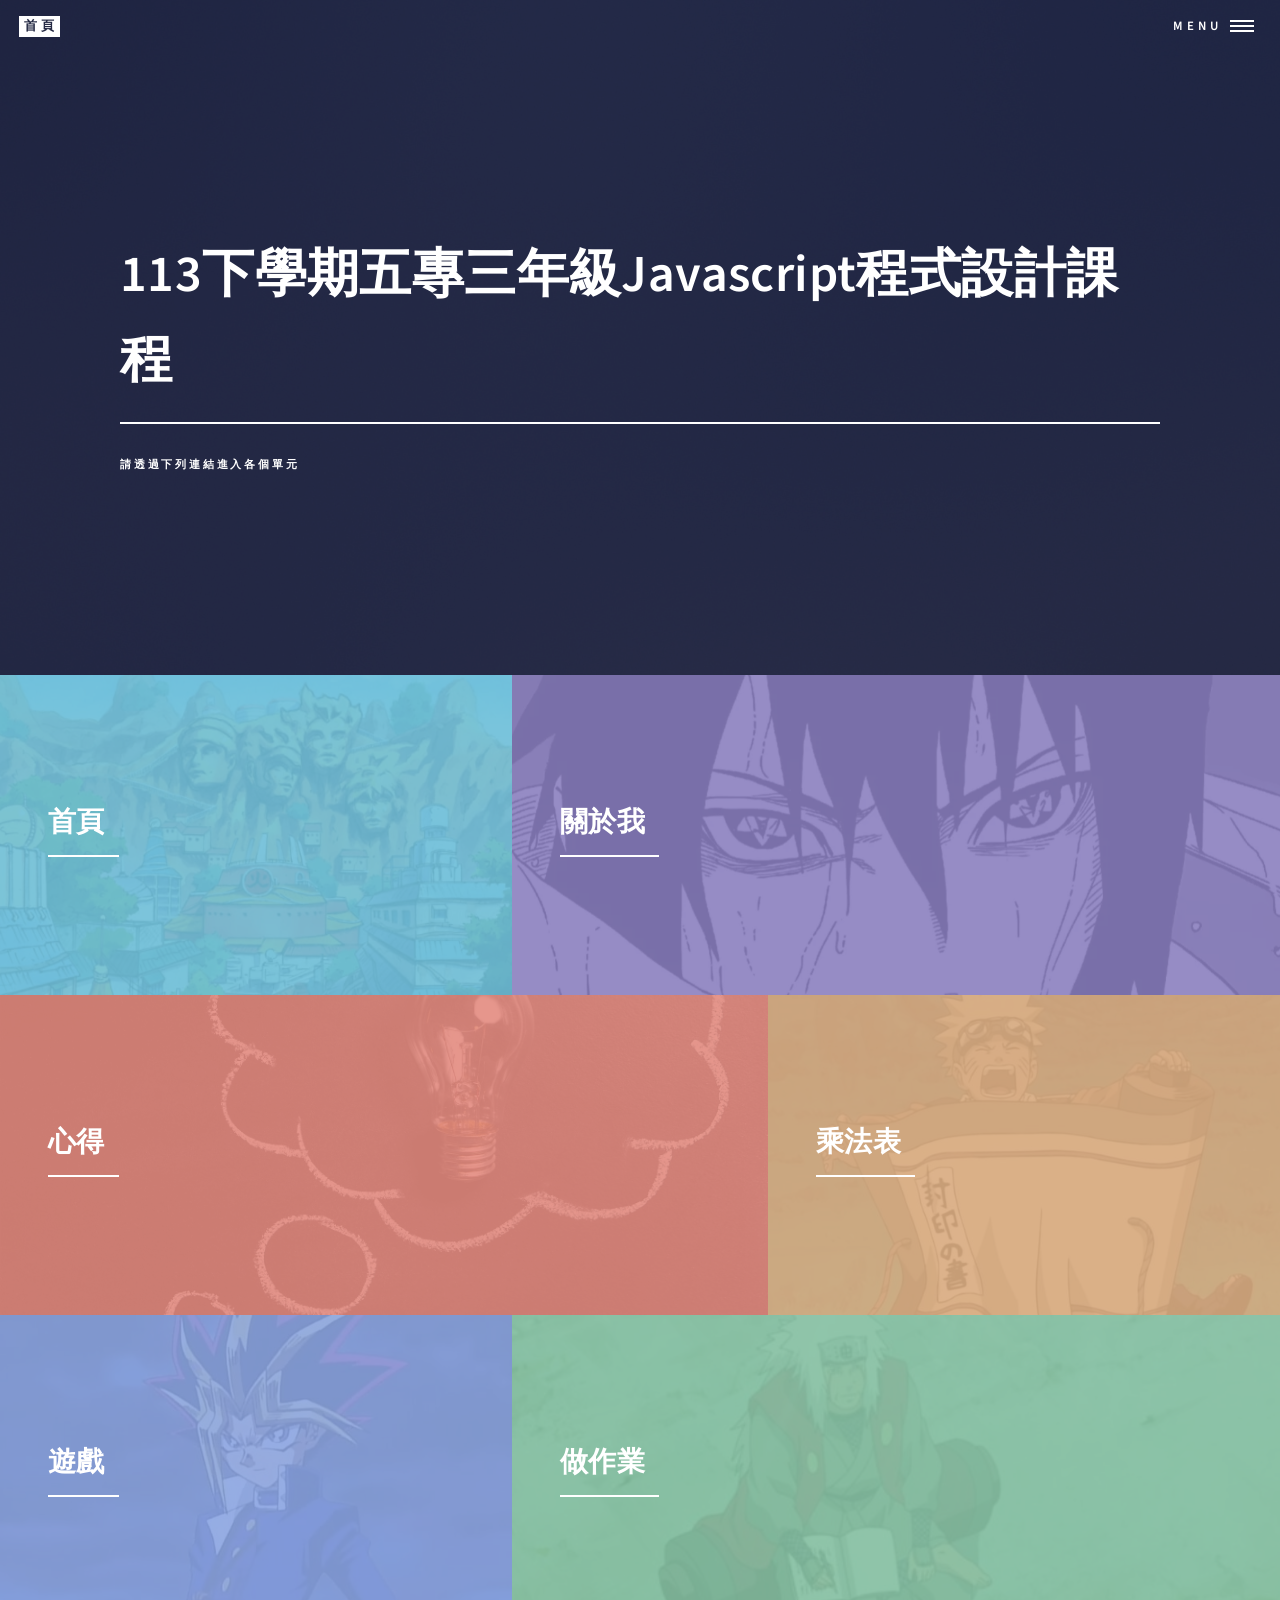
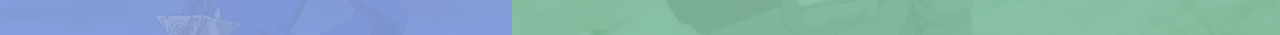
<file: index.html>
<!DOCTYPE HTML>
<html>
<head>
    <title>Javascript程式設計範例</title>
    <meta charset="utf-8" />
    <meta name="viewport" content="width=device-width, initial-scale=1, user-scalable=no" />
    <!-- 主樣式 -->
    <link rel="stylesheet" href="assets/css/main.css" />
    <!-- 無JS時的樣式 -->
    <noscript><link rel="stylesheet" href="assets/css/noscript.css" /></noscript>
</head>
<body class="is-preload">

    <!-- 外層包裝 -->
    <div id="wrapper">

        <!-- 頁首（Logo與選單） -->
        <header id="header" class="alt">
            <a href="index.html" class="logo"><strong>首頁</strong> </a>
            <nav>
                <a href="#menu">Menu</a>
            </nav>
        </header>

        <!-- 側邊選單 -->
        <nav id="menu">
            <ul class="links">
                <li><a href="index.html">首頁</a></li>
                <li><a href="about.html">關於我</a></li>
                <li><a href="feel.html">心得</a></li>
                <li><a href="xx.html">乘法表</a></li>
                <li><a href="game2.html">遊戲</a></li>
            </ul>
        </nav>

        <!-- 橫幅區塊，顯示課程標題與說明 -->
        <section id="banner" class="major">
            <div class="inner">
                <header class="major">
                    <h1>113下學期五專三年級Javascript程式設計課程</h1>
                </header>
                <div class="content">
                    <p>請透過下列連結進入各個單元</p>
                </div>
            </div>
        </section>

        <!-- 主要內容區塊 -->
        <div id="main">

            <!-- tiles 區塊，列出各單元入口 -->
            <section id="one" class="tiles">
                <!-- 首頁 -->
                <article>
                    <span class="image">
                        <img src="images/home.jpg" alt="首頁" />
                    </span>
                    <header class="major">
                        <h3><a href="index.html" class="link">首頁</a></h3>
                    </header>
                </article>
                <!-- 關於我 -->
                <article>
                    <span class="image">
                        <img src="images/me.jpg" alt="關於我" />
                    </span>
                    <header class="major">
                        <h3><a href="about.html" class="link">關於我</a></h3>
                    </header>
                </article>
                <!-- 心得 -->
                <article>
                    <span class="image">
                        <img src="images/feel.jpg" alt="心得" />
                    </span>
                    <header class="major">
                        <h3><a href="feel.html" class="link">心得</a></h3>
                    </header>
                </article>
                <!-- 乘法表 -->
                <article>
                    <span class="image">
                        <img src="images/xx.jpg" alt="乘法表" />
                    </span>
                    <header class="major">
                        <h3><a href="xx.html" class="link">乘法表</a></h3>
                    </header>
                </article>
                <!-- 遊戲 -->
                <article>
                    <span class="image">
                        <img src="images/game.jpg" alt="遊戲" />
                    </span>
                    <header class="major">
                        <h3><a href="game2.html" class="link">遊戲</a></h3>
                    </header>
                </article>
                <!-- 做作業（外部連結，另開新視窗） -->
                <article>
                    <span class="image">
                        <img src="images/homework.jpg" alt="做作業" />
                    </span>
                    <header class="major">
                        <h3><a href="https://jiadeshen.github.io/0508-1app/" class="link" target="_blank">做作業</a></h3>
                    </header>
                </article>
            </section>
        </div>

        <!-- 主題功能用 JavaScript -->
        <script src="assets/js/jquery.min.js"></script>
        <script src="assets/js/jquery.scrolly.min.js"></script>
        <script src="assets/js/jquery.scrollex.min.js"></script>
        <script src="assets/js/browser.min.js"></script>
        <script src="assets/js/breakpoints.min.js"></script>
        <script src="assets/js/util.js"></script>
        <script src="assets/js/main.js"></script>
</file>
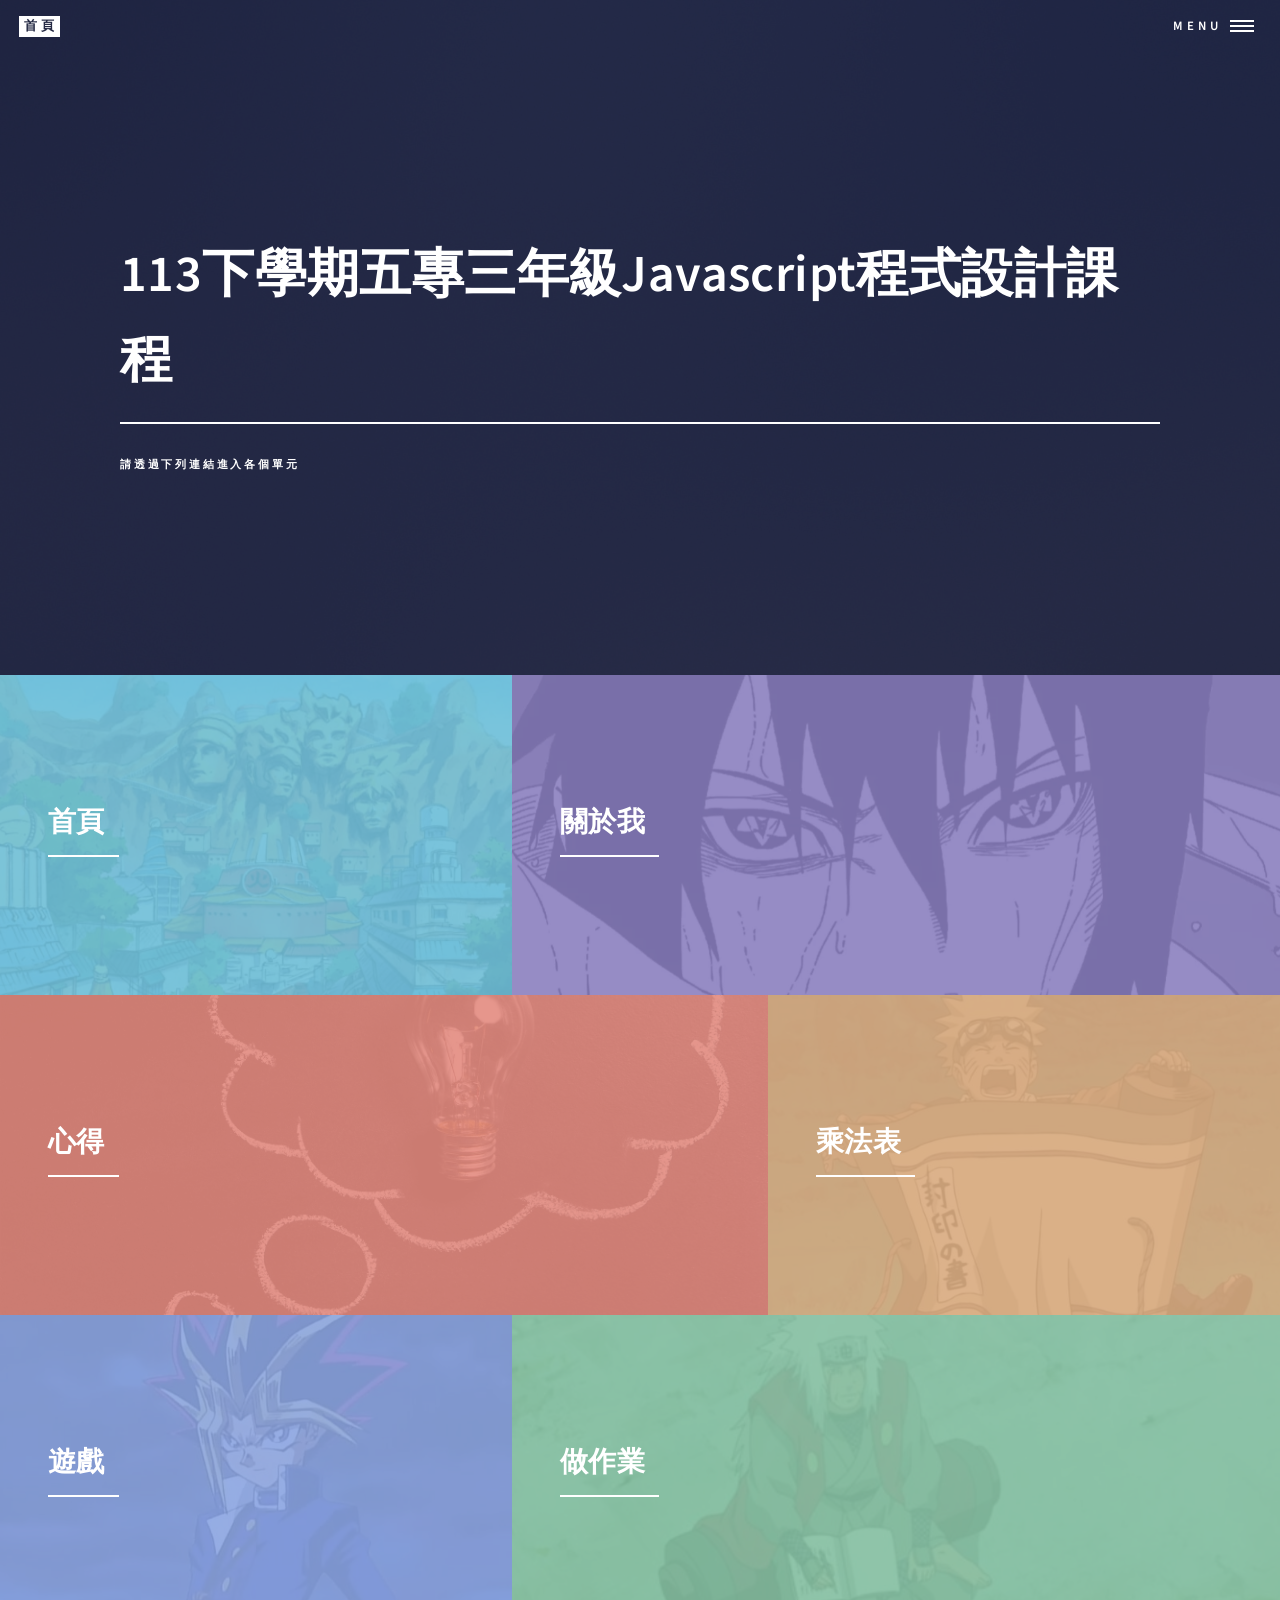
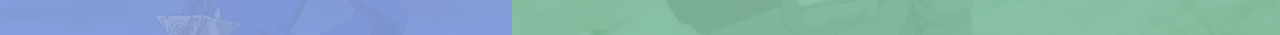
<file: html5up-forty/index.html>
<!DOCTYPE HTML>
<html>
<head>
    <title>Javascript程式設計範例</title>
    <meta charset="utf-8" />
    <meta name="viewport" content="width=device-width, initial-scale=1, user-scalable=no" />
    <link rel="stylesheet" href="assets/css/main.css" />
    <noscript><link rel="stylesheet" href="assets/css/noscript.css" /></noscript>
</head>
<body class="is-preload">

    <!-- Wrapper -->
    <div id="wrapper">

        <!-- Header -->
        <header id="header" class="alt">
            <a href="index.html" class="logo"><strong>首頁</strong> </a>
            <nav>
                <a href="#menu">Menu</a>
            </nav>
        </header>

        <!-- Menu -->
        <nav id="menu">
            <ul class="links">
                <li><a href="index.html">首頁</a></li>
                <li><a href="about.html">關於我</a></li>
                <li><a href="feel.html">心得</a></li>
                <li><a href="xx.html">乘法表</a></li>
                <li><a href="game2.html">遊戲</a></li>
            </ul>
        </nav>

       <!-- ...existing code... -->
<!-- Banner -->
<section id="banner" class="major">
    <div class="inner">
        <header class="major">
            <h1>113下學期五專三年級Javascript程式設計課程</h1>
        </header>
        <div class="content">
            <p>請透過下列連結進入各個單元</p>
        </div>
    </div>
</section>

<!-- Main -->
<div id="main">

    <!-- One -->
    <section id="one" class="tiles">
<article>
    <span class="image">
        <img src="images/home.jpg" alt="首頁" />
    </span>
    <header class="major">
        <h3><a href="index.html" class="link">首頁</a></h3>
    </header>
</article>
        <article>
            <span class="image">
                <img src="images/me.jpg" alt="關於我" />
            </span>
            <header class="major">
                <h3><a href="about.html" class="link">關於我</a></h3>
            </header>
        </article>
    <article>
        <span class="image">
            <img src="images/feel.jpg" alt="心得" />
        </span>
        <header class="major">
            <h3><a href="feel.html" class="link">心得</a></h3>
        </header>
    </article>
    <article>
        <span class="image">
            <img src="images/xx.jpg" alt="乘法表" />
        </span>
        <header class="major">
            <h3><a href="xx.html" class="link">乘法表</a></h3>
        </header>
    </article>
    <article>
        <span class="image">
            <img src="images/game.jpg" alt="遊戲" />
        </span>
        <header class="major">
            <h3><a href="game2.html" class="link">遊戲</a></h3>
        </header>
    </article>
    <!-- 新增「做作業」區塊，格式和遊戲一樣 -->
    <article>
        <span class="image">
            <img src="images/homework.jpg" alt="做作業" />
        </span>
        <header class="major">
            <h3><a href="https://jiadeshen.github.io/0508-1app/" class="link" target="_blank">做作業</a></h3>
        </header>
    </article>
</section>
    

   
<!-- ...existing code... -->

    <!-- Scripts -->
    <script src="assets/js/jquery.min.js"></script>
    <script src="assets/js/jquery.scrolly.min.js"></script>
    <script src="assets/js/jquery.scrollex.min.js"></script>
    <script src="assets/js/browser.min.js"></script>
    <script src="assets/js/breakpoints.min.js"></script>
    <script src="assets/js/util.js"></script>
    <script src="assets/js/main.js"></script>

</body>
</html>
</file>
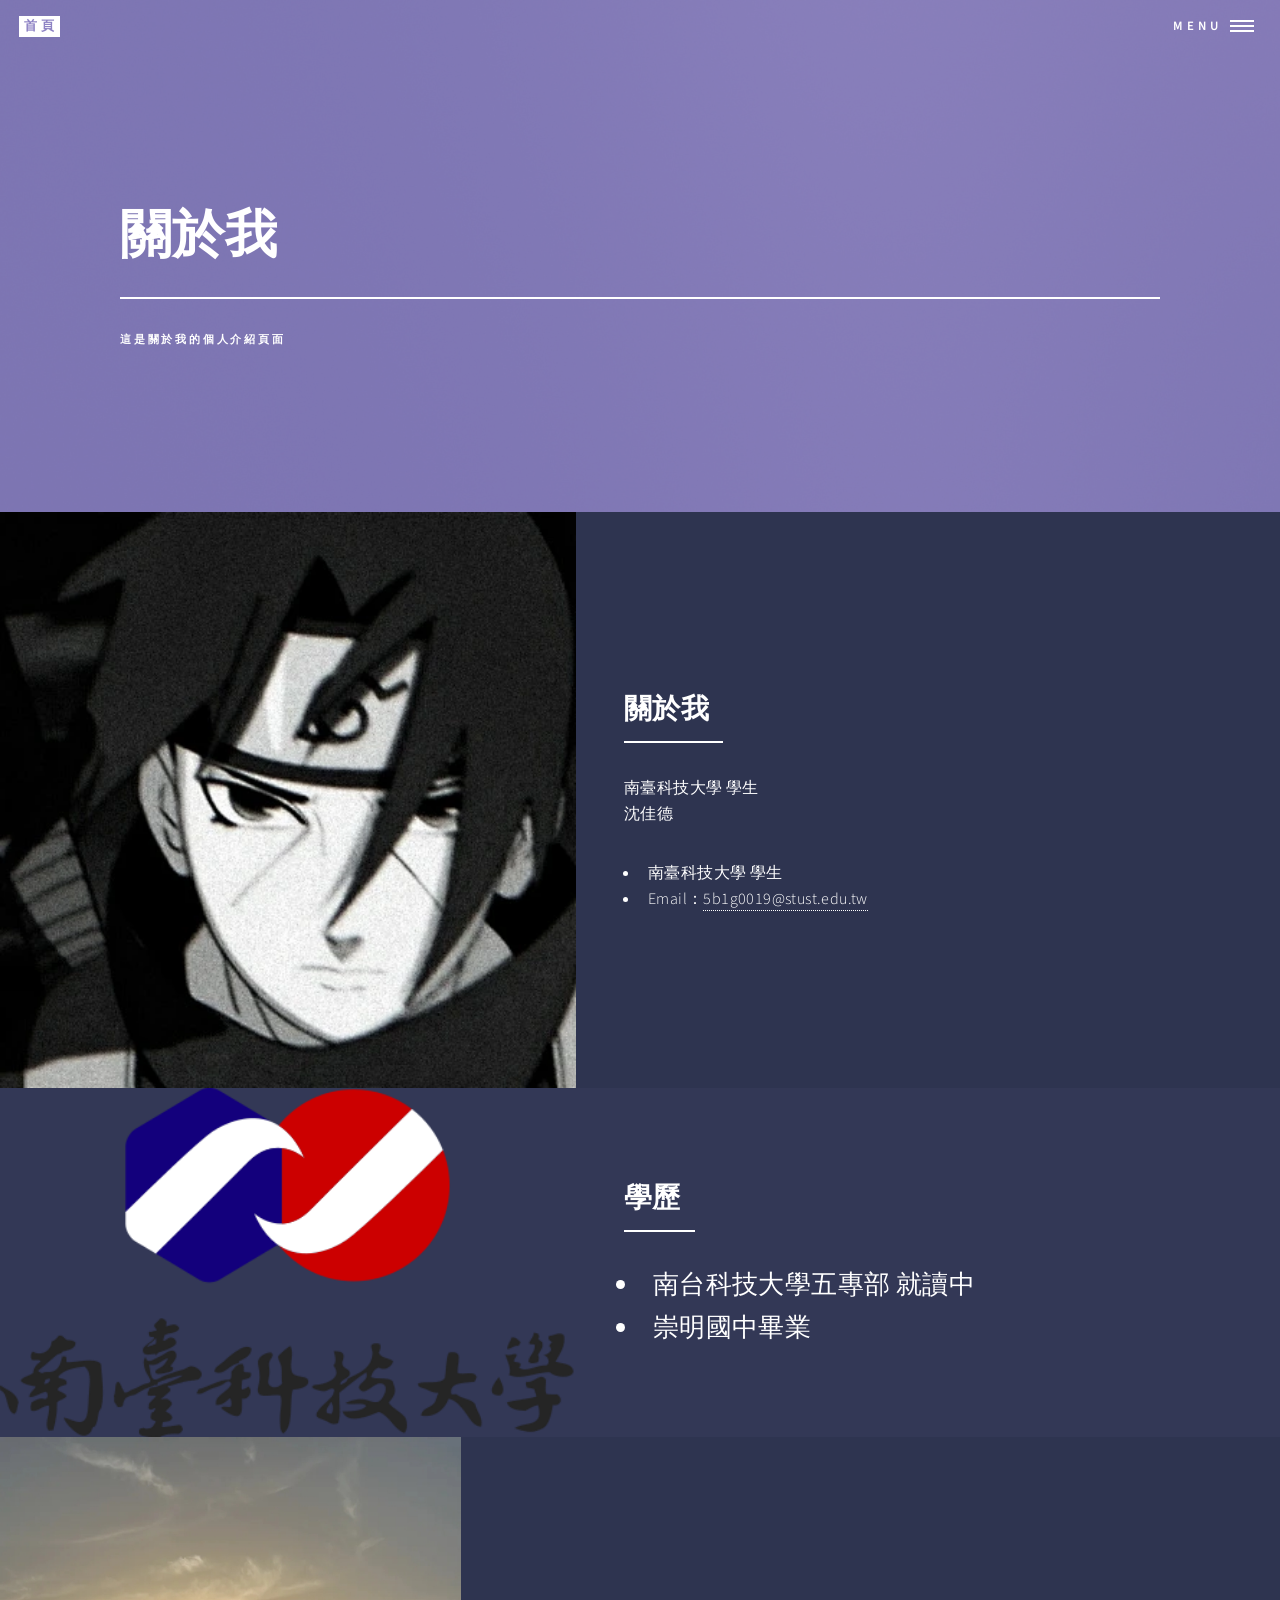
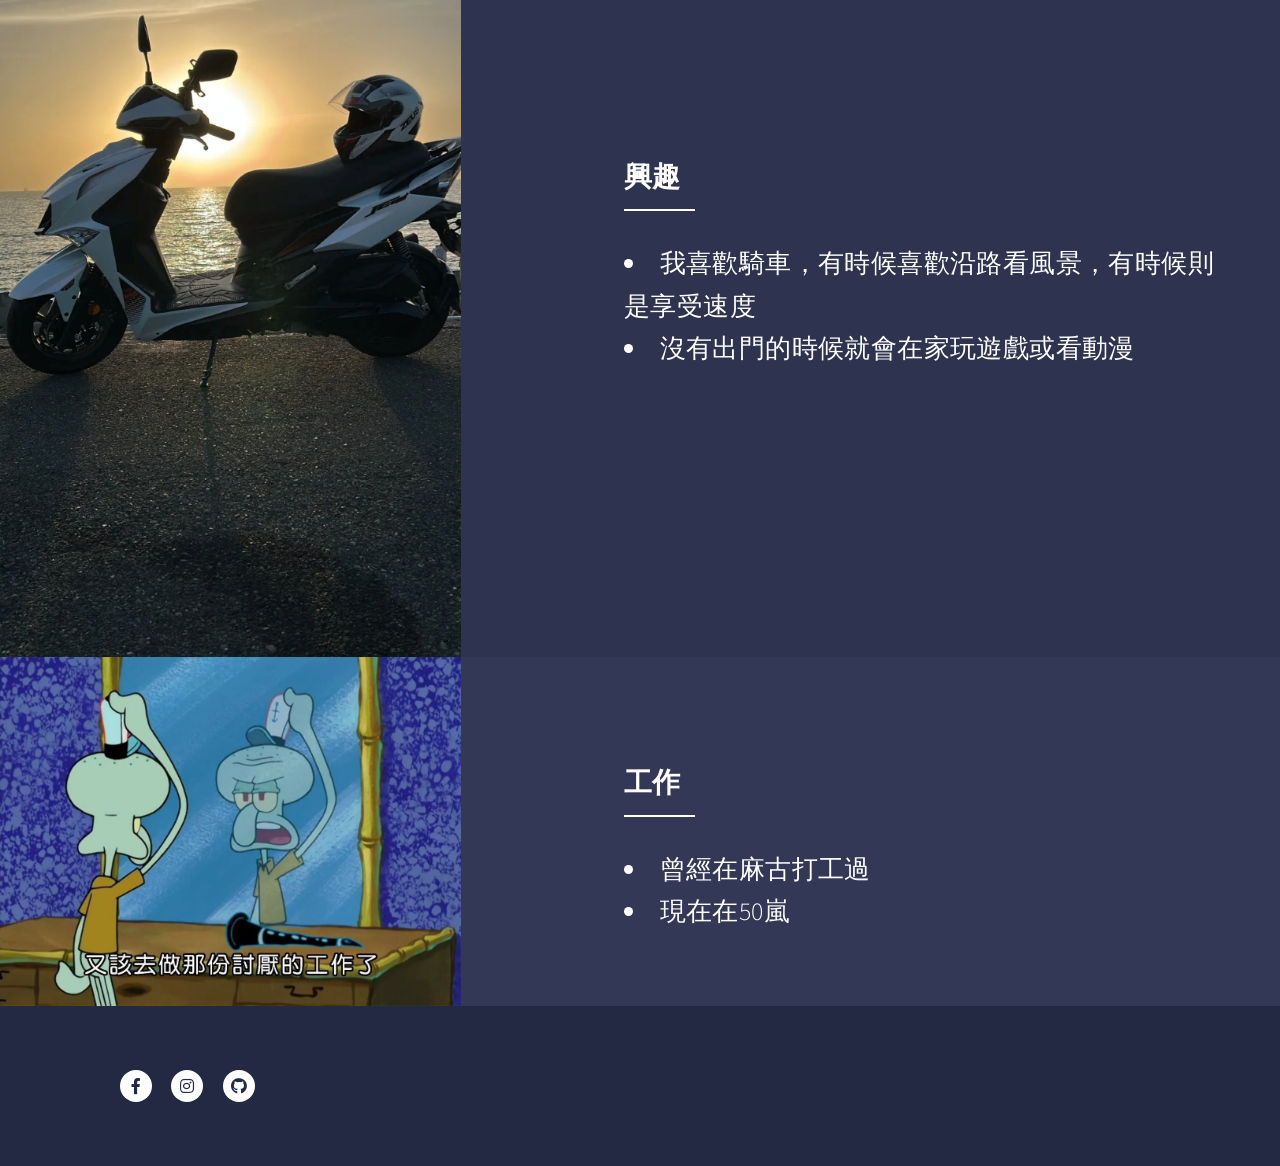
<file: about.html>
<!DOCTYPE HTML>
<html lang="zh-TW">
    <head>
        <title>關於我 - 沈佳德</title>
        <meta charset="utf-8" />
        <meta name="viewport" content="width=device-width, initial-scale=1, user-scalable=no" />
        <!-- 主樣式 -->
        <link rel="stylesheet" href="assets/css/main.css" />
        <!-- 無 JS 時的樣式 -->
        <noscript><link rel="stylesheet" href="assets/css/noscript.css" /></noscript>
    </head>
    <body class="is-preload">

        <!-- 外層包裝 -->
        <div id="wrapper">

            <!-- 頁首（含 Logo 與選單按鈕） -->
            <header id="header" class="alt style2">
                <a href="index.html" class="logo"><strong>首頁</strong></a>
                <nav>
                    <a href="#menu">Menu</a>
                </nav>
            </header>

            <!-- 側邊選單 -->
            <nav id="menu">
                <ul class="links">
                    <li><a href="index.html">首頁</a></li>
                    <li><a href="about.html">關於我</a></li>
                    <li><a href="feel.html">心得</a></li>
                    <li><a href="xx.html">乘法表</a></li>
                    <li><a href="game2.html">遊戲</a></li>
                </ul>
            </nav>

            <!-- 橫幅區塊 -->
            <section id="banner" class="style2">
                <div class="inner">
                    <span class="image">
                        <img src="images/pic07.jpg" alt="關於我" />
                    </span>
                    <header class="major">
                        <h1>關於我</h1>
                    </header>
                    <div class="content">
                        <p>這是關於我的個人介紹頁面</p>
                    </div>
                </div>
            </section>

            <!-- 主要內容區塊（多個 spotlight 區段） -->
            <section id="one" class="spotlights">
                
                <section>
                    <a href="#" class="image">
                        <img src="images/profile.jpg" alt="個人大頭照" data-position="center center" />
                    </a>
                    <div class="content">
                        <div class="inner">
                            <header class="major">
                                <h2>關於我</h2>
                            </header>
                            <p>南臺科技大學 學生<br>沈佳德</p>
                            <ul>
                                <li>南臺科技大學 學生</li>
                                <li>Email：<a href="mailto:5b1g0019@stust.edu.tw">5b1g0019@stust.edu.tw</a></li>
                            </ul>
                        </div>
                    </div>
                </section>
                
                <section>
                    <div class="content">
                        <div class="inner">
                            <header class="major">
                                <h2>學歷</h2>
                            </header>
                            <ul>
                                <li style="font-size: 1.6em;">南台科技大學五專部 就讀中</li>
                                <li style="font-size: 1.6em;">崇明國中畢業</li>
                            </ul>
                        </div>
                    </div>
                    <a href="#" class="image">
                        <img src="images/stust.jpg" alt="stust" data-position="center center" />
                    </a>
                </section>
               
                <section>
                    <a href="#" class="image">
                        <img src="images/moto.jpg" alt="騎車" data-position="center center" style="width:80%;" />
                    </a>
                    <div class="content">
                        <div class="inner">
                            <header class="major">
                                <h2>興趣</h2>
                            </header>
                            <li style="font-size: 1.6em;">我喜歡騎車，有時候喜歡沿路看風景，有時候則是享受速度</li>
                            <li style="font-size: 1.6em;">沒有出門的時候就會在家玩遊戲或看動漫</li>
                        </div>
                    </div>
                </section>
                                <section>
                    <div class="content">
                        <div class="inner">
                            <header class="major">
                                <h2>工作</h2>
                            </header>
                            <li style="font-size: 1.6em;">曾經在麻古打工過</li>
                            <li style="font-size: 1.6em;">現在在50嵐</li>
                        </div>
                    </div>
                    <a href="#" class="image">
                        <img src="images/work.jpg" alt="工作" data-position="center center" style="width:80%;" />
                    </a>
                </section>
            </section>

            <!-- 頁尾（社群連結） -->
            <footer id="footer">
                <div class="inner">
                    <ul class="icons">
                        <li>
                            <a href="https://www.facebook.com/chen.jia.de.263487?locale=zh_TW" class="icon brands alt fa-facebook-f" target="_blank" rel="noopener noreferrer">
                                <span class="label">Facebook</span>
                            </a>
                        </li>
                        <li>
                            <a href="https://www.instagram.com/chen_jiade_64/" class="icon brands alt fa-instagram" target="_blank" rel="noopener noreferrer">
                                <span class="label">Instagram</span>
                            </a>
                        </li>
                        <li>
                            <a href="https://github.com/jiadeshen" class="icon brands alt fa-github" target="_blank" rel="noopener noreferrer">
                                <span class="label">GitHub</span>
                            </a>
                        </li>
                    </ul>
                </div>
            </footer>

        </div> <!-- end #wrapper -->

        <!-- JavaScript 檔案（主題功能） -->
        <script src="assets/js/jquery.min.js"></script>
        <script src="assets/js/jquery.scrolly.min.js"></script>
        <script src="assets/js/jquery.scrollex.min.js"></script>
        <script src="assets/js/browser.min.js"></script>
        <script src="assets/js/breakpoints.min.js"></script>
        <script src="assets/js/util.js"></script>
        <script src="assets/js/main.js"></script>

    </body>
</html>
</file>
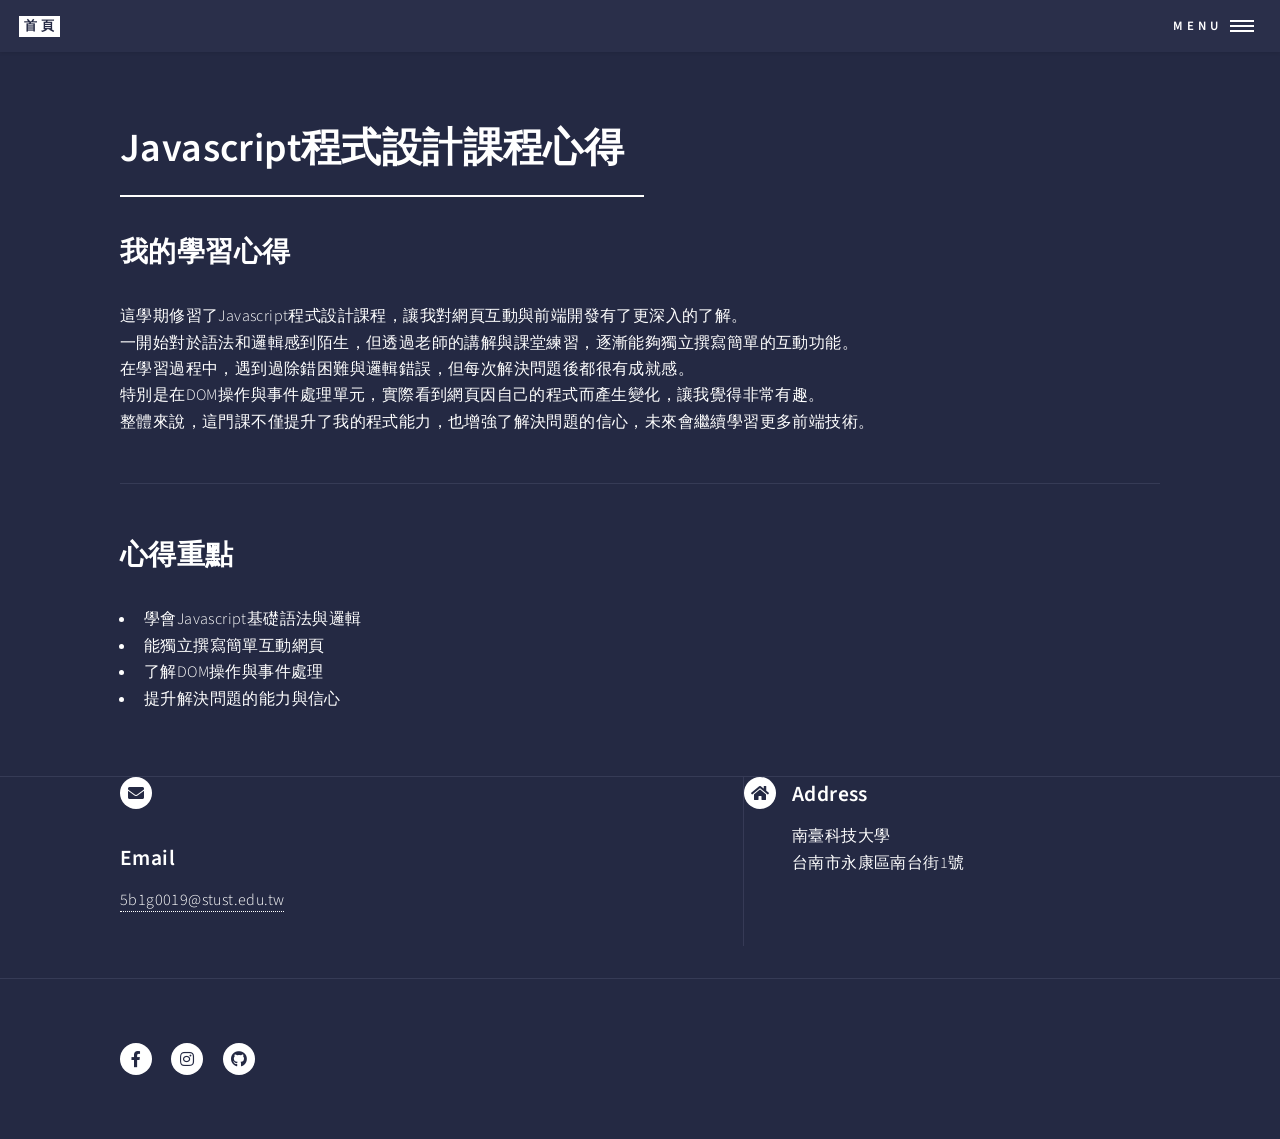
<file: feel.html>
<!DOCTYPE HTML>

<html lang="zh-TW">
    <head>
        <title>Javascript程式設計課程心得 - 沈佳德</title>
        <meta charset="utf-8" />
        <meta name="viewport" content="width=device-width, initial-scale=1, user-scalable=no" />
        <!-- 主樣式 -->
        <link rel="stylesheet" href="assets/css/main.css" />
        <!-- 無JS時的樣式 -->
        <noscript><link rel="stylesheet" href="assets/css/noscript.css" /></noscript>
    </head>
    <body class="is-preload">

        <!-- 外層包裝 -->
        <div id="wrapper">

            <!-- 頁首（Logo與選單） -->
            <header id="header">
                <a href="index.html" class="logo"><strong>首頁</strong></a>
                <nav>
                    <a href="#menu">Menu</a>
                </nav>
            </header>

            <!-- 側邊選單 -->
            <nav id="menu">
                <ul class="links">
                    <li><a href="index.html">首頁</a></li>
                    <li><a href="about.html">關於我</a></li>
                    <li><a href="feel.html">心得</a></li>
                    <li><a href="xx.html">乘法表</a></li>
                    <li><a href="game2.html">遊戲</a></li>
                </ul>
            </nav>

            <!-- 主要內容區塊 -->
            <div id="main" class="alt">

                <!-- 單一區段 -->
                <section id="one">
                    <div class="inner">
                        <header class="major">
                            <h1>Javascript程式設計課程心得</h1>
                        </header>

                        <!-- 課程心得內容 -->
                        <h2 id="content">我的學習心得</h2>
                        <p>
                            這學期修習了Javascript程式設計課程，讓我對網頁互動與前端開發有了更深入的了解。<br>
                            一開始對於語法和邏輯感到陌生，但透過老師的講解與課堂練習，逐漸能夠獨立撰寫簡單的互動功能。<br>
                            在學習過程中，遇到過除錯困難與邏輯錯誤，但每次解決問題後都很有成就感。<br>
                            特別是在DOM操作與事件處理單元，實際看到網頁因自己的程式而產生變化，讓我覺得非常有趣。<br>
                            整體來說，這門課不僅提升了我的程式能力，也增強了解決問題的信心，未來會繼續學習更多前端技術。
                        </p>

                        <hr class="major" />

                        <!-- 心得重點條列 -->
                        <h2 id="points">心得重點</h2>
                        <ul>
                            <li>學會Javascript基礎語法與邏輯</li>
                            <li>能獨立撰寫簡單互動網頁</li>
                            <li>了解DOM操作與事件處理</li>
                            <li>提升解決問題的能力與信心</li>
                        </ul>
                    </div>
                </section>
            </div>

            <!-- 聯絡資訊區塊 -->
            <section id="contact">
                <div class="inner">
                    <div class="contact-method">
                        <span class="icon solid alt fa-envelope"></span>
                        <h3>Email</h3>
                        <a href="mailto:5b1g0019@stust.edu.tw">5b1g0019@stust.edu.tw</a>
                    </div>
                    <div class="contact-method">
                        <span class="icon solid alt fa-home"></span>
                        <h3>Address</h3>
                        <span>南臺科技大學<br />
                        台南市永康區南台街1號</span>
                    </div>
                </div>
            </section>

            <!-- 頁尾（社群連結） -->
            <footer id="footer">
                <div class="inner">
                    <ul class="icons">
                        <li><a href="https://www.facebook.com/chen.jia.de.263487?locale=zh_TW" class="icon brands alt fa-facebook-f" target="_blank" rel="noopener noreferrer"><span class="label">Facebook</span></a></li>
                        <li><a href="https://www.instagram.com/chen_jiade_64/" class="icon brands alt fa-instagram" target="_blank" rel="noopener noreferrer"><span class="label">Instagram</span></a></li>
                        <li><a href="https://github.com/jiadeshen" class="icon brands alt fa-github" target="_blank" rel="noopener noreferrer"><span class="label">GitHub</span></a></li>
                    </ul>
                </div>
            </footer>

        </div>

        <!-- 主題功能用 JavaScript -->
        <script src="assets/js/jquery.min.js"></script>
        <script src="assets/js/jquery.scrolly.min.js"></script>
        <script src="assets/js/jquery.scrollex.min.js"></script>
        <script src="assets/js/browser.min.js"></script>
        <script src="assets/js/breakpoints.min.js"></script>
        <script src="assets/js/util.js"></script>
        <script src="assets/js/main.js"></script>

    </body>
</html>
</file>
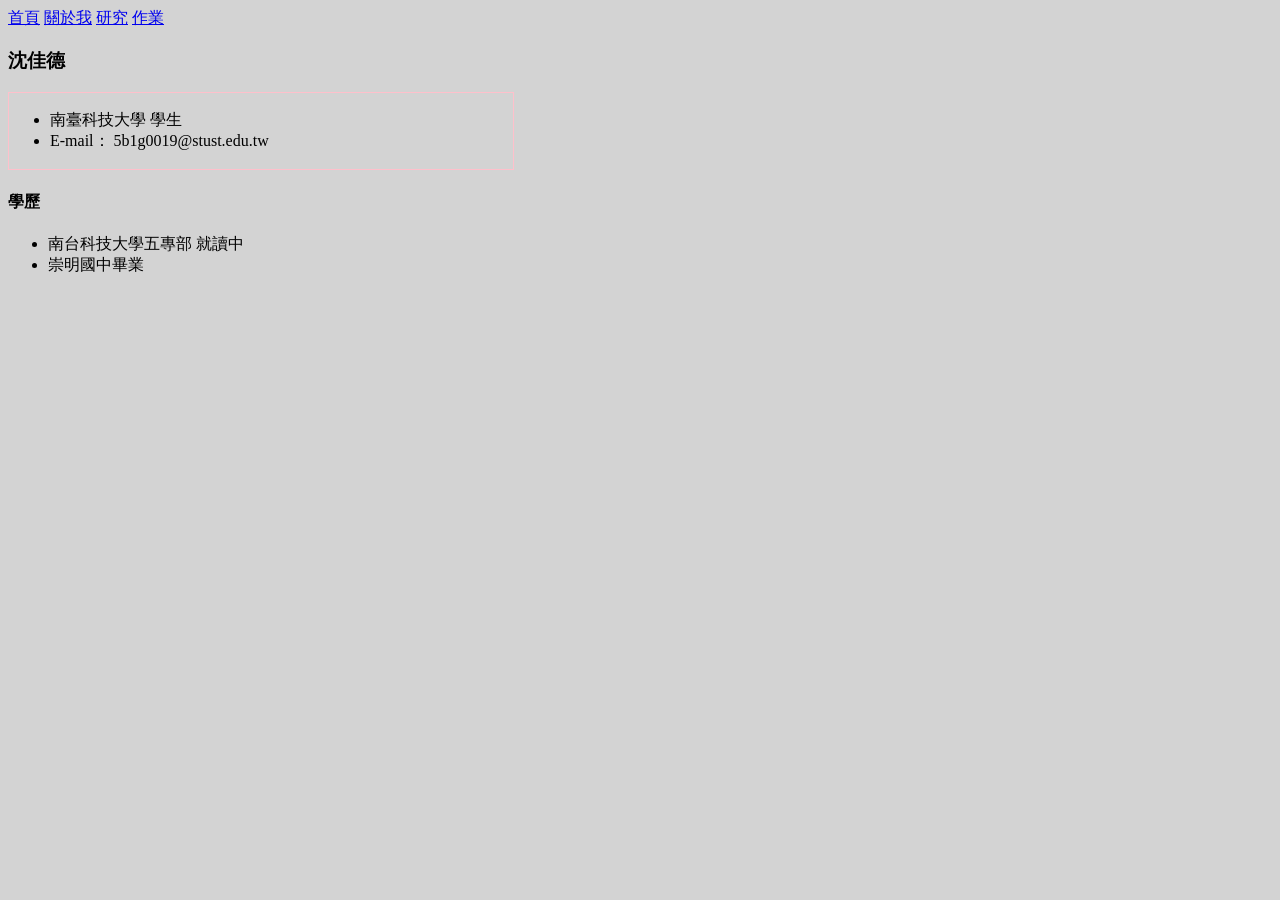
<file: hw.html>
<!DOCTYPE html>
<html lang="en">

<head>
    <meta charset="UTF-8">
    <meta name="viewport" content="width=device-width, initial-scale=1.0">
    <title>關於我的事</title>
    <style>
        body{
            background-color: lightgrey;
        }
        table {
            border: 1px solid pink;
            border-collapse: collapse;
        }

        td {
            margin: 10px;
        }
    </style>

<body>
    <a href="index.html">首頁</a>
    <a href="about.html">關於我</a>
    <a href="research.html">研究</a>
    <a href="homework.html">作業</a>
    <h3>沈佳德</h3>
    <table>
        <tr>
            <td width="300px">
                <ul>
                    <li>南臺科技大學 學生</li>
                    <li>E-mail： 5b1g0019@stust.edu.tw</li>
                    
                </ul>
            </td>
            <td width="200px">
               
            </td>
        </tr>
    </table>
    <h4>學歷</h4>
    <ul>
        <li>南台科技大學五專部 就讀中</li>
        <li>崇明國中畢業</li>
        
    </ul>
</body>

</html>
</file>
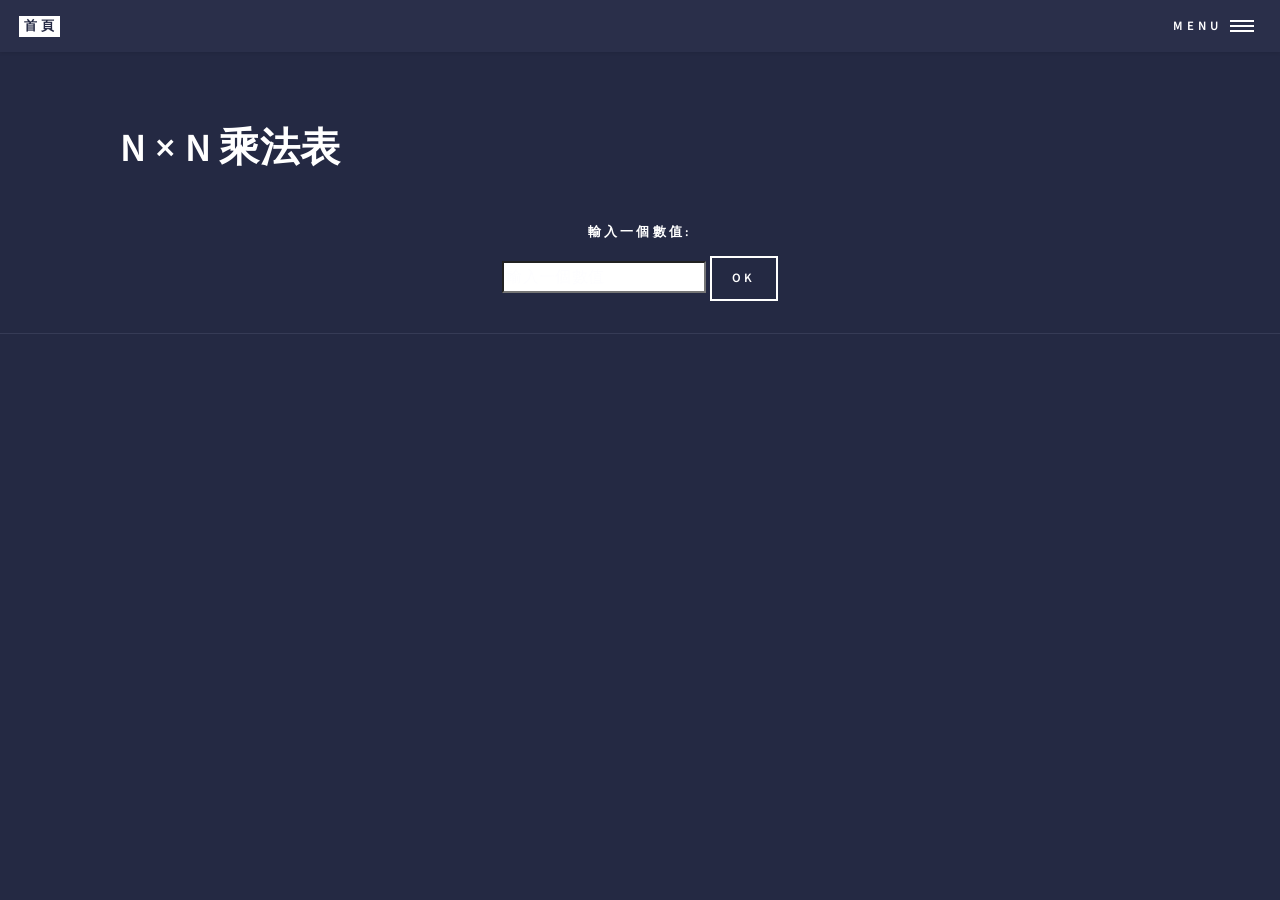
<file: xx.html>
<!DOCTYPE html>
<html lang="zh-TW">

<head>
    <meta charset="UTF-8">
    <meta name="viewport" content="width=device-width, initial-scale=1.0">
    <title>Javascript作業</title>
    <!-- 主樣式 -->
    <link rel="stylesheet" href="assets/css/main.css" />
    <style>
    /* 數字輸入框字體顏色設為黑色 */
    input[type="number"] {
        color: #000;
    }
    </style>
</head>

<body class="is-preload">
    <!-- 外層包裝 -->
    <div id="wrapper">

        <!-- 頁首（Logo與選單） -->
        <header id="header">
            <a href="index.html" class="logo"><strong>首頁</strong></a>
            <nav>
                <a href="#menu">Menu</a>
            </nav>
        </header>

        <!-- 側邊選單 -->
        <nav id="menu">
            <ul class="links">
                <li><a href="index.html">首頁</a></li>
                <li><a href="about.html">關於我</a></li>
                <li><a href="feel.html">心得</a></li>
                <li><a href="xx.html">乘法表</a></li>
                <li><a href="game2.html">遊戲</a></li>
            </ul>
        </nav>

        <!-- 主要內容區塊 -->
        <div id="main" class="alt">
            <section>
                <div class="inner">
                    <h1>N × N 乘法表</h1>
                    <!-- 輸入區與按鈕 -->
                    <div style="text-align:center; margin-top:20px;">
                        <label for="numberInput">輸入一個數值:</label>
                        <input type="number" id="numberInput" placeholder="輸入一個數值" min="1" />
                        <input type="button" value="OK" title="OK" onclick="myFunction()" />
                    </div>
                    <!-- 乘法表顯示區 -->
                    <div id="myId"></div>
                </div>
            </section>
        </div>

    </div>

    <!-- 產生乘法表的JS函式 -->
    <script>
        function myFunction() {
            var n = document.getElementById('numberInput').value; // 取得輸入值
            var str = "<table>";
            for (let i = 1; i <= n; i++) { // 外層迴圈：列
                str += "<tr>";
                for (let j = 1; j <= n; j++) { // 內層迴圈：欄
                    str += `<td>${i} × ${j} = ${i * j}</td>`;
                }
                str += "</tr>";
            }
            str += "</table>";
            document.getElementById("myId").innerHTML = str; // 顯示在網頁上
        }
    </script>
    <!-- 主題功能用 JavaScript -->
    <script src="assets/js/jquery.min.js"></script>
    <script src="assets/js/jquery.scrolly.min.js"></script>
    <script src="assets/js/jquery.scrollex.min.js"></script>
    <script src="assets/js/browser.min.js"></script>
    <script src="assets/js/breakpoints.min.js"></script>
    <script src
</file>
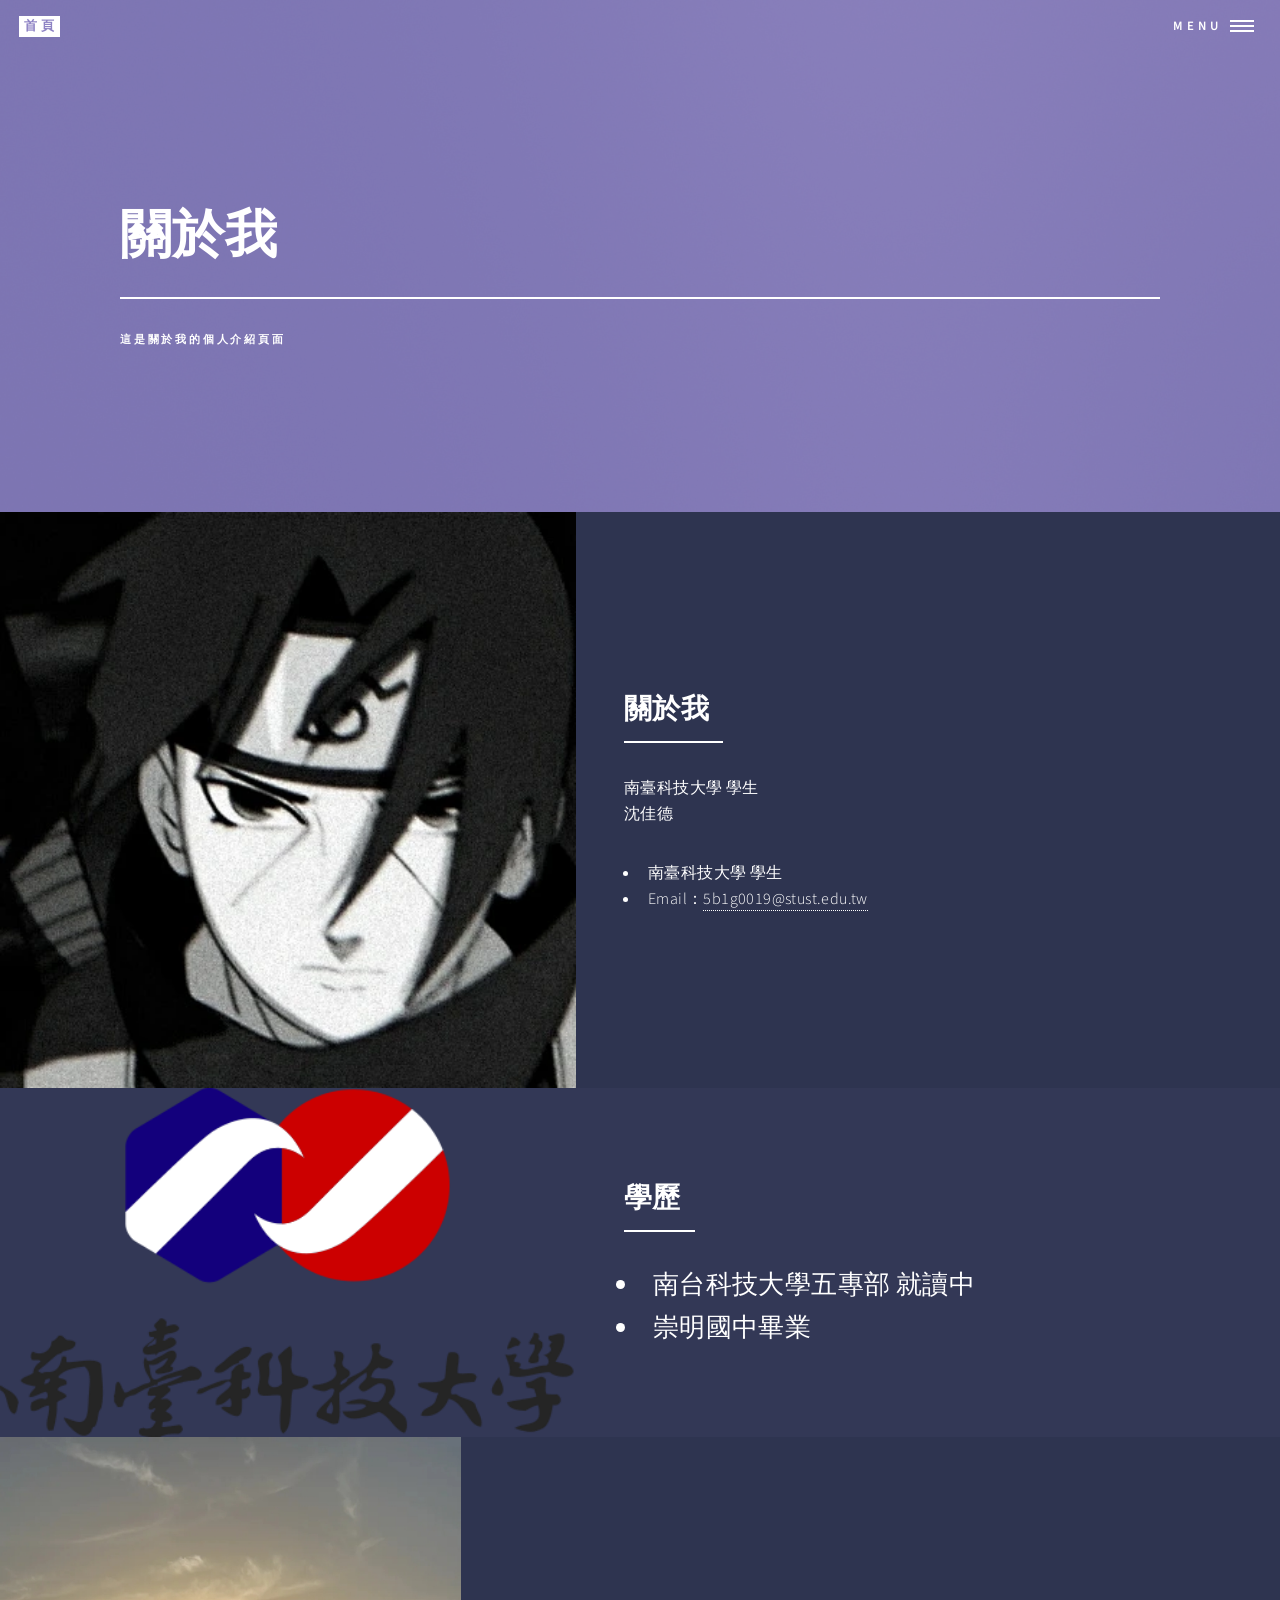
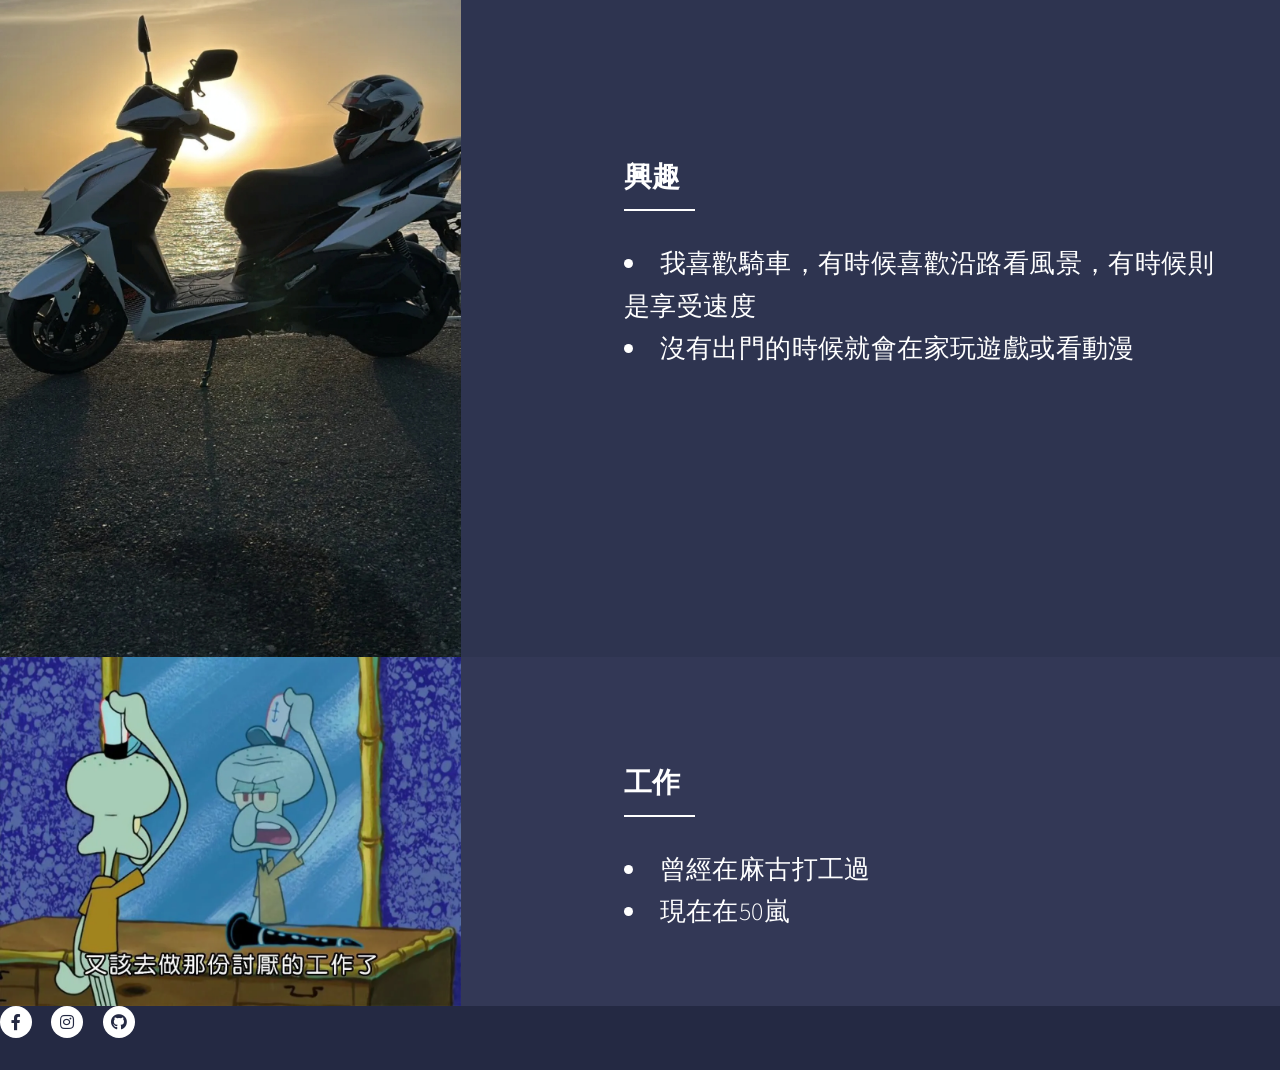
<file: html5up-forty/about.html>
<!DOCTYPE HTML>
<!--
    Forty by HTML5 UP
    html5up.net | @ajlkn
    Free for personal and commercial use under the CCA 3.0 license (html5up.net/license)
-->
<html lang="zh-TW">
    <head>
        <title>關於我 - 沈佳德</title>
        <meta charset="utf-8" />
        <meta name="viewport" content="width=device-width, initial-scale=1, user-scalable=no" />
        <link rel="stylesheet" href="assets/css/main.css" />
        <noscript><link rel="stylesheet" href="assets/css/noscript.css" /></noscript>
    </head>
    <body class="is-preload">

        <!-- Wrapper -->
        <div id="wrapper">

            <!-- Header -->
            <header id="header" class="alt style2">
                <a href="index.html" class="logo"><strong>首頁</strong></a>
                <nav>
                    <a href="#menu">Menu</a>
                </nav>
            </header>

            <!-- Menu -->
           <nav id="menu">
            <ul class="links">
                <li><a href="index.html">首頁</a></li>
                <li><a href="about.html">關於我</a></li>
                <li><a href="feel.html">心得</a></li>
                <li><a href="xx.html">乘法表</a></li>
                <li><a href="game2.html">遊戲</a></li>
            </ul>
        </nav>

            <!-- Banner -->
            <section id="banner" class="style2">
                <div class="inner">
                    <span class="image">
                        <img src="images/pic07.jpg" alt="關於我" />
                    </span>
                    <header class="major">
                        <h1>關於我</h1>
                    </header>
                    <div class="content">
                        <p>這是關於我的個人介紹頁面</p>
                    </div>
            </section>

<section id="one" class="spotlights">
    <!-- 關於我區塊（左圖右文） -->
    <section>
        <a href="#" class="image">
            <img src="images/profile.jpg" alt="個人大頭照" data-position="center center" />
        </a>
        <div class="content">
            <div class="inner">
                <header class="major">
                    <h2>關於我</h2>
                </header>
                <p>南臺科技大學 學生<br>沈佳德</p>
                <ul>
                    <li>南臺科技大學 學生</li>
                    <li>Email：<a href="mailto:5b1g0019@stust.edu.tw">5b1g0019@stust.edu.tw</a></li>
                </ul>
            </div>
        </div>
    </section>
    <!-- 學歷區塊（左文右圖） -->
    <section>
        <div class="content">
            <div class="inner">
                <header class="major">
                    <h2>學歷</h2>
                </header>
                <ul>
                    <li  style="font-size: 1.6em;">南台科技大學五專部 就讀中</li>
                    <li  style="font-size: 1.6em;" >崇明國中畢業</li>
                </ul>
            </div>
        </div>
        <a href="#" class="image">
            <img src="images/stust.jpg" alt="stust" data-position="center center" />
        </a>
    </section>
    <!-- 興趣區塊（左圖右文或右圖左文，會自動交錯） -->
<section>
    <a href="#" class="image">
        <img src="images/moto.jpg" alt="騎車" data-position="center center" style="width:80%;" />
    </a>
    <div class="content">
        <div class="inner">
            <header class="major">
                <h2>興趣</h2>
            </header>
            <li style="font-size: 1.6em;">我喜歡騎車，有時候喜歡沿路看風景，有時候則是享受速度</li>
            <li style="font-size: 1.6em;">沒有出門的時候就會在家玩遊戲或看動漫</li>
    </div>
</section>
                    <section>
        <div class="content">
            <div class="inner">
                <header class="major">
                    <h2>工作</h2>
                </header>
                <li style="font-size: 1.6em;">曾經在麻古打工過</li>
                <li style="font-size: 1.6em;">現在在50嵐</li>
            </div>
        </div>
        <a href="#" class="image">
            <img src="images/work.jpg" alt="工作" data-position="center center" style="width:80%;" />
        </a>
    </section>

<footer id="footer">
            <div class="inner">
                <ul class="icons">
                    <li><a href="https://www.facebook.com/chen.jia.de.263487?locale=zh_TW" class="icon brands alt fa-facebook-f" target="_blank" rel="noopener noreferrer"><span class="label">Facebook</span></a></li>
                    <li><a href="https://www.instagram.com/chen_jiade_64/" class="icon brands alt fa-instagram" target="_blank" rel="noopener noreferrer"><span class="label">Instagram</span></a></li>
                    <li><a href="https://github.com/jiadeshen" class="icon brands alt fa-github" target="_blank" rel="noopener noreferrer"><span class="label">GitHub</span></a></li>
                </ul>
                        </div>

        <!-- Scripts -->
        <script src="assets/js/jquery.min.js"></script>
        <script src="assets/js/jquery.scrolly.min.js"></script>
        <script src="assets/js/jquery.scrollex.min.js"></script>
        <script src="assets/js/browser.min.js"></script>
        <script src="assets/js/breakpoints.min.js"></script>
        <script src="assets/js/util.js"></script>
        <script src="assets/js/main.js"></script>

    </body>
</html>
</file>
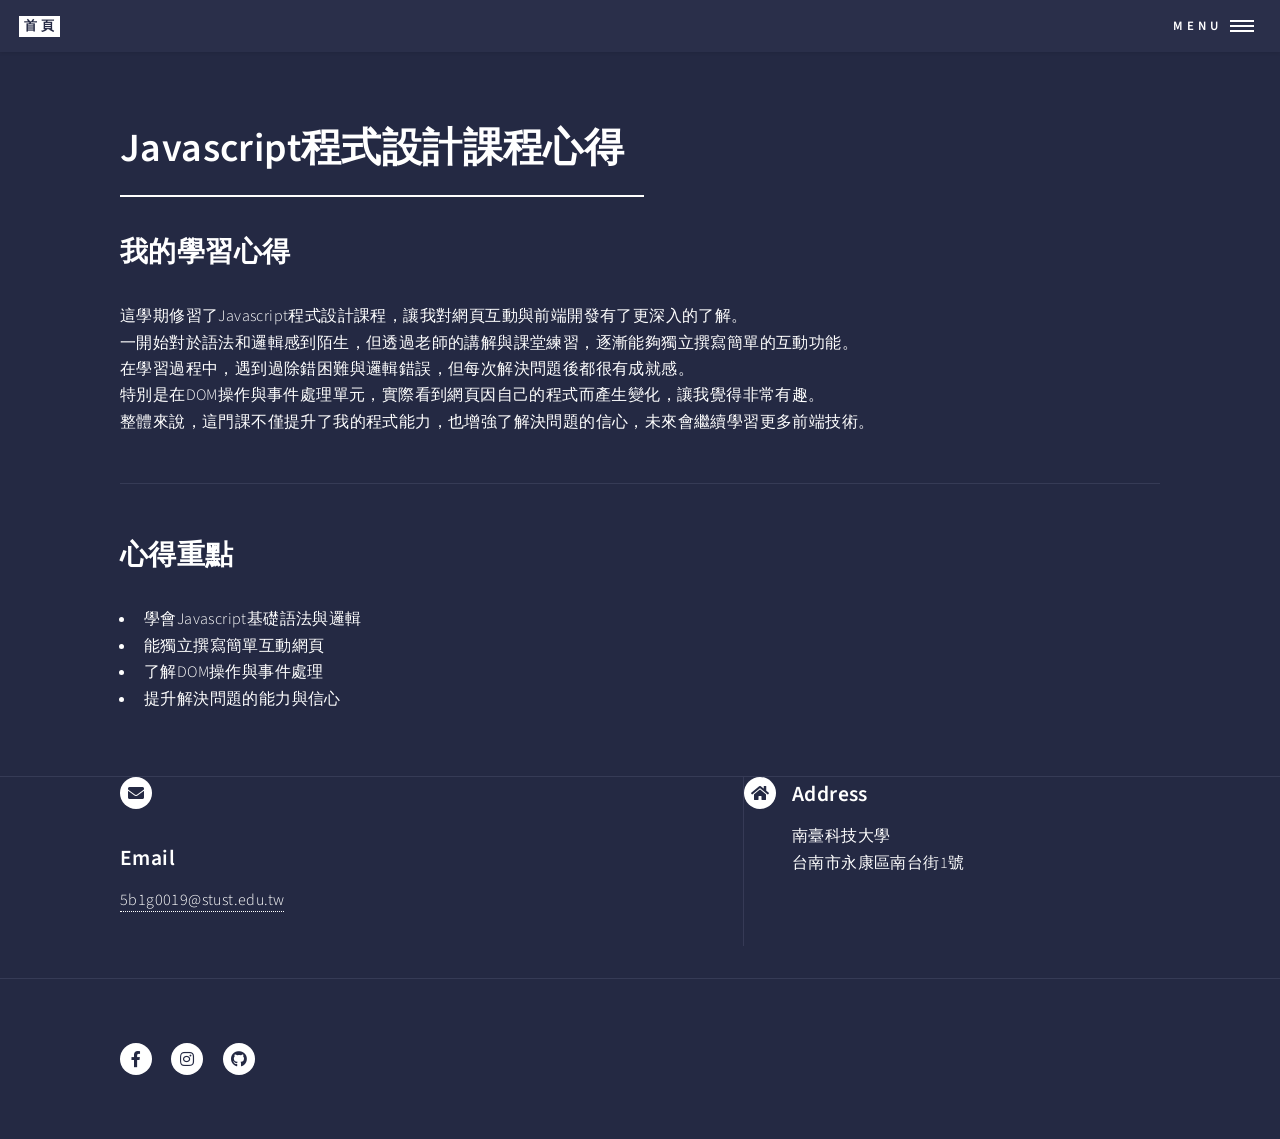
<file: html5up-forty/feel.html>
<!DOCTYPE HTML>
<!--
    Forty by HTML5 UP
    html5up.net | @ajlkn
    Free for personal and commercial use under the CCA 3.0 license (html5up.net/license)
-->
<html lang="zh-TW">
    <head>
        <title>Javascript程式設計課程心得 - 沈佳德</title>
        <meta charset="utf-8" />
        <meta name="viewport" content="width=device-width, initial-scale=1, user-scalable=no" />
        <link rel="stylesheet" href="assets/css/main.css" />
        <noscript><link rel="stylesheet" href="assets/css/noscript.css" /></noscript>
		
    </head>
    <body class="is-preload">

        <!-- Wrapper -->
        <div id="wrapper">

            <!-- Header -->
            <header id="header">
                <a href="index.html" class="logo"><strong>首頁</strong> 
                <nav>
                    <a href="#menu">Menu</a>
                </nav>
            </header>

            <!-- Menu -->
              <nav id="menu">
            <ul class="links">
                <li><a href="index.html">首頁</a></li>
                <li><a href="about.html">關於我</a></li>
                <li><a href="feel.html">心得</a></li>
                <li><a href="xx.html">乘法表</a></li>
                <li><a href="game2.html">遊戲</a></li>
            </ul>
        </nav>

            <!-- Main -->
            <div id="main" class="alt">

                <!-- One -->
                <section id="one">
                    <div class="inner">
                        <header class="major">
                            <h1>Javascript程式設計課程心得</h1>
                        </header>

                        <!-- 課程心得 -->
                        <h2 id="content">我的學習心得</h2>
                        <p>
                            這學期修習了Javascript程式設計課程，讓我對網頁互動與前端開發有了更深入的了解。<br>
                            一開始對於語法和邏輯感到陌生，但透過老師的講解與課堂練習，逐漸能夠獨立撰寫簡單的互動功能。<br>
                            在學習過程中，遇到過除錯困難與邏輯錯誤，但每次解決問題後都很有成就感。<br>
                            特別是在DOM操作與事件處理單元，實際看到網頁因自己的程式而產生變化，讓我覺得非常有趣。<br>
                            
                            整體來說，這門課不僅提升了我的程式能力，也增強了解決問題的信心，未來會繼續學習更多前端技術。
                        </p>

                        <hr class="major" />

                        <!-- 心得重點 -->
                        <h2 id="points">心得重點</h2>
                        <ul>
                            <li>學會Javascript基礎語法與邏輯</li>
                            <li>能獨立撰寫簡單互動網頁</li>
                            <li>了解DOM操作與事件處理</li>
                            
                            <li>提升解決問題的能力與信心</li>
                        </ul>
                    </div>
                </section>
            </div>
<section id="contact">
    <div class="inner">
        <div class="contact-method">
            <span class="icon solid alt fa-envelope"></span>
            <h3>Email</h3>
            <a href="mailto:5b1g0019@stust.edu.tw">5b1g0019@stust.edu.tw</a>
        </div>
        <div class="contact-method">
            <span class="icon solid alt fa-home"></span>
            <h3>Address</h3>
            <span>南臺科技大學<br />
            台南市永康區南台街1號</span>
        </div>
    </div>
</section>

            <!-- Footer -->
            <footer id="footer">
                <div class="inner">
                    <ul class="icons">
                        <li><a href="https://www.facebook.com/chen.jia.de.263487?locale=zh_TW" class="icon brands alt fa-facebook-f" target="_blank" rel="noopener noreferrer"><span class="label">Facebook</span></a></li>
                        <li><a href="https://www.instagram.com/chen_jiade_64/" class="icon brands alt fa-instagram" target="_blank" rel="noopener noreferrer"><span class="label">Instagram</span></a></li>
                        <li><a href="https://github.com/jiadeshen" class="icon brands alt fa-github" target="_blank" rel="noopener noreferrer"><span class="label">GitHub</span></a></li>
                    </ul>
                    
                </div>
            </footer>

        </div>

        <!-- Scripts -->
        <script src="assets/js/jquery.min.js"></script>
        <script src="assets/js/jquery.scrolly.min.js"></script>
        <script src="assets/js/jquery.scrollex.min.js"></script>
        <script src="assets/js/browser.min.js"></script>
        <script src="assets/js/breakpoints.min.js"></script>
        <script src="assets/js/util.js"></script>
        <script src="assets/js/main.js"></script>

    </body>
</html>
</file>
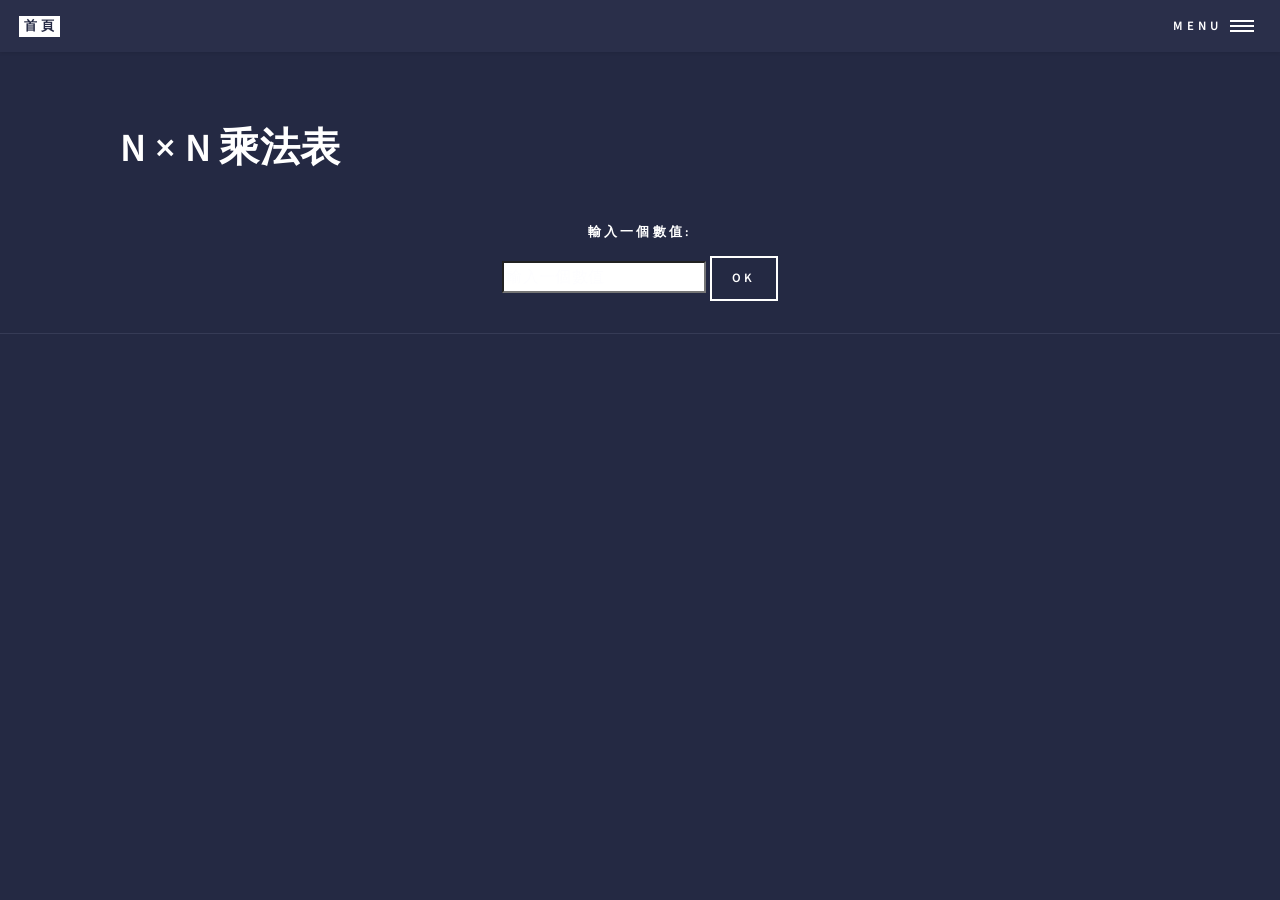
<file: html5up-forty/xx.html>
<!DOCTYPE html>
<html lang="zh-TW">

<head>
    <meta charset="UTF-8">
    <meta name="viewport" content="width=device-width, initial-scale=1.0">
    <title>Javascript作業</title>
    <link rel="stylesheet" href="assets/css/main.css" />
    <style>
input[type="number"] {
    color: #000;
}
</style>
</head>

<body class="is-preload">
    <!-- Wrapper -->
    <div id="wrapper">

        <!-- Header -->
        <header id="header">
            <a href="index.html" class="logo"><strong>首頁</strong></a>
            <nav>
                <a href="#menu">Menu</a>
            </nav>
        </header>

        <!-- Menu -->
         <nav id="menu">
            <ul class="links">
                <li><a href="index.html">首頁</a></li>
                <li><a href="about.html">關於我</a></li>
                <li><a href="feel.html">心得</a></li>
                <li><a href="xx.html">乘法表</a></li>
                <li><a href="game2.html">遊戲</a></li>
            </ul>
        </nav>

        <!-- Main Content -->
        <div id="main" class="alt">
            <section>
                <div class="inner">
                    <h1>N × N 乘法表</h1>
                    <div style="text-align:center; margin-top:20px;">
                        <label for="numberInput">輸入一個數值:</label>
                        <input type="number" id="numberInput" placeholder="輸入一個數值" min="1" />
                        <input type="button" value="OK" title="OK" onclick="myFunction()" />
                    </div>
                    <div id="myId"></div>
                </div>
            </section>
        </div>

        

    </div>

    <!-- Scripts -->
    <script>
        function myFunction() {
            var n = document.getElementById('numberInput').value;
            var str = "<table>";
            for (let i = 1; i <= n; i++) {
                str += "<tr>";
                for (let j = 1; j <= n; j++) {
                    str += `<td>${i} × ${j} = ${i * j}</td>`;
                }
                str += "</tr>";
            }
            str += "</table>";
            document.getElementById("myId").innerHTML = str;
        }
    </script>
    <script src="assets/js/jquery.min.js"></script>
    <script src="assets/js/jquery.scrolly.min.js"></script>
    <script src="assets/js/jquery.scrollex.min.js"></script>
    <script src="assets/js/browser.min.js"></script>
    <script src="assets/js/breakpoints.min.js"></script>
    <script src="assets/js/util.js"></script>
    <script src="assets/js/main.js"></script>
</body>

</html>
</file>
<file: assets/css/noscript.css>
/*
	Forty by HTML5 UP
	html5up.net | @ajlkn
	Free for personal and commercial use under the CCA 3.0 license (html5up.net/license)
*/

/* Banner */

	body.is-preload #banner:after {
		opacity: 0.85;
	}

	body.is-preload #banner > .inner {
		-moz-filter: none;
		-webkit-filter: none;
		-ms-filter: none;
		filter: none;
		-moz-transform: none;
		-webkit-transform: none;
		-ms-transform: none;
		transform: none;
		opacity: 1;
	}
</file>
<file: html5up-forty/assets/css/noscript.css>
/*
	Forty by HTML5 UP
	html5up.net | @ajlkn
	Free for personal and commercial use under the CCA 3.0 license (html5up.net/license)
*/

/* Banner */

	body.is-preload #banner:after {
		opacity: 0.85;
	}

	body.is-preload #banner > .inner {
		-moz-filter: none;
		-webkit-filter: none;
		-ms-filter: none;
		filter: none;
		-moz-transform: none;
		-webkit-transform: none;
		-ms-transform: none;
		transform: none;
		opacity: 1;
	}
</file>
<file: assets/css/main.css>
@import url(fontawesome-all.min.css);
@import url("https://fonts.googleapis.com/css?family=Source+Sans+Pro:300,300italic,600,600italic");

/*
	Forty by HTML5 UP
	html5up.net | @ajlkn
	Free for personal and commercial use under the CCA 3.0 license (html5up.net/license)
*/

html, body, div, span, applet, object,
iframe, h1, h2, h3, h4, h5, h6, p, blockquote,
pre, a, abbr, acronym, address, big, cite,
code, del, dfn, em, img, ins, kbd, q, s, samp,
small, strike, strong, sub, sup, tt, var, b,
u, i, center, dl, dt, dd, ol, ul, li, fieldset,
form, label, legend, table, caption, tbody,
tfoot, thead, tr, th, td, article, aside,
canvas, details, embed, figure, figcaption,
footer, header, hgroup, menu, nav, output, ruby,
section, summary, time, mark, audio, video {
	margin: 0;
	padding: 0;
	border: 0;
	font-size: 100%;
	font: inherit;
	vertical-align: baseline;}

article, aside, details, figcaption, figure,
footer, header, hgroup, menu, nav, section {
	display: block;}

body {
	line-height: 1;
}

ol, ul {
	list-style: none;
}

blockquote, q {
	quotes: none;
}

	blockquote:before, blockquote:after, q:before, q:after {
		content: '';
		content: none;
	}

table {
	border-collapse: collapse;
	border-spacing: 0;
}

body {
	-webkit-text-size-adjust: none;
}

mark {
	background-color: transparent;
	color: inherit;
}

input::-moz-focus-inner {
	border: 0;
	padding: 0;
}

input, select, textarea {
	-moz-appearance: none;
	-webkit-appearance: none;
	-ms-appearance: none;
	appearance: none;
}

/* Basic */

	@-ms-viewport {
		width: device-width;
	}

	body {
		-ms-overflow-style: scrollbar;
	}

	@media screen and (max-width: 480px) {

		html, body {
			min-width: 320px;
		}

	}

	html {
		box-sizing: border-box;
	}

	*, *:before, *:after {
		box-sizing: inherit;
	}

	body {
		background: #242943;
	}

		body.is-preload *, body.is-preload *:before, body.is-preload *:after {
			-moz-animation: none !important;
			-webkit-animation: none !important;
			-ms-animation: none !important;
			animation: none !important;
			-moz-transition: none !important;
			-webkit-transition: none !important;
			-ms-transition: none !important;
			transition: none !important;
		}

/* Type */

	body, input, select, textarea {
		color: #ffffff;
		font-family: "Source Sans Pro", Helvetica, sans-serif;
		font-size: 17pt;
		font-weight: 300;
		letter-spacing: 0.025em;
		line-height: 1.65;
	}

		@media screen and (max-width: 1680px) {

			body, input, select, textarea {
				font-size: 14pt;
			}

		}

		@media screen and (max-width: 1280px) {

			body, input, select, textarea {
				font-size: 12pt;
			}

		}

		@media screen and (max-width: 360px) {

			body, input, select, textarea {
				font-size: 11pt;
			}

		}

	a {
		-moz-transition: color 0.2s ease-in-out, border-bottom-color 0.2s ease-in-out;
		-webkit-transition: color 0.2s ease-in-out, border-bottom-color 0.2s ease-in-out;
		-ms-transition: color 0.2s ease-in-out, border-bottom-color 0.2s ease-in-out;
		transition: color 0.2s ease-in-out, border-bottom-color 0.2s ease-in-out;
		border-bottom: dotted 1px;
		color: inherit;
		text-decoration: none;
	}

		a:hover {
			border-bottom-color: transparent;
			color: #9bf1ff !important;
		}

		a:active {
			color: #53e3fb !important;
		}

	strong, b {
		color: #ffffff;
		font-weight: 600;
	}

	em, i {
		font-style: italic;
	}

	p {
		margin: 0 0 2em 0;
	}

	h1, h2, h3, h4, h5, h6 {
		color: #ffffff;
		font-weight: 600;
		line-height: 1.65;
		margin: 0 0 1em 0;
	}

		h1 a, h2 a, h3 a, h4 a, h5 a, h6 a {
			color: inherit;
			border-bottom: 0;
		}

	h1 {
		font-size: 2.5em;
	}

	h2 {
		font-size: 1.75em;
	}

	h3 {
		font-size: 1.35em;
	}

	h4 {
		font-size: 1.1em;
	}

	h5 {
		font-size: 0.9em;
	}

	h6 {
		font-size: 0.7em;
	}

	@media screen and (max-width: 736px) {

		h1 {
			font-size: 2em;
		}

		h2 {
			font-size: 1.5em;
		}

		h3 {
			font-size: 1.25em;
		}

	}

	sub {
		font-size: 0.8em;
		position: relative;
		top: 0.5em;
	}

	sup {
		font-size: 0.8em;
		position: relative;
		top: -0.5em;
	}

	blockquote {
		border-left: solid 4px rgba(212, 212, 255, 0.1);
		font-style: italic;
		margin: 0 0 2em 0;
		padding: 0.5em 0 0.5em 2em;
	}

	code {
		background: rgba(212, 212, 255, 0.035);
		font-family: "Courier New", monospace;
		font-size: 0.9em;
		margin: 0 0.25em;
		padding: 0.25em 0.65em;
	}

	pre {
		-webkit-overflow-scrolling: touch;
		font-family: "Courier New", monospace;
		font-size: 0.9em;
		margin: 0 0 2em 0;
	}

		pre code {
			display: block;
			line-height: 1.75;
			padding: 1em 1.5em;
			overflow-x: auto;
		}

	hr {
		border: 0;
		border-bottom: solid 1px rgba(212, 212, 255, 0.1);
		margin: 2em 0;
	}

		hr.major {
			margin: 3em 0;
		}

	.align-left {
		text-align: left;
	}

	.align-center {
		text-align: center;
	}

	.align-right {
		text-align: right;
	}

/* Row */

	.row {
		display: flex;
		flex-wrap: wrap;
		box-sizing: border-box;
		align-items: stretch;
	}

		.row > * {
			box-sizing: border-box;
		}

		.row.gtr-uniform > * > :last-child {
			margin-bottom: 0;
		}

		.row.aln-left {
			justify-content: flex-start;
		}

		.row.aln-center {
			justify-content: center;
		}

		.row.aln-right {
			justify-content: flex-end;
		}

		.row.aln-top {
			align-items: flex-start;
		}

		.row.aln-middle {
			align-items: center;
		}

		.row.aln-bottom {
			align-items: flex-end;
		}

		.row > .imp {
			order: -1;
		}

		.row > .col-1 {
			width: 8.33333%;
		}

		.row > .off-1 {
			margin-left: 8.33333%;
		}

		.row > .col-2 {
			width: 16.66667%;
		}

		.row > .off-2 {
			margin-left: 16.66667%;
		}

		.row > .col-3 {
			width: 25%;
		}

		.row > .off-3 {
			margin-left: 25%;
		}

		.row > .col-4 {
			width: 33.33333%;
		}

		.row > .off-4 {
			margin-left: 33.33333%;
		}

		.row > .col-5 {
			width: 41.66667%;
		}

		.row > .off-5 {
			margin-left: 41.66667%;
		}

		.row > .col-6 {
			width: 50%;
		}

		.row > .off-6 {
			margin-left: 50%;
		}

		.row > .col-7 {
			width: 58.33333%;
		}

		.row > .off-7 {
			margin-left: 58.33333%;
		}

		.row > .col-8 {
			width: 66.66667%;
		}

		.row > .off-8 {
			margin-left: 66.66667%;
		}

		.row > .col-9 {
			width: 75%;
		}

		.row > .off-9 {
			margin-left: 75%;
		}

		.row > .col-10 {
			width: 83.33333%;
		}

		.row > .off-10 {
			margin-left: 83.33333%;
		}

		.row > .col-11 {
			width: 91.66667%;
		}

		.row > .off-11 {
			margin-left: 91.66667%;
		}

		.row > .col-12 {
			width: 100%;
		}

		.row > .off-12 {
			margin-left: 100%;
		}

		.row.gtr-0 {
			margin-top: 0;
			margin-left: 0em;
		}

			.row.gtr-0 > * {
				padding: 0 0 0 0em;
			}

			.row.gtr-0.gtr-uniform {
				margin-top: 0em;
			}

				.row.gtr-0.gtr-uniform > * {
					padding-top: 0em;
				}

		.row.gtr-25 {
			margin-top: 0;
			margin-left: -0.5em;
		}

			.row.gtr-25 > * {
				padding: 0 0 0 0.5em;
			}

			.row.gtr-25.gtr-uniform {
				margin-top: -0.5em;
			}

				.row.gtr-25.gtr-uniform > * {
					padding-top: 0.5em;
				}

		.row.gtr-50 {
			margin-top: 0;
			margin-left: -1em;
		}

			.row.gtr-50 > * {
				padding: 0 0 0 1em;
			}

			.row.gtr-50.gtr-uniform {
				margin-top: -1em;
			}

				.row.gtr-50.gtr-uniform > * {
					padding-top: 1em;
				}

		.row {
			margin-top: 0;
			margin-left: -2em;
		}

			.row > * {
				padding: 0 0 0 2em;
			}

			.row.gtr-uniform {
				margin-top: -2em;
			}

				.row.gtr-uniform > * {
					padding-top: 2em;
				}

		.row.gtr-150 {
			margin-top: 0;
			margin-left: -3em;
		}

			.row.gtr-150 > * {
				padding: 0 0 0 3em;
			}

			.row.gtr-150.gtr-uniform {
				margin-top: -3em;
			}

				.row.gtr-150.gtr-uniform > * {
					padding-top: 3em;
				}

		.row.gtr-200 {
			margin-top: 0;
			margin-left: -4em;
		}

			.row.gtr-200 > * {
				padding: 0 0 0 4em;
			}

			.row.gtr-200.gtr-uniform {
				margin-top: -4em;
			}

				.row.gtr-200.gtr-uniform > * {
					padding-top: 4em;
				}

		@media screen and (max-width: 1680px) {

			.row {
				display: flex;
				flex-wrap: wrap;
				box-sizing: border-box;
				align-items: stretch;
			}

				.row > * {
					box-sizing: border-box;
				}

				.row.gtr-uniform > * > :last-child {
					margin-bottom: 0;
				}

				.row.aln-left {
					justify-content: flex-start;
				}

				.row.aln-center {
					justify-content: center;
				}

				.row.aln-right {
					justify-content: flex-end;
				}

				.row.aln-top {
					align-items: flex-start;
				}

				.row.aln-middle {
					align-items: center;
				}

				.row.aln-bottom {
					align-items: flex-end;
				}

				.row > .imp-xlarge {
					order: -1;
				}

				.row > .col-1-xlarge {
					width: 8.33333%;
				}

				.row > .off-1-xlarge {
					margin-left: 8.33333%;
				}

				.row > .col-2-xlarge {
					width: 16.66667%;
				}

				.row > .off-2-xlarge {
					margin-left: 16.66667%;
				}

				.row > .col-3-xlarge {
					width: 25%;
				}

				.row > .off-3-xlarge {
					margin-left: 25%;
				}

				.row > .col-4-xlarge {
					width: 33.33333%;
				}

				.row > .off-4-xlarge {
					margin-left: 33.33333%;
				}

				.row > .col-5-xlarge {
					width: 41.66667%;
				}

				.row > .off-5-xlarge {
					margin-left: 41.66667%;
				}

				.row > .col-6-xlarge {
					width: 50%;
				}

				.row > .off-6-xlarge {
					margin-left: 50%;
				}

				.row > .col-7-xlarge {
					width: 58.33333%;
				}

				.row > .off-7-xlarge {
					margin-left: 58.33333%;
				}

				.row > .col-8-xlarge {
					width: 66.66667%;
				}

				.row > .off-8-xlarge {
					margin-left: 66.66667%;
				}

				.row > .col-9-xlarge {
					width: 75%;
				}

				.row > .off-9-xlarge {
					margin-left: 75%;
				}

				.row > .col-10-xlarge {
					width: 83.33333%;
				}

				.row > .off-10-xlarge {
					margin-left: 83.33333%;
				}

				.row > .col-11-xlarge {
					width: 91.66667%;
				}

				.row > .off-11-xlarge {
					margin-left: 91.66667%;
				}

				.row > .col-12-xlarge {
					width: 100%;
				}

				.row > .off-12-xlarge {
					margin-left: 100%;
				}

				.row.gtr-0 {
					margin-top: 0;
					margin-left: 0em;
				}

					.row.gtr-0 > * {
						padding: 0 0 0 0em;
					}

					.row.gtr-0.gtr-uniform {
						margin-top: 0em;
					}

						.row.gtr-0.gtr-uniform > * {
							padding-top: 0em;
						}

				.row.gtr-25 {
					margin-top: 0;
					margin-left: -0.5em;
				}

					.row.gtr-25 > * {
						padding: 0 0 0 0.5em;
					}

					.row.gtr-25.gtr-uniform {
						margin-top: -0.5em;
					}

						.row.gtr-25.gtr-uniform > * {
							padding-top: 0.5em;
						}

				.row.gtr-50 {
					margin-top: 0;
					margin-left: -1em;
				}

					.row.gtr-50 > * {
						padding: 0 0 0 1em;
					}

					.row.gtr-50.gtr-uniform {
						margin-top: -1em;
					}

						.row.gtr-50.gtr-uniform > * {
							padding-top: 1em;
						}

				.row {
					margin-top: 0;
					margin-left: -2em;
				}

					.row > * {
						padding: 0 0 0 2em;
					}

					.row.gtr-uniform {
						margin-top: -2em;
					}

						.row.gtr-uniform > * {
							padding-top: 2em;
						}

				.row.gtr-150 {
					margin-top: 0;
					margin-left: -3em;
				}

					.row.gtr-150 > * {
						padding: 0 0 0 3em;
					}

					.row.gtr-150.gtr-uniform {
						margin-top: -3em;
					}

						.row.gtr-150.gtr-uniform > * {
							padding-top: 3em;
						}

				.row.gtr-200 {
					margin-top: 0;
					margin-left: -4em;
				}

					.row.gtr-200 > * {
						padding: 0 0 0 4em;
					}

					.row.gtr-200.gtr-uniform {
						margin-top: -4em;
					}

						.row.gtr-200.gtr-uniform > * {
							padding-top: 4em;
						}

		}

		@media screen and (max-width: 1280px) {

			.row {
				display: flex;
				flex-wrap: wrap;
				box-sizing: border-box;
				align-items: stretch;
			}

				.row > * {
					box-sizing: border-box;
				}

				.row.gtr-uniform > * > :last-child {
					margin-bottom: 0;
				}

				.row.aln-left {
					justify-content: flex-start;
				}

				.row.aln-center {
					justify-content: center;
				}

				.row.aln-right {
					justify-content: flex-end;
				}

				.row.aln-top {
					align-items: flex-start;
				}

				.row.aln-middle {
					align-items: center;
				}

				.row.aln-bottom {
					align-items: flex-end;
				}

				.row > .imp-large {
					order: -1;
				}

				.row > .col-1-large {
					width: 8.33333%;
				}

				.row > .off-1-large {
					margin-left: 8.33333%;
				}

				.row > .col-2-large {
					width: 16.66667%;
				}

				.row > .off-2-large {
					margin-left: 16.66667%;
				}

				.row > .col-3-large {
					width: 25%;
				}

				.row > .off-3-large {
					margin-left: 25%;
				}

				.row > .col-4-large {
					width: 33.33333%;
				}

				.row > .off-4-large {
					margin-left: 33.33333%;
				}

				.row > .col-5-large {
					width: 41.66667%;
				}

				.row > .off-5-large {
					margin-left: 41.66667%;
				}

				.row > .col-6-large {
					width: 50%;
				}

				.row > .off-6-large {
					margin-left: 50%;
				}

				.row > .col-7-large {
					width: 58.33333%;
				}

				.row > .off-7-large {
					margin-left: 58.33333%;
				}

				.row > .col-8-large {
					width: 66.66667%;
				}

				.row > .off-8-large {
					margin-left: 66.66667%;
				}

				.row > .col-9-large {
					width: 75%;
				}

				.row > .off-9-large {
					margin-left: 75%;
				}

				.row > .col-10-large {
					width: 83.33333%;
				}

				.row > .off-10-large {
					margin-left: 83.33333%;
				}

				.row > .col-11-large {
					width: 91.66667%;
				}

				.row > .off-11-large {
					margin-left: 91.66667%;
				}

				.row > .col-12-large {
					width: 100%;
				}

				.row > .off-12-large {
					margin-left: 100%;
				}

				.row.gtr-0 {
					margin-top: 0;
					margin-left: 0em;
				}

					.row.gtr-0 > * {
						padding: 0 0 0 0em;
					}

					.row.gtr-0.gtr-uniform {
						margin-top: 0em;
					}

						.row.gtr-0.gtr-uniform > * {
							padding-top: 0em;
						}

				.row.gtr-25 {
					margin-top: 0;
					margin-left: -0.375em;
				}

					.row.gtr-25 > * {
						padding: 0 0 0 0.375em;
					}

					.row.gtr-25.gtr-uniform {
						margin-top: -0.375em;
					}

						.row.gtr-25.gtr-uniform > * {
							padding-top: 0.375em;
						}

				.row.gtr-50 {
					margin-top: 0;
					margin-left: -0.75em;
				}

					.row.gtr-50 > * {
						padding: 0 0 0 0.75em;
					}

					.row.gtr-50.gtr-uniform {
						margin-top: -0.75em;
					}

						.row.gtr-50.gtr-uniform > * {
							padding-top: 0.75em;
						}

				.row {
					margin-top: 0;
					margin-left: -1.5em;
				}

					.row > * {
						padding: 0 0 0 1.5em;
					}

					.row.gtr-uniform {
						margin-top: -1.5em;
					}

						.row.gtr-uniform > * {
							padding-top: 1.5em;
						}

				.row.gtr-150 {
					margin-top: 0;
					margin-left: -2.25em;
				}

					.row.gtr-150 > * {
						padding: 0 0 0 2.25em;
					}

					.row.gtr-150.gtr-uniform {
						margin-top: -2.25em;
					}

						.row.gtr-150.gtr-uniform > * {
							padding-top: 2.25em;
						}

				.row.gtr-200 {
					margin-top: 0;
					margin-left: -3em;
				}

					.row.gtr-200 > * {
						padding: 0 0 0 3em;
					}

					.row.gtr-200.gtr-uniform {
						margin-top: -3em;
					}

						.row.gtr-200.gtr-uniform > * {
							padding-top: 3em;
						}

		}

		@media screen and (max-width: 980px) {

			.row {
				display: flex;
				flex-wrap: wrap;
				box-sizing: border-box;
				align-items: stretch;
			}

				.row > * {
					box-sizing: border-box;
				}

				.row.gtr-uniform > * > :last-child {
					margin-bottom: 0;
				}

				.row.aln-left {
					justify-content: flex-start;
				}

				.row.aln-center {
					justify-content: center;
				}

				.row.aln-right {
					justify-content: flex-end;
				}

				.row.aln-top {
					align-items: flex-start;
				}

				.row.aln-middle {
					align-items: center;
				}

				.row.aln-bottom {
					align-items: flex-end;
				}

				.row > .imp-medium {
					order: -1;
				}

				.row > .col-1-medium {
					width: 8.33333%;
				}

				.row > .off-1-medium {
					margin-left: 8.33333%;
				}

				.row > .col-2-medium {
					width: 16.66667%;
				}

				.row > .off-2-medium {
					margin-left: 16.66667%;
				}

				.row > .col-3-medium {
					width: 25%;
				}

				.row > .off-3-medium {
					margin-left: 25%;
				}

				.row > .col-4-medium {
					width: 33.33333%;
				}

				.row > .off-4-medium {
					margin-left: 33.33333%;
				}

				.row > .col-5-medium {
					width: 41.66667%;
				}

				.row > .off-5-medium {
					margin-left: 41.66667%;
				}

				.row > .col-6-medium {
					width: 50%;
				}

				.row > .off-6-medium {
					margin-left: 50%;
				}

				.row > .col-7-medium {
					width: 58.33333%;
				}

				.row > .off-7-medium {
					margin-left: 58.33333%;
				}

				.row > .col-8-medium {
					width: 66.66667%;
				}

				.row > .off-8-medium {
					margin-left: 66.66667%;
				}

				.row > .col-9-medium {
					width: 75%;
				}

				.row > .off-9-medium {
					margin-left: 75%;
				}

				.row > .col-10-medium {
					width: 83.33333%;
				}

				.row > .off-10-medium {
					margin-left: 83.33333%;
				}

				.row > .col-11-medium {
					width: 91.66667%;
				}

				.row > .off-11-medium {
					margin-left: 91.66667%;
				}

				.row > .col-12-medium {
					width: 100%;
				}

				.row > .off-12-medium {
					margin-left: 100%;
				}

				.row.gtr-0 {
					margin-top: 0;
					margin-left: 0em;
				}

					.row.gtr-0 > * {
						padding: 0 0 0 0em;
					}

					.row.gtr-0.gtr-uniform {
						margin-top: 0em;
					}

						.row.gtr-0.gtr-uniform > * {
							padding-top: 0em;
						}

				.row.gtr-25 {
					margin-top: 0;
					margin-left: -0.375em;
				}

					.row.gtr-25 > * {
						padding: 0 0 0 0.375em;
					}

					.row.gtr-25.gtr-uniform {
						margin-top: -0.375em;
					}

						.row.gtr-25.gtr-uniform > * {
							padding-top: 0.375em;
						}

				.row.gtr-50 {
					margin-top: 0;
					margin-left: -0.75em;
				}

					.row.gtr-50 > * {
						padding: 0 0 0 0.75em;
					}

					.row.gtr-50.gtr-uniform {
						margin-top: -0.75em;
					}

						.row.gtr-50.gtr-uniform > * {
							padding-top: 0.75em;
						}

				.row {
					margin-top: 0;
					margin-left: -1.5em;
				}

					.row > * {
						padding: 0 0 0 1.5em;
					}

					.row.gtr-uniform {
						margin-top: -1.5em;
					}

						.row.gtr-uniform > * {
							padding-top: 1.5em;
						}

				.row.gtr-150 {
					margin-top: 0;
					margin-left: -2.25em;
				}

					.row.gtr-150 > * {
						padding: 0 0 0 2.25em;
					}

					.row.gtr-150.gtr-uniform {
						margin-top: -2.25em;
					}

						.row.gtr-150.gtr-uniform > * {
							padding-top: 2.25em;
						}

				.row.gtr-200 {
					margin-top: 0;
					margin-left: -3em;
				}

					.row.gtr-200 > * {
						padding: 0 0 0 3em;
					}

					.row.gtr-200.gtr-uniform {
						margin-top: -3em;
					}

						.row.gtr-200.gtr-uniform > * {
							padding-top: 3em;
						}

		}

		@media screen and (max-width: 736px) {

			.row {
				display: flex;
				flex-wrap: wrap;
				box-sizing: border-box;
				align-items: stretch;
			}

				.row > * {
					box-sizing: border-box;
				}

				.row.gtr-uniform > * > :last-child {
					margin-bottom: 0;
				}

				.row.aln-left {
					justify-content: flex-start;
				}

				.row.aln-center {
					justify-content: center;
				}

				.row.aln-right {
					justify-content: flex-end;
				}

				.row.aln-top {
					align-items: flex-start;
				}

				.row.aln-middle {
					align-items: center;
				}

				.row.aln-bottom {
					align-items: flex-end;
				}

				.row > .imp-small {
					order: -1;
				}

				.row > .col-1-small {
					width: 8.33333%;
				}

				.row > .off-1-small {
					margin-left: 8.33333%;
				}

				.row > .col-2-small {
					width: 16.66667%;
				}

				.row > .off-2-small {
					margin-left: 16.66667%;
				}

				.row > .col-3-small {
					width: 25%;
				}

				.row > .off-3-small {
					margin-left: 25%;
				}

				.row > .col-4-small {
					width: 33.33333%;
				}

				.row > .off-4-small {
					margin-left: 33.33333%;
				}

				.row > .col-5-small {
					width: 41.66667%;
				}

				.row > .off-5-small {
					margin-left: 41.66667%;
				}

				.row > .col-6-small {
					width: 50%;
				}

				.row > .off-6-small {
					margin-left: 50%;
				}

				.row > .col-7-small {
					width: 58.33333%;
				}

				.row > .off-7-small {
					margin-left: 58.33333%;
				}

				.row > .col-8-small {
					width: 66.66667%;
				}

				.row > .off-8-small {
					margin-left: 66.66667%;
				}

				.row > .col-9-small {
					width: 75%;
				}

				.row > .off-9-small {
					margin-left: 75%;
				}

				.row > .col-10-small {
					width: 83.33333%;
				}

				.row > .off-10-small {
					margin-left: 83.33333%;
				}

				.row > .col-11-small {
					width: 91.66667%;
				}

				.row > .off-11-small {
					margin-left: 91.66667%;
				}

				.row > .col-12-small {
					width: 100%;
				}

				.row > .off-12-small {
					margin-left: 100%;
				}

				.row.gtr-0 {
					margin-top: 0;
					margin-left: 0em;
				}

					.row.gtr-0 > * {
						padding: 0 0 0 0em;
					}

					.row.gtr-0.gtr-uniform {
						margin-top: 0em;
					}

						.row.gtr-0.gtr-uniform > * {
							padding-top: 0em;
						}

				.row.gtr-25 {
					margin-top: 0;
					margin-left: -0.3125em;
				}

					.row.gtr-25 > * {
						padding: 0 0 0 0.3125em;
					}

					.row.gtr-25.gtr-uniform {
						margin-top: -0.3125em;
					}

						.row.gtr-25.gtr-uniform > * {
							padding-top: 0.3125em;
						}

				.row.gtr-50 {
					margin-top: 0;
					margin-left: -0.625em;
				}

					.row.gtr-50 > * {
						padding: 0 0 0 0.625em;
					}

					.row.gtr-50.gtr-uniform {
						margin-top: -0.625em;
					}

						.row.gtr-50.gtr-uniform > * {
							padding-top: 0.625em;
						}

				.row {
					margin-top: 0;
					margin-left: -1.25em;
				}

					.row > * {
						padding: 0 0 0 1.25em;
					}

					.row.gtr-uniform {
						margin-top: -1.25em;
					}

						.row.gtr-uniform > * {
							padding-top: 1.25em;
						}

				.row.gtr-150 {
					margin-top: 0;
					margin-left: -1.875em;
				}

					.row.gtr-150 > * {
						padding: 0 0 0 1.875em;
					}

					.row.gtr-150.gtr-uniform {
						margin-top: -1.875em;
					}

						.row.gtr-150.gtr-uniform > * {
							padding-top: 1.875em;
						}

				.row.gtr-200 {
					margin-top: 0;
					margin-left: -2.5em;
				}

					.row.gtr-200 > * {
						padding: 0 0 0 2.5em;
					}

					.row.gtr-200.gtr-uniform {
						margin-top: -2.5em;
					}

						.row.gtr-200.gtr-uniform > * {
							padding-top: 2.5em;
						}

		}

		@media screen and (max-width: 480px) {

			.row {
				display: flex;
				flex-wrap: wrap;
				box-sizing: border-box;
				align-items: stretch;
			}

				.row > * {
					box-sizing: border-box;
				}

				.row.gtr-uniform > * > :last-child {
					margin-bottom: 0;
				}

				.row.aln-left {
					justify-content: flex-start;
				}

				.row.aln-center {
					justify-content: center;
				}

				.row.aln-right {
					justify-content: flex-end;
				}

				.row.aln-top {
					align-items: flex-start;
				}

				.row.aln-middle {
					align-items: center;
				}

				.row.aln-bottom {
					align-items: flex-end;
				}

				.row > .imp-xsmall {
					order: -1;
				}

				.row > .col-1-xsmall {
					width: 8.33333%;
				}

				.row > .off-1-xsmall {
					margin-left: 8.33333%;
				}

				.row > .col-2-xsmall {
					width: 16.66667%;
				}

				.row > .off-2-xsmall {
					margin-left: 16.66667%;
				}

				.row > .col-3-xsmall {
					width: 25%;
				}

				.row > .off-3-xsmall {
					margin-left: 25%;
				}

				.row > .col-4-xsmall {
					width: 33.33333%;
				}

				.row > .off-4-xsmall {
					margin-left: 33.33333%;
				}

				.row > .col-5-xsmall {
					width: 41.66667%;
				}

				.row > .off-5-xsmall {
					margin-left: 41.66667%;
				}

				.row > .col-6-xsmall {
					width: 50%;
				}

				.row > .off-6-xsmall {
					margin-left: 50%;
				}

				.row > .col-7-xsmall {
					width: 58.33333%;
				}

				.row > .off-7-xsmall {
					margin-left: 58.33333%;
				}

				.row > .col-8-xsmall {
					width: 66.66667%;
				}

				.row > .off-8-xsmall {
					margin-left: 66.66667%;
				}

				.row > .col-9-xsmall {
					width: 75%;
				}

				.row > .off-9-xsmall {
					margin-left: 75%;
				}

				.row > .col-10-xsmall {
					width: 83.33333%;
				}

				.row > .off-10-xsmall {
					margin-left: 83.33333%;
				}

				.row > .col-11-xsmall {
					width: 91.66667%;
				}

				.row > .off-11-xsmall {
					margin-left: 91.66667%;
				}

				.row > .col-12-xsmall {
					width: 100%;
				}

				.row > .off-12-xsmall {
					margin-left: 100%;
				}

				.row.gtr-0 {
					margin-top: 0;
					margin-left: 0em;
				}

					.row.gtr-0 > * {
						padding: 0 0 0 0em;
					}

					.row.gtr-0.gtr-uniform {
						margin-top: 0em;
					}

						.row.gtr-0.gtr-uniform > * {
							padding-top: 0em;
						}

				.row.gtr-25 {
					margin-top: 0;
					margin-left: -0.3125em;
				}

					.row.gtr-25 > * {
						padding: 0 0 0 0.3125em;
					}

					.row.gtr-25.gtr-uniform {
						margin-top: -0.3125em;
					}

						.row.gtr-25.gtr-uniform > * {
							padding-top: 0.3125em;
						}

				.row.gtr-50 {
					margin-top: 0;
					margin-left: -0.625em;
				}

					.row.gtr-50 > * {
						padding: 0 0 0 0.625em;
					}

					.row.gtr-50.gtr-uniform {
						margin-top: -0.625em;
					}

						.row.gtr-50.gtr-uniform > * {
							padding-top: 0.625em;
						}

				.row {
					margin-top: 0;
					margin-left: -1.25em;
				}

					.row > * {
						padding: 0 0 0 1.25em;
					}

					.row.gtr-uniform {
						margin-top: -1.25em;
					}

						.row.gtr-uniform > * {
							padding-top: 1.25em;
						}

				.row.gtr-150 {
					margin-top: 0;
					margin-left: -1.875em;
				}

					.row.gtr-150 > * {
						padding: 0 0 0 1.875em;
					}

					.row.gtr-150.gtr-uniform {
						margin-top: -1.875em;
					}

						.row.gtr-150.gtr-uniform > * {
							padding-top: 1.875em;
						}

				.row.gtr-200 {
					margin-top: 0;
					margin-left: -2.5em;
				}

					.row.gtr-200 > * {
						padding: 0 0 0 2.5em;
					}

					.row.gtr-200.gtr-uniform {
						margin-top: -2.5em;
					}

						.row.gtr-200.gtr-uniform > * {
							padding-top: 2.5em;
						}

		}

/* Section/Article */

	section.special, article.special {
		text-align: center;
	}

	header.major {
		width: -moz-max-content;
		width: -webkit-max-content;
		width: -ms-max-content;
		width: max-content;
		margin-bottom: 2em;
	}

		header.major > :first-child {
			margin-bottom: 0;
			width: calc(100% + 0.5em);
		}

			header.major > :first-child:after {
				content: '';
				background-color: #ffffff;
				display: block;
				height: 2px;
				margin: 0.325em 0 0.5em 0;
				width: 100%;
			}

		header.major > p {
			font-size: 0.7em;
			font-weight: 600;
			letter-spacing: 0.25em;
			margin-bottom: 0;
			text-transform: uppercase;
		}

		body.is-ie header.major > :first-child:after {
			max-width: 9em;
		}

		body.is-ie header.major > h1:after {
			max-width: 100% !important;
		}

	@media screen and (max-width: 736px) {

		header.major > p br {
			display: none;
		}

	}

/* Form */

	form {
		margin: 0 0 2em 0;
	}

		form > :last-child {
			margin-bottom: 0;
		}

		form > .fields {
			display: -moz-flex;
			display: -webkit-flex;
			display: -ms-flex;
			display: flex;
			-moz-flex-wrap: wrap;
			-webkit-flex-wrap: wrap;
			-ms-flex-wrap: wrap;
			flex-wrap: wrap;
			width: calc(100% + 3em);
			margin: -1.5em 0 2em -1.5em;
		}

			form > .fields > .field {
				-moz-flex-grow: 0;
				-webkit-flex-grow: 0;
				-ms-flex-grow: 0;
				flex-grow: 0;
				-moz-flex-shrink: 0;
				-webkit-flex-shrink: 0;
				-ms-flex-shrink: 0;
				flex-shrink: 0;
				padding: 1.5em 0 0 1.5em;
				width: calc(100% - 1.5em);
			}

				form > .fields > .field.half {
					width: calc(50% - 0.75em);
				}

				form > .fields > .field.third {
					width: calc(100%/3 - 0.5em);
				}

				form > .fields > .field.quarter {
					width: calc(25% - 0.375em);
				}

		@media screen and (max-width: 480px) {

			form > .fields {
				width: calc(100% + 3em);
				margin: -1.5em 0 2em -1.5em;
			}

				form > .fields > .field {
					padding: 1.5em 0 0 1.5em;
					width: calc(100% - 1.5em);
				}

					form > .fields > .field.half {
						width: calc(100% - 1.5em);
					}

					form > .fields > .field.third {
						width: calc(100% - 1.5em);
					}

					form > .fields > .field.quarter {
						width: calc(100% - 1.5em);
					}

		}

	label {
		color: #ffffff;
		display: block;
		font-size: 0.8em;
		font-weight: 600;
		letter-spacing: 0.25em;
		margin: 0 0 1em 0;
		text-transform: uppercase;
	}

	input[type="text"],
	input[type="password"],
	input[type="email"],
	input[type="tel"],
	input[type="search"],
	input[type="url"],
	select,
	textarea {
		-moz-appearance: none;
		-webkit-appearance: none;
		-ms-appearance: none;
		appearance: none;
		background: rgba(212, 212, 255, 0.035);
		border: none;
		border-radius: 0;
		color: inherit;
		display: block;
		outline: 0;
		padding: 0 1em;
		text-decoration: none;
		width: 100%;
	}

		input[type="text"]:invalid,
		input[type="password"]:invalid,
		input[type="email"]:invalid,
		input[type="tel"]:invalid,
		input[type="search"]:invalid,
		input[type="url"]:invalid,
		select:invalid,
		textarea:invalid {
			box-shadow: none;
		}

		input[type="text"]:focus,
		input[type="password"]:focus,
		input[type="email"]:focus,
		input[type="tel"]:focus,
		input[type="search"]:focus,
		input[type="url"]:focus,
		select:focus,
		textarea:focus {
			border-color: #9bf1ff;
			box-shadow: 0 0 0 2px #9bf1ff;
		}

	select {
		background-image: url("data:image/svg+xml;charset=utf8,%3Csvg xmlns='http://www.w3.org/2000/svg' width='40' height='40' preserveAspectRatio='none' viewBox='0 0 40 40'%3E%3Cpath d='M9.4,12.3l10.4,10.4l10.4-10.4c0.2-0.2,0.5-0.4,0.9-0.4c0.3,0,0.6,0.1,0.9,0.4l3.3,3.3c0.2,0.2,0.4,0.5,0.4,0.9 c0,0.4-0.1,0.6-0.4,0.9L20.7,31.9c-0.2,0.2-0.5,0.4-0.9,0.4c-0.3,0-0.6-0.1-0.9-0.4L4.3,17.3c-0.2-0.2-0.4-0.5-0.4-0.9 c0-0.4,0.1-0.6,0.4-0.9l3.3-3.3c0.2-0.2,0.5-0.4,0.9-0.4S9.1,12.1,9.4,12.3z' fill='rgba(212, 212, 255, 0.1)' /%3E%3C/svg%3E");
		background-size: 1.25rem;
		background-repeat: no-repeat;
		background-position: calc(100% - 1rem) center;
		height: 2.75em;
		padding-right: 2.75em;
		text-overflow: ellipsis;
	}

		select option {
			color: #ffffff;
			background: #242943;
		}

		select:focus::-ms-value {
			background-color: transparent;
		}

		select::-ms-expand {
			display: none;
		}

	input[type="text"],
	input[type="password"],
	input[type="email"],
	input[type="tel"],
	input[type="search"],
	input[type="url"],
	select {
		height: 2.75em;
	}

	textarea {
		padding: 0.75em 1em;
	}

	input[type="checkbox"],
	input[type="radio"] {
		-moz-appearance: none;
		-webkit-appearance: none;
		-ms-appearance: none;
		appearance: none;
		display: block;
		float: left;
		margin-right: -2em;
		opacity: 0;
		width: 1em;
		z-index: -1;
	}

		input[type="checkbox"] + label,
		input[type="radio"] + label {
			text-decoration: none;
			color: #ffffff;
			cursor: pointer;
			display: inline-block;
			font-weight: 300;
			padding-left: 2.65em;
			padding-right: 0.75em;
			position: relative;
		}

			input[type="checkbox"] + label:before,
			input[type="radio"] + label:before {
				-moz-osx-font-smoothing: grayscale;
				-webkit-font-smoothing: antialiased;
				display: inline-block;
				font-style: normal;
				font-variant: normal;
				text-rendering: auto;
				line-height: 1;
				text-transform: none !important;
				font-family: 'Font Awesome 5 Free';
				font-weight: 900;
			}

			input[type="checkbox"] + label:before,
			input[type="radio"] + label:before {
				background: rgba(212, 212, 255, 0.035);
				content: '';
				display: inline-block;
				font-size: 0.8em;
				height: 2.0625em;
				left: 0;
				letter-spacing: 0;
				line-height: 2.0625em;
				position: absolute;
				text-align: center;
				top: 0;
				width: 2.0625em;
			}

		input[type="checkbox"]:checked + label:before,
		input[type="radio"]:checked + label:before {
			background: #ffffff;
			border-color: #9bf1ff;
			content: '\f00c';
			color: #242943;
		}

		input[type="checkbox"]:focus + label:before,
		input[type="radio"]:focus + label:before {
			box-shadow: 0 0 0 2px #9bf1ff;
		}

	input[type="radio"] + label:before {
		border-radius: 100%;
	}

	::-webkit-input-placeholder {
		color: rgba(244, 244, 255, 0.2) !important;
		opacity: 1.0;
	}

	:-moz-placeholder {
		color: rgba(244, 244, 255, 0.2) !important;
		opacity: 1.0;
	}

	::-moz-placeholder {
		color: rgba(244, 244, 255, 0.2) !important;
		opacity: 1.0;
	}

	:-ms-input-placeholder {
		color: rgba(244, 244, 255, 0.2) !important;
		opacity: 1.0;
	}

/* Box */

	.box {
		border: solid 1px rgba(212, 212, 255, 0.1);
		margin-bottom: 2em;
		padding: 1.5em;
	}

		.box > :last-child,
		.box > :last-child > :last-child,
		.box > :last-child > :last-child > :last-child {
			margin-bottom: 0;
		}

		.box.alt {
			border: 0;
			border-radius: 0;
			padding: 0;
		}

/* Icon */

	.icon {
		text-decoration: none;
		border-bottom: none;
		position: relative;
	}

		.icon:before {
			-moz-osx-font-smoothing: grayscale;
			-webkit-font-smoothing: antialiased;
			display: inline-block;
			font-style: normal;
			font-variant: normal;
			text-rendering: auto;
			line-height: 1;
			text-transform: none !important;
			font-family: 'Font Awesome 5 Free';
			font-weight: 400;
		}

		.icon > .label {
			display: none;
		}

		.icon:before {
			line-height: inherit;
		}

		.icon.solid:before {
			font-weight: 900;
		}

		.icon.brands:before {
			font-family: 'Font Awesome 5 Brands';
		}

		.icon.alt:before {
			background-color: #ffffff;
			border-radius: 100%;
			color: #242943;
			display: inline-block;
			height: 2em;
			line-height: 2em;
			text-align: center;
			width: 2em;
		}

	a.icon.alt:before {
		-moz-transition: background-color 0.2s ease-in-out;
		-webkit-transition: background-color 0.2s ease-in-out;
		-ms-transition: background-color 0.2s ease-in-out;
		transition: background-color 0.2s ease-in-out;
	}

	a.icon.alt:hover:before {
		background-color: #6fc3df;
	}

	a.icon.alt:active:before {
		background-color: #37a6cb;
	}

/* Image */

	.image {
		border: 0;
		display: inline-block;
		position: relative;
	}

		.image img {
			display: block;
		}

		.image.left, .image.right {
			max-width: 30%;
		}

			.image.left img, .image.right img {
				width: 100%;
			}

		.image.left {
			float: left;
			margin: 0 1.5em 1.25em 0;
			top: 0.25em;
		}

		.image.right {
			float: right;
			margin: 0 0 1.25em 1.5em;
			top: 0.25em;
		}

		.image.fit {
			display: block;
			margin: 0 0 2em 0;
			width: 100%;
		}

			.image.fit img {
				width: 100%;
			}

		.image.main {
			display: block;
			margin: 2.5em 0;
			width: 100%;
		}

			.image.main img {
				width: 100%;
			}

			@media screen and (max-width: 736px) {

				.image.main {
					margin: 1.5em 0;
				}

			}

/* List */

	ol {
		list-style: decimal;
		margin: 0 0 2em 0;
		padding-left: 1.25em;
	}

		ol li {
			padding-left: 0.25em;
		}

	ul {
		list-style: disc;
		margin: 0 0 2em 0;
		padding-left: 1em;
	}

		ul li {
			padding-left: 0.5em;
		}

		ul.alt {
			list-style: none;
			padding-left: 0;
		}

			ul.alt li {
				border-top: solid 1px rgba(212, 212, 255, 0.1);
				padding: 0.5em 0;
			}

				ul.alt li:first-child {
					border-top: 0;
					padding-top: 0;
				}

	dl {
		margin: 0 0 2em 0;
	}

		dl dt {
			display: block;
			font-weight: 600;
			margin: 0 0 1em 0;
		}

		dl dd {
			margin-left: 2em;
		}

/* Actions */

	ul.actions {
		display: -moz-flex;
		display: -webkit-flex;
		display: -ms-flex;
		display: flex;
		cursor: default;
		list-style: none;
		margin-left: -1em;
		padding-left: 0;
	}

		ul.actions li {
			padding: 0 0 0 1em;
			vertical-align: middle;
		}

		ul.actions.special {
			-moz-justify-content: center;
			-webkit-justify-content: center;
			-ms-justify-content: center;
			justify-content: center;
			width: 100%;
			margin-left: 0;
		}

			ul.actions.special li:first-child {
				padding-left: 0;
			}

		ul.actions.stacked {
			-moz-flex-direction: column;
			-webkit-flex-direction: column;
			-ms-flex-direction: column;
			flex-direction: column;
			margin-left: 0;
		}

			ul.actions.stacked li {
				padding: 1.3em 0 0 0;
			}

				ul.actions.stacked li:first-child {
					padding-top: 0;
				}

		ul.actions.fit {
			width: calc(100% + 1em);
		}

			ul.actions.fit li {
				-moz-flex-grow: 1;
				-webkit-flex-grow: 1;
				-ms-flex-grow: 1;
				flex-grow: 1;
				-moz-flex-shrink: 1;
				-webkit-flex-shrink: 1;
				-ms-flex-shrink: 1;
				flex-shrink: 1;
				width: 100%;
			}

				ul.actions.fit li > * {
					width: 100%;
				}

			ul.actions.fit.stacked {
				width: 100%;
			}

/* Icons */

	ul.icons {
		cursor: default;
		list-style: none;
		padding-left: 0;
	}

		ul.icons li {
			display: inline-block;
			padding: 0 1em 0 0;
		}

			ul.icons li:last-child {
				padding-right: 0;
			}

		@media screen and (max-width: 736px) {

			ul.icons li {
				padding: 0 0.75em 0 0;
			}

		}

/* Pagination */

	ul.pagination {
		cursor: default;
		list-style: none;
		padding-left: 0;
	}

		ul.pagination li {
			display: inline-block;
			padding-left: 0;
			vertical-align: middle;
		}

			ul.pagination li > .page {
				-moz-transition: background-color 0.2s ease-in-out, color 0.2s ease-in-out;
				-webkit-transition: background-color 0.2s ease-in-out, color 0.2s ease-in-out;
				-ms-transition: background-color 0.2s ease-in-out, color 0.2s ease-in-out;
				transition: background-color 0.2s ease-in-out, color 0.2s ease-in-out;
				border-bottom: 0;
				display: inline-block;
				font-size: 0.8em;
				font-weight: 600;
				height: 1.5em;
				line-height: 1.5em;
				margin: 0 0.125em;
				min-width: 1.5em;
				padding: 0 0.5em;
				text-align: center;
			}

				ul.pagination li > .page.active {
					background-color: #ffffff;
					color: #242943;
				}

					ul.pagination li > .page.active:hover {
						background-color: #9bf1ff;
						color: #242943 !important;
					}

					ul.pagination li > .page.active:active {
						background-color: #53e3fb;
					}

			ul.pagination li:first-child {
				padding-right: 0.75em;
			}

			ul.pagination li:last-child {
				padding-left: 0.75em;
			}

		@media screen and (max-width: 480px) {

			ul.pagination li:nth-child(n+2):nth-last-child(n+2) {
				display: none;
			}

			ul.pagination li:first-child {
				padding-right: 0;
			}

		}

/* Table */

	.table-wrapper {
		-webkit-overflow-scrolling: touch;
		overflow-x: auto;
	}

	table {
		margin: 0 0 2em 0;
		width: 100%;
	}

		table tbody tr {
			border: solid 1px rgba(212, 212, 255, 0.1);
			border-left: 0;
			border-right: 0;
		}

			table tbody tr:nth-child(2n + 1) {
				background-color: rgba(212, 212, 255, 0.035);
			}

		table td {
			padding: 0.75em 0.75em;
		}

		table th {
			color: #ffffff;
			font-size: 0.9em;
			font-weight: 600;
			padding: 0 0.75em 0.75em 0.75em;
			text-align: left;
		}

		table thead {
			border-bottom: solid 2px rgba(212, 212, 255, 0.1);
		}

		table tfoot {
			border-top: solid 2px rgba(212, 212, 255, 0.1);
		}

		table.alt {
			border-collapse: separate;
		}

			table.alt tbody tr td {
				border: solid 1px rgba(212, 212, 255, 0.1);
				border-left-width: 0;
				border-top-width: 0;
			}

				table.alt tbody tr td:first-child {
					border-left-width: 1px;
				}

			table.alt tbody tr:first-child td {
				border-top-width: 1px;
			}

			table.alt thead {
				border-bottom: 0;
			}

			table.alt tfoot {
				border-top: 0;
			}

/* Button */

	input[type="submit"],
	input[type="reset"],
	input[type="button"],
	button,
	.button {
		-moz-appearance: none;
		-webkit-appearance: none;
		-ms-appearance: none;
		appearance: none;
		-moz-transition: background-color 0.2s ease-in-out, box-shadow 0.2s ease-in-out, color 0.2s ease-in-out;
		-webkit-transition: background-color 0.2s ease-in-out, box-shadow 0.2s ease-in-out, color 0.2s ease-in-out;
		-ms-transition: background-color 0.2s ease-in-out, box-shadow 0.2s ease-in-out, color 0.2s ease-in-out;
		transition: background-color 0.2s ease-in-out, box-shadow 0.2s ease-in-out, color 0.2s ease-in-out;
		background-color: transparent;
		border: 0;
		border-radius: 0;
		box-shadow: inset 0 0 0 2px #ffffff;
		color: #ffffff;
		cursor: pointer;
		display: inline-block;
		font-size: 0.8em;
		font-weight: 600;
		height: 3.5em;
		letter-spacing: 0.25em;
		line-height: 3.5em;
		padding: 0 1.75em;
		text-align: center;
		text-decoration: none;
		text-transform: uppercase;
		white-space: nowrap;
	}

		input[type="submit"]:hover, input[type="submit"]:active,
		input[type="reset"]:hover,
		input[type="reset"]:active,
		input[type="button"]:hover,
		input[type="button"]:active,
		button:hover,
		button:active,
		.button:hover,
		.button:active {
			box-shadow: inset 0 0 0 2px #9bf1ff;
			color: #9bf1ff;
		}

		input[type="submit"]:active,
		input[type="reset"]:active,
		input[type="button"]:active,
		button:active,
		.button:active {
			background-color: rgba(155, 241, 255, 0.1);
			box-shadow: inset 0 0 0 2px #53e3fb;
			color: #53e3fb;
		}

		input[type="submit"].icon:before,
		input[type="reset"].icon:before,
		input[type="button"].icon:before,
		button.icon:before,
		.button.icon:before {
			margin-right: 0.5em;
		}

		input[type="submit"].fit,
		input[type="reset"].fit,
		input[type="button"].fit,
		button.fit,
		.button.fit {
			width: 100%;
		}

		input[type="submit"].small,
		input[type="reset"].small,
		input[type="button"].small,
		button.small,
		.button.small {
			font-size: 0.6em;
		}

		input[type="submit"].large,
		input[type="reset"].large,
		input[type="button"].large,
		button.large,
		.button.large {
			font-size: 1.25em;
			height: 3em;
			line-height: 3em;
		}

		input[type="submit"].next,
		input[type="reset"].next,
		input[type="button"].next,
		button.next,
		.button.next {
			padding-right: 4.5em;
			position: relative;
		}

			input[type="submit"].next:before, input[type="submit"].next:after,
			input[type="reset"].next:before,
			input[type="reset"].next:after,
			input[type="button"].next:before,
			input[type="button"].next:after,
			button.next:before,
			button.next:after,
			.button.next:before,
			.button.next:after {
				-moz-transition: opacity 0.2s ease-in-out;
				-webkit-transition: opacity 0.2s ease-in-out;
				-ms-transition: opacity 0.2s ease-in-out;
				transition: opacity 0.2s ease-in-out;
				background-position: center right;
				background-repeat: no-repeat;
				background-size: 36px 24px;
				content: '';
				display: block;
				height: 100%;
				position: absolute;
				right: 1.5em;
				top: 0;
				vertical-align: middle;
				width: 36px;
			}

			input[type="submit"].next:before,
			input[type="reset"].next:before,
			input[type="button"].next:before,
			button.next:before,
			.button.next:before {
				background-image: url("data:image/svg+xml;charset=utf8,%3Csvg xmlns='http://www.w3.org/2000/svg' xmlns:xlink='http://www.w3.org/1999/xlink' width='36px' height='24px' viewBox='0 0 36 24' zoomAndPan='disable'%3E%3Cstyle%3Eline %7B stroke: %23ffffff%3B stroke-width: 2px%3B %7D%3C/style%3E%3Cline x1='0' y1='12' x2='34' y2='12' /%3E%3Cline x1='25' y1='4' x2='34' y2='12.5' /%3E%3Cline x1='25' y1='20' x2='34' y2='11.5' /%3E%3C/svg%3E");
			}

			input[type="submit"].next:after,
			input[type="reset"].next:after,
			input[type="button"].next:after,
			button.next:after,
			.button.next:after {
				background-image: url("data:image/svg+xml;charset=utf8,%3Csvg xmlns='http://www.w3.org/2000/svg' xmlns:xlink='http://www.w3.org/1999/xlink' width='36px' height='24px' viewBox='0 0 36 24' zoomAndPan='disable'%3E%3Cstyle%3Eline %7B stroke: %239bf1ff%3B stroke-width: 2px%3B %7D%3C/style%3E%3Cline x1='0' y1='12' x2='34' y2='12' /%3E%3Cline x1='25' y1='4' x2='34' y2='12.5' /%3E%3Cline x1='25' y1='20' x2='34' y2='11.5' /%3E%3C/svg%3E");
				opacity: 0;
				z-index: 1;
			}

			input[type="submit"].next:hover:after, input[type="submit"].next:active:after,
			input[type="reset"].next:hover:after,
			input[type="reset"].next:active:after,
			input[type="button"].next:hover:after,
			input[type="button"].next:active:after,
			button.next:hover:after,
			button.next:active:after,
			.button.next:hover:after,
			.button.next:active:after {
				opacity: 1;
			}

			@media screen and (max-width: 1280px) {

				input[type="submit"].next,
				input[type="reset"].next,
				input[type="button"].next,
				button.next,
				.button.next {
					padding-right: 5em;
				}

			}

		input[type="submit"].primary,
		input[type="reset"].primary,
		input[type="button"].primary,
		button.primary,
		.button.primary {
			background-color: #ffffff;
			box-shadow: none;
			color: #242943;
		}

			input[type="submit"].primary:hover, input[type="submit"].primary:active,
			input[type="reset"].primary:hover,
			input[type="reset"].primary:active,
			input[type="button"].primary:hover,
			input[type="button"].primary:active,
			button.primary:hover,
			button.primary:active,
			.button.primary:hover,
			.button.primary:active {
				background-color: #9bf1ff;
				color: #242943 !important;
			}

			input[type="submit"].primary:active,
			input[type="reset"].primary:active,
			input[type="button"].primary:active,
			button.primary:active,
			.button.primary:active {
				background-color: #53e3fb;
			}

		input[type="submit"].disabled, input[type="submit"]:disabled,
		input[type="reset"].disabled,
		input[type="reset"]:disabled,
		input[type="button"].disabled,
		input[type="button"]:disabled,
		button.disabled,
		button:disabled,
		.button.disabled,
		.button:disabled {
			pointer-events: none;
			cursor: default;
			opacity: 0.25;
		}

/* Tiles */

	.tiles {
		display: -moz-flex;
		display: -webkit-flex;
		display: -ms-flex;
		display: flex;
		-moz-flex-wrap: wrap;
		-webkit-flex-wrap: wrap;
		-ms-flex-wrap: wrap;
		flex-wrap: wrap;
		border-top: 0 !important;
		
	}

		.tiles + * {
			border-top: 0 !important;
		}

		.tiles article {
			-moz-align-items: center;
			-webkit-align-items: center;
			-ms-align-items: center;
			align-items: center;
			display: -moz-flex;
			display: -webkit-flex;
			display: -ms-flex;
			display: flex;
			-moz-transition: -moz-transform 0.25s ease, opacity 0.25s ease, -moz-filter 1s ease, -webkit-filter 1s ease;
			-webkit-transition: -webkit-transform 0.25s ease, opacity 0.25s ease, -webkit-filter 1s ease, -webkit-filter 1s ease;
			-ms-transition: -ms-transform 0.25s ease, opacity 0.25s ease, -ms-filter 1s ease, -webkit-filter 1s ease;
			transition: transform 0.25s ease, opacity 0.25s ease, filter 1s ease, -webkit-filter 1s ease;
			padding: 4em 4em 2em 4em ;
			background-position: center;
			background-repeat: no-repeat;
			background-size: cover;
			cursor: default;
			height: 40vh;
			max-height: 40em;
			min-height: 23em;
			overflow: hidden;
			position: relative;
			width: 40%;
		}

			.tiles article .image {
				display: none;
			}

			.tiles article header {
				position: relative;
				z-index: 3;
			}

			.tiles article h3 {
				font-size: 1.75em;
			}

				.tiles article h3 a:hover {
					color: inherit !important;
				}

			.tiles article .link.primary {
				border: 0;
				height: 100%;
				left: 0;
				position: absolute;
				top: 0;
				width: 100%;
				z-index: 4;
			}

			.tiles article:before {
				-moz-transition: opacity 0.5s ease;
				-webkit-transition: opacity 0.5s ease;
				-ms-transition: opacity 0.5s ease;
				transition: opacity 0.5s ease;
				bottom: 0;
				content: '';
				display: block;
				height: 100%;
				left: 0;
				opacity: 0.85;
				position: absolute;
				width: 100%;
				z-index: 2;
			}

			.tiles article:after {
				background-color: rgba(36, 41, 67, 0.25);
				content: '';
				display: block;
				height: 100%;
				left: 0;
				position: absolute;
				top: 0;
				width: 100%;
				z-index: 1;
			}

			.tiles article:hover:before {
				opacity: 0;
			}

			.tiles article.is-transitioning {
				-moz-transform: scale(0.95);
				-webkit-transform: scale(0.95);
				-ms-transform: scale(0.95);
				transform: scale(0.95);
				-moz-filter: blur(0.5em);
				-webkit-filter: blur(0.5em);
				-ms-filter: blur(0.5em);
				filter: blur(0.5em);
				opacity: 0;
			}

			.tiles article:nth-child(4n - 1), .tiles article:nth-child(4n - 2) {
				width: 60%;
			}

			.tiles article:nth-child(6n - 5):before {
				background-color: #6fc3df;
			}

			.tiles article:nth-child(6n - 4):before {
				background-color: #8d82c4;
			}

			.tiles article:nth-child(6n - 3):before {
				background-color: #ec8d81;
			}

			.tiles article:nth-child(6n - 2):before {
				background-color: #e7b788;
			}

			.tiles article:nth-child(6n - 1):before {
				background-color: #8ea9e8;
			}

			.tiles article:nth-child(6n):before {
				background-color: #87c5a4;
			}

		@media screen and (max-width: 1280px) {

			.tiles article {
				padding: 4em 3em 2em 3em ;
				height: 30vh;
				max-height: 30em;
				min-height: 20em;
			}

		}

		@media screen and (max-width: 980px) {

			.tiles article {
				width: 50% !important;
			}

		}

		@media screen and (max-width: 736px) {

			.tiles article {
				padding: 3em 1.5em 1em 1.5em ;
				height: 16em;
				max-height: none;
				min-height: 0;
			}

				.tiles article h3 {
					font-size: 1.5em;
				}

		}

		@media screen and (max-width: 480px) {

			.tiles {
				display: block;
			}

				.tiles article {
					height: 20em;
					width: 100% !important;
				}

		}

/* Contact Method */

	.contact-method {
		margin: 0 0 2em 0;
		padding-left: 3.25em;
		position: relative;
	}

		.contact-method .icon {
			left: 0;
			position: absolute;
			top: 0;
		}

		.contact-method h3 {
			margin: 0 0 0.5em 0;
		}

/* Spotlights */

	.spotlights {
		border-top: 0 !important;
	}

		.spotlights + * {
			border-top: 0 !important;
		}

		.spotlights > section {
			display: -moz-flex;
			display: -webkit-flex;
			display: -ms-flex;
			display: flex;
			-moz-flex-direction: row;
			-webkit-flex-direction: row;
			-ms-flex-direction: row;
			flex-direction: row;
			background-color: #2e3450;
		}

			.spotlights > section > .image {
				background-position: center center;
				background-size: cover;
				border-radius: 0;
				display: block;
				position: relative;
				width: 30%;
			}

				.spotlights > section > .image img {
					border-radius: 0;
					display: block;
					width: 100%;
				}

				.spotlights > section > .image:before {
					background: rgba(36, 41, 67, 0.9);
					content: '';
					display: block;
					height: 100%;
					left: 0;
					opacity: 0;
					position: absolute;
					top: 0;
					width: 100%;
				}

			.spotlights > section > .content {
				display: -moz-flex;
				display: -webkit-flex;
				display: -ms-flex;
				display: flex;
				-moz-flex-direction: column;
				-webkit-flex-direction: column;
				-ms-flex-direction: column;
				flex-direction: column;
				-moz-justify-content: center;
				-webkit-justify-content: center;
				-ms-justify-content: center;
				justify-content: center;
				-moz-align-items: center;
				-webkit-align-items: center;
				-ms-align-items: center;
				align-items: center;
				padding: 2em 3em 0.1em 3em ;
				width: 70%;
			}

				.spotlights > section > .content > .inner {
					margin: 0 auto;
					max-width: 100%;
					width: 65em;
				}

			.spotlights > section:nth-child(2n) {
				-moz-flex-direction: row-reverse;
				-webkit-flex-direction: row-reverse;
				-ms-flex-direction: row-reverse;
				flex-direction: row-reverse;
				background-color: #333856;
			}

				.spotlights > section:nth-child(2n) > .content {
					-moz-align-items: -moz-flex-end;
					-webkit-align-items: -webkit-flex-end;
					-ms-align-items: -ms-flex-end;
					align-items: flex-end;
				}

		@media screen and (max-width: 1680px) {

			.spotlights > section > .image {
				width: 40%;
			}

			.spotlights > section > .content {
				width: 60%;
			}

		}

		@media screen and (max-width: 1280px) {

			.spotlights > section > .image {
				width: 45%;
			}

			.spotlights > section > .content {
				width: 55%;
			}

		}

		@media screen and (max-width: 980px) {

			.spotlights > section {
				display: block;
			}

				.spotlights > section > .image {
					width: 100%;
				}

				.spotlights > section > .content {
					padding: 4em 3em 2em 3em ;
					width: 100%;
				}

		}

		@media screen and (max-width: 736px) {

			.spotlights > section > .content {
				padding: 3em 1.5em 1em 1.5em ;
			}

		}

/* Header */

	@-moz-keyframes reveal-header {
		0% {
			top: -4em;
			opacity: 0;
		}

		100% {
			top: 0;
			opacity: 1;
		}
	}

	@-webkit-keyframes reveal-header {
		0% {
			top: -4em;
			opacity: 0;
		}

		100% {
			top: 0;
			opacity: 1;
		}
	}

	@-ms-keyframes reveal-header {
		0% {
			top: -4em;
			opacity: 0;
		}

		100% {
			top: 0;
			opacity: 1;
		}
	}

	@keyframes reveal-header {
		0% {
			top: -4em;
			opacity: 0;
		}

		100% {
			top: 0;
			opacity: 1;
		}
	}

	#header {
		display: -moz-flex;
		display: -webkit-flex;
		display: -ms-flex;
		display: flex;
		background-color: #2a2f4a;
		box-shadow: 0 0 0.25em 0 rgba(0, 0, 0, 0.15);
		cursor: default;
		font-weight: 600;
		height: 3.25em;
		left: 0;
		letter-spacing: 0.25em;
		line-height: 3.25em;
		margin: 0;
		position: fixed;
		text-transform: uppercase;
		top: 0;
		width: 100%;
		z-index: 10000;
	}

		#header .logo {
			border: 0;
			display: inline-block;
			font-size: 0.8em;
			height: inherit;
			line-height: inherit;
			padding: 0 1.5em;
		}

			#header .logo strong {
				-moz-transition: background-color 0.2s ease-in-out, color 0.2s ease-in-out;
				-webkit-transition: background-color 0.2s ease-in-out, color 0.2s ease-in-out;
				-ms-transition: background-color 0.2s ease-in-out, color 0.2s ease-in-out;
				transition: background-color 0.2s ease-in-out, color 0.2s ease-in-out;
				background-color: #ffffff;
				color: #242943;
				display: inline-block;
				line-height: 1.65em;
				margin-right: 0.325em;
				padding: 0 0.125em 0 0.375em;
			}

			#header .logo:hover strong {
				background-color: #9bf1ff;
			}

			#header .logo:active strong {
				background-color: #53e3fb;
			}

		#header nav {
			display: -moz-flex;
			display: -webkit-flex;
			display: -ms-flex;
			display: flex;
			-moz-justify-content: -moz-flex-end;
			-webkit-justify-content: -webkit-flex-end;
			-ms-justify-content: -ms-flex-end;
			justify-content: flex-end;
			-moz-flex-grow: 1;
			-webkit-flex-grow: 1;
			-ms-flex-grow: 1;
			flex-grow: 1;
			height: inherit;
			line-height: inherit;
		}

			#header nav a {
				border: 0;
				display: block;
				font-size: 0.8em;
				height: inherit;
				line-height: inherit;
				padding: 0 0.75em;
				position: relative;
				vertical-align: middle;
			}

				#header nav a:last-child {
					padding-right: 1.5em;
				}

				#header nav a[href="#menu"] {
					padding-right: 3.325em !important;
				}

					#header nav a[href="#menu"]:before, #header nav a[href="#menu"]:after {
						background-image: url("data:image/svg+xml;charset=utf8,%3Csvg xmlns='http://www.w3.org/2000/svg' width='24' height='32' viewBox='0 0 24 32' preserveAspectRatio='none'%3E%3Cstyle%3Eline %7B stroke-width: 2px%3B stroke: %23ffffff%3B %7D%3C/style%3E%3Cline x1='0' y1='11' x2='24' y2='11' /%3E%3Cline x1='0' y1='21' x2='24' y2='21' /%3E%3Cline x1='0' y1='16' x2='24' y2='16' /%3E%3C/svg%3E");
						background-position: center;
						background-repeat: no-repeat;
						background-size: 24px 32px;
						content: '';
						display: block;
						height: 100%;
						position: absolute;
						right: 1.5em;
						top: 0;
						vertical-align: middle;
						width: 24px;
					}

					#header nav a[href="#menu"]:after {
						-moz-transition: opacity 0.2s ease-in-out;
						-webkit-transition: opacity 0.2s ease-in-out;
						-ms-transition: opacity 0.2s ease-in-out;
						transition: opacity 0.2s ease-in-out;
						background-image: url("data:image/svg+xml;charset=utf8,%3Csvg xmlns='http://www.w3.org/2000/svg' width='24' height='32' viewBox='0 0 24 32' preserveAspectRatio='none'%3E%3Cstyle%3Eline %7B stroke-width: 2px%3B stroke: %239bf1ff%3B %7D%3C/style%3E%3Cline x1='0' y1='11' x2='24' y2='11' /%3E%3Cline x1='0' y1='21' x2='24' y2='21' /%3E%3Cline x1='0' y1='16' x2='24' y2='16' /%3E%3C/svg%3E");
						opacity: 0;
						z-index: 1;
					}

					#header nav a[href="#menu"]:hover:after, #header nav a[href="#menu"]:active:after {
						opacity: 1;
					}

					#header nav a[href="#menu"]:last-child {
						padding-right: 3.875em !important;
					}

						#header nav a[href="#menu"]:last-child:before, #header nav a[href="#menu"]:last-child:after {
							right: 2em;
						}

		#header.reveal {
			-moz-animation: reveal-header 0.35s ease;
			-webkit-animation: reveal-header 0.35s ease;
			-ms-animation: reveal-header 0.35s ease;
			animation: reveal-header 0.35s ease;
		}

		#header.alt {
			-moz-transition: opacity 2.5s ease;
			-webkit-transition: opacity 2.5s ease;
			-ms-transition: opacity 2.5s ease;
			transition: opacity 2.5s ease;
			-moz-transition-delay: 0.75s;
			-webkit-transition-delay: 0.75s;
			-ms-transition-delay: 0.75s;
			transition-delay: 0.75s;
			-moz-animation: none;
			-webkit-animation: none;
			-ms-animation: none;
			animation: none;
			background-color: transparent;
			box-shadow: none;
			position: absolute;
		}

			#header.alt.style1 .logo strong {
				color: #6fc3df;
			}

			#header.alt.style2 .logo strong {
				color: #8d82c4;
			}

			#header.alt.style3 .logo strong {
				color: #ec8d81;
			}

			#header.alt.style4 .logo strong {
				color: #e7b788;
			}

			#header.alt.style5 .logo strong {
				color: #8ea9e8;
			}

			#header.alt.style6 .logo strong {
				color: #87c5a4;
			}

		body.is-preload #header.alt {
			opacity: 0;
		}

		@media screen and (max-width: 1680px) {

			#header nav a[href="#menu"] {
				padding-right: 3.75em !important;
			}

				#header nav a[href="#menu"]:last-child {
					padding-right: 4.25em !important;
				}

		}

		@media screen and (max-width: 1280px) {

			#header nav a[href="#menu"] {
				padding-right: 4em !important;
			}

				#header nav a[href="#menu"]:last-child {
					padding-right: 4.5em !important;
				}

		}

		@media screen and (max-width: 736px) {

			#header {
				height: 2.75em;
				line-height: 2.75em;
			}

				#header .logo {
					padding: 0 1em;
				}

				#header nav a {
					padding: 0 0.5em;
				}

					#header nav a:last-child {
						padding-right: 1em;
					}

					#header nav a[href="#menu"] {
						padding-right: 3.25em !important;
					}

						#header nav a[href="#menu"]:before, #header nav a[href="#menu"]:after {
							right: 0.75em;
						}

						#header nav a[href="#menu"]:last-child {
							padding-right: 4em !important;
						}

							#header nav a[href="#menu"]:last-child:before, #header nav a[href="#menu"]:last-child:after {
								right: 1.5em;
							}

		}

		@media screen and (max-width: 480px) {

			#header .logo span {
				display: none;
			}

			#header nav a[href="#menu"] {
				overflow: hidden;
				padding-right: 0 !important;
				text-indent: 5em;
				white-space: nowrap;
				width: 5em;
			}

				#header nav a[href="#menu"]:before, #header nav a[href="#menu"]:after {
					right: 0;
					width: inherit;
				}

				#header nav a[href="#menu"]:last-child:before, #header nav a[href="#menu"]:last-child:after {
					width: 4em;
					right: 0;
				}

		}

/* Banner */

	#banner {
		-moz-align-items: center;
		-webkit-align-items: center;
		-ms-align-items: center;
		align-items: center;
		background-image: url("../../images/banner.jpg");
		display: -moz-flex;
		display: -webkit-flex;
		display: -ms-flex;
		display: flex;
		padding: 6em 0 2em 0 ;
		background-attachment: fixed;
		background-position: center;
		background-repeat: no-repeat;
		background-size: cover;
		border-bottom: 0 !important;
		cursor: default;
		height: 60vh;
		margin-bottom: -3.25em;
		max-height: 32em;
		min-height: 22em;
		position: relative;
		top: -3.25em;
	}

		#banner:after {
			-moz-transition: opacity 2.5s ease;
			-webkit-transition: opacity 2.5s ease;
			-ms-transition: opacity 2.5s ease;
			transition: opacity 2.5s ease;
			-moz-transition-delay: 0.75s;
			-webkit-transition-delay: 0.75s;
			-ms-transition-delay: 0.75s;
			transition-delay: 0.75s;
			pointer-events: none;
			background-color: #242943;
			content: '';
			display: block;
			height: 100%;
			left: 0;
			opacity: 0.85;
			position: absolute;
			top: 0;
			width: 100%;
			z-index: 1;
		}

		#banner h1 {
			font-size: 3.25em;
		}

		#banner > .inner {
			-moz-transition: opacity 1.5s ease, -moz-transform 0.5s ease-out, -moz-filter 0.5s ease, -webkit-filter 0.5s ease;
			-webkit-transition: opacity 1.5s ease, -webkit-transform 0.5s ease-out, -webkit-filter 0.5s ease, -webkit-filter 0.5s ease;
			-ms-transition: opacity 1.5s ease, -ms-transform 0.5s ease-out, -ms-filter 0.5s ease, -webkit-filter 0.5s ease;
			transition: opacity 1.5s ease, transform 0.5s ease-out, filter 0.5s ease, -webkit-filter 0.5s ease;
			padding: 0 !important;
			position: relative;
			z-index: 2;
		}

			#banner > .inner .image {
				display: none;
			}

			#banner > .inner header {
				width: auto;
			}

				#banner > .inner header > :first-child {
					width: auto;
				}

					#banner > .inner header > :first-child:after {
						max-width: 100%;
					}

			#banner > .inner .content {
				display: -moz-flex;
				display: -webkit-flex;
				display: -ms-flex;
				display: flex;
				-moz-align-items: center;
				-webkit-align-items: center;
				-ms-align-items: center;
				align-items: center;
				margin: 0 0 2em 0;
			}

				#banner > .inner .content > * {
					margin-right: 1.5em;
					margin-bottom: 0;
				}

				#banner > .inner .content > :last-child {
					margin-right: 0;
				}

				#banner > .inner .content p {
					font-size: 0.7em;
					font-weight: 600;
					letter-spacing: 0.25em;
					text-transform: uppercase;
				}

		#banner.major {
			height: 75vh;
			min-height: 30em;
			max-height: 50em;
		}

			#banner.major.alt {
				opacity: 0.75;
			}

		#banner.style1:after {
			background-color: #6fc3df;
		}

		#banner.style2:after {
			background-color: #8d82c4;
		}

		#banner.style3:after {
			background-color: #ec8d81;
		}

		#banner.style4:after {
			background-color: #e7b788;
		}

		#banner.style5:after {
			background-color: #8ea9e8;
		}

		#banner.style6:after {
			background-color: #87c5a4;
		}

		body.is-preload #banner:after {
			opacity: 1.0;
		}

		body.is-preload #banner > .inner {
			-moz-filter: blur(0.125em);
			-webkit-filter: blur(0.125em);
			-ms-filter: blur(0.125em);
			filter: blur(0.125em);
			-moz-transform: translateX(-0.5em);
			-webkit-transform: translateX(-0.5em);
			-ms-transform: translateX(-0.5em);
			transform: translateX(-0.5em);
			opacity: 0;
		}

		@media screen and (max-width: 1280px) {

			#banner {
				background-attachment: scroll;
			}

		}

		@media screen and (max-width: 736px) {

			#banner {
				padding: 5em 0 1em 0 ;
				height: auto;
				margin-bottom: -2.75em;
				max-height: none;
				min-height: 0;
				top: -2.75em;
			}

				#banner h1 {
					font-size: 2em;
				}

				#banner > .inner .content {
					display: block;
				}

					#banner > .inner .content > * {
						margin-right: 0;
						margin-bottom: 2em;
					}

				#banner.major {
					height: auto;
					min-height: 0;
					max-height: none;
				}

		}

		@media screen and (max-width: 480px) {

			#banner {
				padding: 6em 0 2em 0 ;
			}

				#banner > .inner .content p br {
					display: none;
				}

				#banner.major {
					padding: 8em 0 4em 0 ;
				}

		}

/* Main */

	#main {
		background-color: #2a2f4a;
	}

		#main > * {
			border-top: solid 1px rgba(212, 212, 255, 0.1);
		}

			#main > *:first-child {
				border-top: 0;
			}

			#main > * > .inner {
				padding: 4em 0 2em 0 ;
				margin: 0 auto;
				max-width: 65em;
				width: calc(100% - 6em);
			}

				@media screen and (max-width: 736px) {

					#main > * > .inner {
						padding: 3em 0 1em 0 ;
						width: calc(100% - 3em);
					}

				}

		#main.alt {
			background-color: transparent;
			border-bottom: solid 1px rgba(212, 212, 255, 0.1);
		}

/* Contact */

	#contact {
		border-bottom: solid 1px rgba(212, 212, 255, 0.1);
		overflow-x: hidden;
	}

		#contact > .inner {
			display: -moz-flex;
			display: -webkit-flex;
			display: -ms-flex;
			display: flex;
			padding: 0 !important;
		}

			#contact > .inner > :nth-child(2n - 1) {
				padding: 4em 3em 2em 0 ;
				border-right: solid 1px rgba(212, 212, 255, 0.1);
				width: 60%;
			}

			#contact > .inner > :nth-child(2n) {
				padding-left: 3em;
				width: 40%;
			}

			#contact > .inner > .split {
				padding: 0;
			}

				#contact > .inner > .split > * {
					padding: 3em 0 1em 3em ;
					position: relative;
				}

					#contact > .inner > .split > *:before {
						border-top: solid 1px rgba(212, 212, 255, 0.1);
						content: '';
						display: block;
						margin-left: -3em;
						position: absolute;
						top: 0;
						width: calc(100vw + 3em);
					}

				#contact > .inner > .split > :first-child:before {
					display: none;
				}

		@media screen and (max-width: 980px) {

			#contact > .inner {
				display: block;
			}

				#contact > .inner > :nth-child(2n - 1) {
					padding: 4em 0 2em 0 ;
					border-right: 0;
					width: 100%;
				}

				#contact > .inner > :nth-child(2n) {
					padding-left: 0;
					width: 100%;
				}

				#contact > .inner > .split > * {
					padding: 3em 0 1em 0 ;
				}

				#contact > .inner > .split > :first-child:before {
					display: block;
				}

		}

		@media screen and (max-width: 736px) {

			#contact > .inner > :nth-child(2n - 1) {
				padding: 3em 0 1em 0 ;
			}

		}

/* Footer */

	#footer .copyright {
		font-size: 0.8em;
		list-style: none;
		padding-left: 0;
	}

		#footer .copyright li {
			border-left: solid 1px rgba(212, 212, 255, 0.1);
			color: rgba(244, 244, 255, 0.2);
			display: inline-block;
			line-height: 1;
			margin-left: 1em;
			padding-left: 1em;
		}

			#footer .copyright li:first-child {
				border-left: 0;
				margin-left: 0;
				padding-left: 0;
			}

	@media screen and (max-width: 480px) {

		#footer .copyright li {
			display: block;
			border-left: 0;
			margin-left: 0;
			padding-left: 0;
			line-height: inherit;
		}

	}

/* Wrapper */

	#wrapper {
		-moz-transition: -moz-filter 0.35s ease, -webkit-filter 0.35s ease, opacity 0.375s ease-out;
		-webkit-transition: -webkit-filter 0.35s ease, -webkit-filter 0.35s ease, opacity 0.375s ease-out;
		-ms-transition: -ms-filter 0.35s ease, -webkit-filter 0.35s ease, opacity 0.375s ease-out;
		transition: filter 0.35s ease, -webkit-filter 0.35s ease, opacity 0.375s ease-out;
		padding-top: 3.25em;
	}

		#wrapper.is-transitioning {
			opacity: 0;
		}

		#wrapper > * > .inner {
			padding: 4em 0 2em 0 ;
			margin: 0 auto;
			max-width: 65em;
			width: calc(100% - 6em);
		}

			@media screen and (max-width: 736px) {

				#wrapper > * > .inner {
					padding: 3em 0 1em 0 ;
					width: calc(100% - 3em);
				}

			}

		@media screen and (max-width: 736px) {

			#wrapper {
				padding-top: 2.75em;
			}

		}

/* Menu */

	#menu {
		-moz-transition: -moz-transform 0.35s ease, opacity 0.35s ease, visibility 0.35s;
		-webkit-transition: -webkit-transform 0.35s ease, opacity 0.35s ease, visibility 0.35s;
		-ms-transition: -ms-transform 0.35s ease, opacity 0.35s ease, visibility 0.35s;
		transition: transform 0.35s ease, opacity 0.35s ease, visibility 0.35s;
		-moz-align-items: center;
		-webkit-align-items: center;
		-ms-align-items: center;
		align-items: center;
		display: -moz-flex;
		display: -webkit-flex;
		display: -ms-flex;
		display: flex;
		-moz-justify-content: center;
		-webkit-justify-content: center;
		-ms-justify-content: center;
		justify-content: center;
		pointer-events: none;
		background: rgba(36, 41, 67, 0.9);
		box-shadow: none;
		height: 100%;
		left: 0;
		opacity: 0;
		overflow: hidden;
		padding: 3em 2em;
		position: fixed;
		top: 0;
		visibility: hidden;
		width: 100%;
		z-index: 10002;
	}

		#menu .inner {
			-moz-transition: -moz-transform 0.35s ease-out, opacity 0.35s ease, visibility 0.35s;
			-webkit-transition: -webkit-transform 0.35s ease-out, opacity 0.35s ease, visibility 0.35s;
			-ms-transition: -ms-transform 0.35s ease-out, opacity 0.35s ease, visibility 0.35s;
			transition: transform 0.35s ease-out, opacity 0.35s ease, visibility 0.35s;
			-moz-transform: rotateX(20deg);
			-webkit-transform: rotateX(20deg);
			-ms-transform: rotateX(20deg);
			transform: rotateX(20deg);
			-webkit-overflow-scrolling: touch;
			max-width: 100%;
			max-height: 100vh;
			opacity: 0;
			overflow: auto;
			text-align: center;
			visibility: hidden;
			width: 18em;
		}

			#menu .inner > :first-child {
				margin-top: 2em;
			}

			#menu .inner > :last-child {
				margin-bottom: 3em;
			}

		#menu ul {
			margin: 0 0 1em 0;
		}

			#menu ul.links {
				list-style: none;
				padding: 0;
			}

				#menu ul.links > li {
					padding: 0;
				}

					#menu ul.links > li > a:not(.button) {
						border: 0;
						border-top: solid 1px rgba(212, 212, 255, 0.1);
						display: block;
						font-size: 0.8em;
						font-weight: 600;
						letter-spacing: 0.25em;
						line-height: 4em;
						text-decoration: none;
						text-transform: uppercase;
					}

					#menu ul.links > li > .button {
						display: block;
						margin: 0.5em 0 0 0;
					}

					#menu ul.links > li:first-child > a:not(.button) {
						border-top: 0 !important;
					}

		#menu .close {
			-moz-transition: color 0.2s ease-in-out;
			-webkit-transition: color 0.2s ease-in-out;
			-ms-transition: color 0.2s ease-in-out;
			transition: color 0.2s ease-in-out;
			-webkit-tap-highlight-color: rgba(0, 0, 0, 0);
			border: 0;
			cursor: pointer;
			display: block;
			height: 4em;
			line-height: 4em;
			overflow: hidden;
			padding-right: 1.25em;
			position: absolute;
			right: 0;
			text-align: right;
			text-indent: 8em;
			top: 0;
			vertical-align: middle;
			white-space: nowrap;
			width: 8em;
		}

			#menu .close:before, #menu .close:after {
				-moz-transition: opacity 0.2s ease-in-out;
				-webkit-transition: opacity 0.2s ease-in-out;
				-ms-transition: opacity 0.2s ease-in-out;
				transition: opacity 0.2s ease-in-out;
				background-position: center;
				background-repeat: no-repeat;
				content: '';
				display: block;
				height: 4em;
				position: absolute;
				right: 0;
				top: 0;
				width: 4em;
			}

			#menu .close:before {
				background-image: url("data:image/svg+xml;charset=utf8,%3Csvg xmlns='http://www.w3.org/2000/svg' xmlns:xlink='http://www.w3.org/1999/xlink' width='20px' height='20px' viewBox='0 0 20 20' zoomAndPan='disable'%3E%3Cstyle%3Eline %7B stroke: %23ffffff%3B stroke-width: 2%3B %7D%3C/style%3E%3Cline x1='0' y1='0' x2='20' y2='20' /%3E%3Cline x1='20' y1='0' x2='0' y2='20' /%3E%3C/svg%3E");
			}

			#menu .close:after {
				background-image: url("data:image/svg+xml;charset=utf8,%3Csvg xmlns='http://www.w3.org/2000/svg' xmlns:xlink='http://www.w3.org/1999/xlink' width='20px' height='20px' viewBox='0 0 20 20' zoomAndPan='disable'%3E%3Cstyle%3Eline %7B stroke: %239bf1ff%3B stroke-width: 2%3B %7D%3C/style%3E%3Cline x1='0' y1='0' x2='20' y2='20' /%3E%3Cline x1='20' y1='0' x2='0' y2='20' /%3E%3C/svg%3E");
				opacity: 0;
			}

			#menu .close:hover:after, #menu .close:active:after {
				opacity: 1;
			}

	body.is-ie #menu {
		background: rgba(42, 47, 74, 0.975);
	}

	body.is-menu-visible #wrapper {
		-moz-filter: blur(0.5em);
		-webkit-filter: blur(0.5em);
		-ms-filter: blur(0.5em);
		filter: blur(0.5em);
	}

	body.is-menu-visible #menu {
		pointer-events: auto;
		opacity: 1;
		visibility: visible;
	}

		body.is-menu-visible #menu .inner {
			-moz-transform: none;
			-webkit-transform: none;
			-ms-transform: none;
			transform: none;
			opacity: 1;
			visibility: visible;
		}
		.spotlights > section:nth-child(2n) {
    flex-direction: row-reverse;
}
.tube {
    display: inline-block;
    width: 40px;
    height: 160px;
    border: 2px solid #222;
    border-radius: 12px 12px 8px 8px;
    margin: 0 10px;
    background: #eee;
    vertical-align: bottom;
    position: relative;
    cursor: pointer;
    display: inline-flex;
    flex-direction: column-reverse; /* 讓水塊從底部開始堆疊 */
    justify-content: flex-start;
    /* ...其他樣式... */
}

.tube.selected {
    border: 2px solid #f78f1e;
    box-shadow: 0 0 8px #f78f1e;
}
.block {
    width: 100%;
    height: 22%;
    border-radius: 6px;
    margin-bottom: 2px;
}
#game-container {
    display: flex;
    justify-content: center;
    align-items: flex-end;
    gap: 16px;
    margin: 30px auto 0 auto;
}
#msg {
    margin-top: 24px;
    font-size: 2em;
    font-weight: bold;
    color: #f78f1e;
    text-align: center;
}
#start-btn {
    display: inline-block;
    margin-bottom: 20px;
}
</file>
<file: html5up-forty/assets/css/main.css>
@import url(fontawesome-all.min.css);
@import url("https://fonts.googleapis.com/css?family=Source+Sans+Pro:300,300italic,600,600italic");

/*
	Forty by HTML5 UP
	html5up.net | @ajlkn
	Free for personal and commercial use under the CCA 3.0 license (html5up.net/license)
*/

html, body, div, span, applet, object,
iframe, h1, h2, h3, h4, h5, h6, p, blockquote,
pre, a, abbr, acronym, address, big, cite,
code, del, dfn, em, img, ins, kbd, q, s, samp,
small, strike, strong, sub, sup, tt, var, b,
u, i, center, dl, dt, dd, ol, ul, li, fieldset,
form, label, legend, table, caption, tbody,
tfoot, thead, tr, th, td, article, aside,
canvas, details, embed, figure, figcaption,
footer, header, hgroup, menu, nav, output, ruby,
section, summary, time, mark, audio, video {
	margin: 0;
	padding: 0;
	border: 0;
	font-size: 100%;
	font: inherit;
	vertical-align: baseline;}

article, aside, details, figcaption, figure,
footer, header, hgroup, menu, nav, section {
	display: block;}

body {
	line-height: 1;
}

ol, ul {
	list-style: none;
}

blockquote, q {
	quotes: none;
}

	blockquote:before, blockquote:after, q:before, q:after {
		content: '';
		content: none;
	}

table {
	border-collapse: collapse;
	border-spacing: 0;
}

body {
	-webkit-text-size-adjust: none;
}

mark {
	background-color: transparent;
	color: inherit;
}

input::-moz-focus-inner {
	border: 0;
	padding: 0;
}

input, select, textarea {
	-moz-appearance: none;
	-webkit-appearance: none;
	-ms-appearance: none;
	appearance: none;
}

/* Basic */

	@-ms-viewport {
		width: device-width;
	}

	body {
		-ms-overflow-style: scrollbar;
	}

	@media screen and (max-width: 480px) {

		html, body {
			min-width: 320px;
		}

	}

	html {
		box-sizing: border-box;
	}

	*, *:before, *:after {
		box-sizing: inherit;
	}

	body {
		background: #242943;
	}

		body.is-preload *, body.is-preload *:before, body.is-preload *:after {
			-moz-animation: none !important;
			-webkit-animation: none !important;
			-ms-animation: none !important;
			animation: none !important;
			-moz-transition: none !important;
			-webkit-transition: none !important;
			-ms-transition: none !important;
			transition: none !important;
		}

/* Type */

	body, input, select, textarea {
		color: #ffffff;
		font-family: "Source Sans Pro", Helvetica, sans-serif;
		font-size: 17pt;
		font-weight: 300;
		letter-spacing: 0.025em;
		line-height: 1.65;
	}

		@media screen and (max-width: 1680px) {

			body, input, select, textarea {
				font-size: 14pt;
			}

		}

		@media screen and (max-width: 1280px) {

			body, input, select, textarea {
				font-size: 12pt;
			}

		}

		@media screen and (max-width: 360px) {

			body, input, select, textarea {
				font-size: 11pt;
			}

		}

	a {
		-moz-transition: color 0.2s ease-in-out, border-bottom-color 0.2s ease-in-out;
		-webkit-transition: color 0.2s ease-in-out, border-bottom-color 0.2s ease-in-out;
		-ms-transition: color 0.2s ease-in-out, border-bottom-color 0.2s ease-in-out;
		transition: color 0.2s ease-in-out, border-bottom-color 0.2s ease-in-out;
		border-bottom: dotted 1px;
		color: inherit;
		text-decoration: none;
	}

		a:hover {
			border-bottom-color: transparent;
			color: #9bf1ff !important;
		}

		a:active {
			color: #53e3fb !important;
		}

	strong, b {
		color: #ffffff;
		font-weight: 600;
	}

	em, i {
		font-style: italic;
	}

	p {
		margin: 0 0 2em 0;
	}

	h1, h2, h3, h4, h5, h6 {
		color: #ffffff;
		font-weight: 600;
		line-height: 1.65;
		margin: 0 0 1em 0;
	}

		h1 a, h2 a, h3 a, h4 a, h5 a, h6 a {
			color: inherit;
			border-bottom: 0;
		}

	h1 {
		font-size: 2.5em;
	}

	h2 {
		font-size: 1.75em;
	}

	h3 {
		font-size: 1.35em;
	}

	h4 {
		font-size: 1.1em;
	}

	h5 {
		font-size: 0.9em;
	}

	h6 {
		font-size: 0.7em;
	}

	@media screen and (max-width: 736px) {

		h1 {
			font-size: 2em;
		}

		h2 {
			font-size: 1.5em;
		}

		h3 {
			font-size: 1.25em;
		}

	}

	sub {
		font-size: 0.8em;
		position: relative;
		top: 0.5em;
	}

	sup {
		font-size: 0.8em;
		position: relative;
		top: -0.5em;
	}

	blockquote {
		border-left: solid 4px rgba(212, 212, 255, 0.1);
		font-style: italic;
		margin: 0 0 2em 0;
		padding: 0.5em 0 0.5em 2em;
	}

	code {
		background: rgba(212, 212, 255, 0.035);
		font-family: "Courier New", monospace;
		font-size: 0.9em;
		margin: 0 0.25em;
		padding: 0.25em 0.65em;
	}

	pre {
		-webkit-overflow-scrolling: touch;
		font-family: "Courier New", monospace;
		font-size: 0.9em;
		margin: 0 0 2em 0;
	}

		pre code {
			display: block;
			line-height: 1.75;
			padding: 1em 1.5em;
			overflow-x: auto;
		}

	hr {
		border: 0;
		border-bottom: solid 1px rgba(212, 212, 255, 0.1);
		margin: 2em 0;
	}

		hr.major {
			margin: 3em 0;
		}

	.align-left {
		text-align: left;
	}

	.align-center {
		text-align: center;
	}

	.align-right {
		text-align: right;
	}

/* Row */

	.row {
		display: flex;
		flex-wrap: wrap;
		box-sizing: border-box;
		align-items: stretch;
	}

		.row > * {
			box-sizing: border-box;
		}

		.row.gtr-uniform > * > :last-child {
			margin-bottom: 0;
		}

		.row.aln-left {
			justify-content: flex-start;
		}

		.row.aln-center {
			justify-content: center;
		}

		.row.aln-right {
			justify-content: flex-end;
		}

		.row.aln-top {
			align-items: flex-start;
		}

		.row.aln-middle {
			align-items: center;
		}

		.row.aln-bottom {
			align-items: flex-end;
		}

		.row > .imp {
			order: -1;
		}

		.row > .col-1 {
			width: 8.33333%;
		}

		.row > .off-1 {
			margin-left: 8.33333%;
		}

		.row > .col-2 {
			width: 16.66667%;
		}

		.row > .off-2 {
			margin-left: 16.66667%;
		}

		.row > .col-3 {
			width: 25%;
		}

		.row > .off-3 {
			margin-left: 25%;
		}

		.row > .col-4 {
			width: 33.33333%;
		}

		.row > .off-4 {
			margin-left: 33.33333%;
		}

		.row > .col-5 {
			width: 41.66667%;
		}

		.row > .off-5 {
			margin-left: 41.66667%;
		}

		.row > .col-6 {
			width: 50%;
		}

		.row > .off-6 {
			margin-left: 50%;
		}

		.row > .col-7 {
			width: 58.33333%;
		}

		.row > .off-7 {
			margin-left: 58.33333%;
		}

		.row > .col-8 {
			width: 66.66667%;
		}

		.row > .off-8 {
			margin-left: 66.66667%;
		}

		.row > .col-9 {
			width: 75%;
		}

		.row > .off-9 {
			margin-left: 75%;
		}

		.row > .col-10 {
			width: 83.33333%;
		}

		.row > .off-10 {
			margin-left: 83.33333%;
		}

		.row > .col-11 {
			width: 91.66667%;
		}

		.row > .off-11 {
			margin-left: 91.66667%;
		}

		.row > .col-12 {
			width: 100%;
		}

		.row > .off-12 {
			margin-left: 100%;
		}

		.row.gtr-0 {
			margin-top: 0;
			margin-left: 0em;
		}

			.row.gtr-0 > * {
				padding: 0 0 0 0em;
			}

			.row.gtr-0.gtr-uniform {
				margin-top: 0em;
			}

				.row.gtr-0.gtr-uniform > * {
					padding-top: 0em;
				}

		.row.gtr-25 {
			margin-top: 0;
			margin-left: -0.5em;
		}

			.row.gtr-25 > * {
				padding: 0 0 0 0.5em;
			}

			.row.gtr-25.gtr-uniform {
				margin-top: -0.5em;
			}

				.row.gtr-25.gtr-uniform > * {
					padding-top: 0.5em;
				}

		.row.gtr-50 {
			margin-top: 0;
			margin-left: -1em;
		}

			.row.gtr-50 > * {
				padding: 0 0 0 1em;
			}

			.row.gtr-50.gtr-uniform {
				margin-top: -1em;
			}

				.row.gtr-50.gtr-uniform > * {
					padding-top: 1em;
				}

		.row {
			margin-top: 0;
			margin-left: -2em;
		}

			.row > * {
				padding: 0 0 0 2em;
			}

			.row.gtr-uniform {
				margin-top: -2em;
			}

				.row.gtr-uniform > * {
					padding-top: 2em;
				}

		.row.gtr-150 {
			margin-top: 0;
			margin-left: -3em;
		}

			.row.gtr-150 > * {
				padding: 0 0 0 3em;
			}

			.row.gtr-150.gtr-uniform {
				margin-top: -3em;
			}

				.row.gtr-150.gtr-uniform > * {
					padding-top: 3em;
				}

		.row.gtr-200 {
			margin-top: 0;
			margin-left: -4em;
		}

			.row.gtr-200 > * {
				padding: 0 0 0 4em;
			}

			.row.gtr-200.gtr-uniform {
				margin-top: -4em;
			}

				.row.gtr-200.gtr-uniform > * {
					padding-top: 4em;
				}

		@media screen and (max-width: 1680px) {

			.row {
				display: flex;
				flex-wrap: wrap;
				box-sizing: border-box;
				align-items: stretch;
			}

				.row > * {
					box-sizing: border-box;
				}

				.row.gtr-uniform > * > :last-child {
					margin-bottom: 0;
				}

				.row.aln-left {
					justify-content: flex-start;
				}

				.row.aln-center {
					justify-content: center;
				}

				.row.aln-right {
					justify-content: flex-end;
				}

				.row.aln-top {
					align-items: flex-start;
				}

				.row.aln-middle {
					align-items: center;
				}

				.row.aln-bottom {
					align-items: flex-end;
				}

				.row > .imp-xlarge {
					order: -1;
				}

				.row > .col-1-xlarge {
					width: 8.33333%;
				}

				.row > .off-1-xlarge {
					margin-left: 8.33333%;
				}

				.row > .col-2-xlarge {
					width: 16.66667%;
				}

				.row > .off-2-xlarge {
					margin-left: 16.66667%;
				}

				.row > .col-3-xlarge {
					width: 25%;
				}

				.row > .off-3-xlarge {
					margin-left: 25%;
				}

				.row > .col-4-xlarge {
					width: 33.33333%;
				}

				.row > .off-4-xlarge {
					margin-left: 33.33333%;
				}

				.row > .col-5-xlarge {
					width: 41.66667%;
				}

				.row > .off-5-xlarge {
					margin-left: 41.66667%;
				}

				.row > .col-6-xlarge {
					width: 50%;
				}

				.row > .off-6-xlarge {
					margin-left: 50%;
				}

				.row > .col-7-xlarge {
					width: 58.33333%;
				}

				.row > .off-7-xlarge {
					margin-left: 58.33333%;
				}

				.row > .col-8-xlarge {
					width: 66.66667%;
				}

				.row > .off-8-xlarge {
					margin-left: 66.66667%;
				}

				.row > .col-9-xlarge {
					width: 75%;
				}

				.row > .off-9-xlarge {
					margin-left: 75%;
				}

				.row > .col-10-xlarge {
					width: 83.33333%;
				}

				.row > .off-10-xlarge {
					margin-left: 83.33333%;
				}

				.row > .col-11-xlarge {
					width: 91.66667%;
				}

				.row > .off-11-xlarge {
					margin-left: 91.66667%;
				}

				.row > .col-12-xlarge {
					width: 100%;
				}

				.row > .off-12-xlarge {
					margin-left: 100%;
				}

				.row.gtr-0 {
					margin-top: 0;
					margin-left: 0em;
				}

					.row.gtr-0 > * {
						padding: 0 0 0 0em;
					}

					.row.gtr-0.gtr-uniform {
						margin-top: 0em;
					}

						.row.gtr-0.gtr-uniform > * {
							padding-top: 0em;
						}

				.row.gtr-25 {
					margin-top: 0;
					margin-left: -0.5em;
				}

					.row.gtr-25 > * {
						padding: 0 0 0 0.5em;
					}

					.row.gtr-25.gtr-uniform {
						margin-top: -0.5em;
					}

						.row.gtr-25.gtr-uniform > * {
							padding-top: 0.5em;
						}

				.row.gtr-50 {
					margin-top: 0;
					margin-left: -1em;
				}

					.row.gtr-50 > * {
						padding: 0 0 0 1em;
					}

					.row.gtr-50.gtr-uniform {
						margin-top: -1em;
					}

						.row.gtr-50.gtr-uniform > * {
							padding-top: 1em;
						}

				.row {
					margin-top: 0;
					margin-left: -2em;
				}

					.row > * {
						padding: 0 0 0 2em;
					}

					.row.gtr-uniform {
						margin-top: -2em;
					}

						.row.gtr-uniform > * {
							padding-top: 2em;
						}

				.row.gtr-150 {
					margin-top: 0;
					margin-left: -3em;
				}

					.row.gtr-150 > * {
						padding: 0 0 0 3em;
					}

					.row.gtr-150.gtr-uniform {
						margin-top: -3em;
					}

						.row.gtr-150.gtr-uniform > * {
							padding-top: 3em;
						}

				.row.gtr-200 {
					margin-top: 0;
					margin-left: -4em;
				}

					.row.gtr-200 > * {
						padding: 0 0 0 4em;
					}

					.row.gtr-200.gtr-uniform {
						margin-top: -4em;
					}

						.row.gtr-200.gtr-uniform > * {
							padding-top: 4em;
						}

		}

		@media screen and (max-width: 1280px) {

			.row {
				display: flex;
				flex-wrap: wrap;
				box-sizing: border-box;
				align-items: stretch;
			}

				.row > * {
					box-sizing: border-box;
				}

				.row.gtr-uniform > * > :last-child {
					margin-bottom: 0;
				}

				.row.aln-left {
					justify-content: flex-start;
				}

				.row.aln-center {
					justify-content: center;
				}

				.row.aln-right {
					justify-content: flex-end;
				}

				.row.aln-top {
					align-items: flex-start;
				}

				.row.aln-middle {
					align-items: center;
				}

				.row.aln-bottom {
					align-items: flex-end;
				}

				.row > .imp-large {
					order: -1;
				}

				.row > .col-1-large {
					width: 8.33333%;
				}

				.row > .off-1-large {
					margin-left: 8.33333%;
				}

				.row > .col-2-large {
					width: 16.66667%;
				}

				.row > .off-2-large {
					margin-left: 16.66667%;
				}

				.row > .col-3-large {
					width: 25%;
				}

				.row > .off-3-large {
					margin-left: 25%;
				}

				.row > .col-4-large {
					width: 33.33333%;
				}

				.row > .off-4-large {
					margin-left: 33.33333%;
				}

				.row > .col-5-large {
					width: 41.66667%;
				}

				.row > .off-5-large {
					margin-left: 41.66667%;
				}

				.row > .col-6-large {
					width: 50%;
				}

				.row > .off-6-large {
					margin-left: 50%;
				}

				.row > .col-7-large {
					width: 58.33333%;
				}

				.row > .off-7-large {
					margin-left: 58.33333%;
				}

				.row > .col-8-large {
					width: 66.66667%;
				}

				.row > .off-8-large {
					margin-left: 66.66667%;
				}

				.row > .col-9-large {
					width: 75%;
				}

				.row > .off-9-large {
					margin-left: 75%;
				}

				.row > .col-10-large {
					width: 83.33333%;
				}

				.row > .off-10-large {
					margin-left: 83.33333%;
				}

				.row > .col-11-large {
					width: 91.66667%;
				}

				.row > .off-11-large {
					margin-left: 91.66667%;
				}

				.row > .col-12-large {
					width: 100%;
				}

				.row > .off-12-large {
					margin-left: 100%;
				}

				.row.gtr-0 {
					margin-top: 0;
					margin-left: 0em;
				}

					.row.gtr-0 > * {
						padding: 0 0 0 0em;
					}

					.row.gtr-0.gtr-uniform {
						margin-top: 0em;
					}

						.row.gtr-0.gtr-uniform > * {
							padding-top: 0em;
						}

				.row.gtr-25 {
					margin-top: 0;
					margin-left: -0.375em;
				}

					.row.gtr-25 > * {
						padding: 0 0 0 0.375em;
					}

					.row.gtr-25.gtr-uniform {
						margin-top: -0.375em;
					}

						.row.gtr-25.gtr-uniform > * {
							padding-top: 0.375em;
						}

				.row.gtr-50 {
					margin-top: 0;
					margin-left: -0.75em;
				}

					.row.gtr-50 > * {
						padding: 0 0 0 0.75em;
					}

					.row.gtr-50.gtr-uniform {
						margin-top: -0.75em;
					}

						.row.gtr-50.gtr-uniform > * {
							padding-top: 0.75em;
						}

				.row {
					margin-top: 0;
					margin-left: -1.5em;
				}

					.row > * {
						padding: 0 0 0 1.5em;
					}

					.row.gtr-uniform {
						margin-top: -1.5em;
					}

						.row.gtr-uniform > * {
							padding-top: 1.5em;
						}

				.row.gtr-150 {
					margin-top: 0;
					margin-left: -2.25em;
				}

					.row.gtr-150 > * {
						padding: 0 0 0 2.25em;
					}

					.row.gtr-150.gtr-uniform {
						margin-top: -2.25em;
					}

						.row.gtr-150.gtr-uniform > * {
							padding-top: 2.25em;
						}

				.row.gtr-200 {
					margin-top: 0;
					margin-left: -3em;
				}

					.row.gtr-200 > * {
						padding: 0 0 0 3em;
					}

					.row.gtr-200.gtr-uniform {
						margin-top: -3em;
					}

						.row.gtr-200.gtr-uniform > * {
							padding-top: 3em;
						}

		}

		@media screen and (max-width: 980px) {

			.row {
				display: flex;
				flex-wrap: wrap;
				box-sizing: border-box;
				align-items: stretch;
			}

				.row > * {
					box-sizing: border-box;
				}

				.row.gtr-uniform > * > :last-child {
					margin-bottom: 0;
				}

				.row.aln-left {
					justify-content: flex-start;
				}

				.row.aln-center {
					justify-content: center;
				}

				.row.aln-right {
					justify-content: flex-end;
				}

				.row.aln-top {
					align-items: flex-start;
				}

				.row.aln-middle {
					align-items: center;
				}

				.row.aln-bottom {
					align-items: flex-end;
				}

				.row > .imp-medium {
					order: -1;
				}

				.row > .col-1-medium {
					width: 8.33333%;
				}

				.row > .off-1-medium {
					margin-left: 8.33333%;
				}

				.row > .col-2-medium {
					width: 16.66667%;
				}

				.row > .off-2-medium {
					margin-left: 16.66667%;
				}

				.row > .col-3-medium {
					width: 25%;
				}

				.row > .off-3-medium {
					margin-left: 25%;
				}

				.row > .col-4-medium {
					width: 33.33333%;
				}

				.row > .off-4-medium {
					margin-left: 33.33333%;
				}

				.row > .col-5-medium {
					width: 41.66667%;
				}

				.row > .off-5-medium {
					margin-left: 41.66667%;
				}

				.row > .col-6-medium {
					width: 50%;
				}

				.row > .off-6-medium {
					margin-left: 50%;
				}

				.row > .col-7-medium {
					width: 58.33333%;
				}

				.row > .off-7-medium {
					margin-left: 58.33333%;
				}

				.row > .col-8-medium {
					width: 66.66667%;
				}

				.row > .off-8-medium {
					margin-left: 66.66667%;
				}

				.row > .col-9-medium {
					width: 75%;
				}

				.row > .off-9-medium {
					margin-left: 75%;
				}

				.row > .col-10-medium {
					width: 83.33333%;
				}

				.row > .off-10-medium {
					margin-left: 83.33333%;
				}

				.row > .col-11-medium {
					width: 91.66667%;
				}

				.row > .off-11-medium {
					margin-left: 91.66667%;
				}

				.row > .col-12-medium {
					width: 100%;
				}

				.row > .off-12-medium {
					margin-left: 100%;
				}

				.row.gtr-0 {
					margin-top: 0;
					margin-left: 0em;
				}

					.row.gtr-0 > * {
						padding: 0 0 0 0em;
					}

					.row.gtr-0.gtr-uniform {
						margin-top: 0em;
					}

						.row.gtr-0.gtr-uniform > * {
							padding-top: 0em;
						}

				.row.gtr-25 {
					margin-top: 0;
					margin-left: -0.375em;
				}

					.row.gtr-25 > * {
						padding: 0 0 0 0.375em;
					}

					.row.gtr-25.gtr-uniform {
						margin-top: -0.375em;
					}

						.row.gtr-25.gtr-uniform > * {
							padding-top: 0.375em;
						}

				.row.gtr-50 {
					margin-top: 0;
					margin-left: -0.75em;
				}

					.row.gtr-50 > * {
						padding: 0 0 0 0.75em;
					}

					.row.gtr-50.gtr-uniform {
						margin-top: -0.75em;
					}

						.row.gtr-50.gtr-uniform > * {
							padding-top: 0.75em;
						}

				.row {
					margin-top: 0;
					margin-left: -1.5em;
				}

					.row > * {
						padding: 0 0 0 1.5em;
					}

					.row.gtr-uniform {
						margin-top: -1.5em;
					}

						.row.gtr-uniform > * {
							padding-top: 1.5em;
						}

				.row.gtr-150 {
					margin-top: 0;
					margin-left: -2.25em;
				}

					.row.gtr-150 > * {
						padding: 0 0 0 2.25em;
					}

					.row.gtr-150.gtr-uniform {
						margin-top: -2.25em;
					}

						.row.gtr-150.gtr-uniform > * {
							padding-top: 2.25em;
						}

				.row.gtr-200 {
					margin-top: 0;
					margin-left: -3em;
				}

					.row.gtr-200 > * {
						padding: 0 0 0 3em;
					}

					.row.gtr-200.gtr-uniform {
						margin-top: -3em;
					}

						.row.gtr-200.gtr-uniform > * {
							padding-top: 3em;
						}

		}

		@media screen and (max-width: 736px) {

			.row {
				display: flex;
				flex-wrap: wrap;
				box-sizing: border-box;
				align-items: stretch;
			}

				.row > * {
					box-sizing: border-box;
				}

				.row.gtr-uniform > * > :last-child {
					margin-bottom: 0;
				}

				.row.aln-left {
					justify-content: flex-start;
				}

				.row.aln-center {
					justify-content: center;
				}

				.row.aln-right {
					justify-content: flex-end;
				}

				.row.aln-top {
					align-items: flex-start;
				}

				.row.aln-middle {
					align-items: center;
				}

				.row.aln-bottom {
					align-items: flex-end;
				}

				.row > .imp-small {
					order: -1;
				}

				.row > .col-1-small {
					width: 8.33333%;
				}

				.row > .off-1-small {
					margin-left: 8.33333%;
				}

				.row > .col-2-small {
					width: 16.66667%;
				}

				.row > .off-2-small {
					margin-left: 16.66667%;
				}

				.row > .col-3-small {
					width: 25%;
				}

				.row > .off-3-small {
					margin-left: 25%;
				}

				.row > .col-4-small {
					width: 33.33333%;
				}

				.row > .off-4-small {
					margin-left: 33.33333%;
				}

				.row > .col-5-small {
					width: 41.66667%;
				}

				.row > .off-5-small {
					margin-left: 41.66667%;
				}

				.row > .col-6-small {
					width: 50%;
				}

				.row > .off-6-small {
					margin-left: 50%;
				}

				.row > .col-7-small {
					width: 58.33333%;
				}

				.row > .off-7-small {
					margin-left: 58.33333%;
				}

				.row > .col-8-small {
					width: 66.66667%;
				}

				.row > .off-8-small {
					margin-left: 66.66667%;
				}

				.row > .col-9-small {
					width: 75%;
				}

				.row > .off-9-small {
					margin-left: 75%;
				}

				.row > .col-10-small {
					width: 83.33333%;
				}

				.row > .off-10-small {
					margin-left: 83.33333%;
				}

				.row > .col-11-small {
					width: 91.66667%;
				}

				.row > .off-11-small {
					margin-left: 91.66667%;
				}

				.row > .col-12-small {
					width: 100%;
				}

				.row > .off-12-small {
					margin-left: 100%;
				}

				.row.gtr-0 {
					margin-top: 0;
					margin-left: 0em;
				}

					.row.gtr-0 > * {
						padding: 0 0 0 0em;
					}

					.row.gtr-0.gtr-uniform {
						margin-top: 0em;
					}

						.row.gtr-0.gtr-uniform > * {
							padding-top: 0em;
						}

				.row.gtr-25 {
					margin-top: 0;
					margin-left: -0.3125em;
				}

					.row.gtr-25 > * {
						padding: 0 0 0 0.3125em;
					}

					.row.gtr-25.gtr-uniform {
						margin-top: -0.3125em;
					}

						.row.gtr-25.gtr-uniform > * {
							padding-top: 0.3125em;
						}

				.row.gtr-50 {
					margin-top: 0;
					margin-left: -0.625em;
				}

					.row.gtr-50 > * {
						padding: 0 0 0 0.625em;
					}

					.row.gtr-50.gtr-uniform {
						margin-top: -0.625em;
					}

						.row.gtr-50.gtr-uniform > * {
							padding-top: 0.625em;
						}

				.row {
					margin-top: 0;
					margin-left: -1.25em;
				}

					.row > * {
						padding: 0 0 0 1.25em;
					}

					.row.gtr-uniform {
						margin-top: -1.25em;
					}

						.row.gtr-uniform > * {
							padding-top: 1.25em;
						}

				.row.gtr-150 {
					margin-top: 0;
					margin-left: -1.875em;
				}

					.row.gtr-150 > * {
						padding: 0 0 0 1.875em;
					}

					.row.gtr-150.gtr-uniform {
						margin-top: -1.875em;
					}

						.row.gtr-150.gtr-uniform > * {
							padding-top: 1.875em;
						}

				.row.gtr-200 {
					margin-top: 0;
					margin-left: -2.5em;
				}

					.row.gtr-200 > * {
						padding: 0 0 0 2.5em;
					}

					.row.gtr-200.gtr-uniform {
						margin-top: -2.5em;
					}

						.row.gtr-200.gtr-uniform > * {
							padding-top: 2.5em;
						}

		}

		@media screen and (max-width: 480px) {

			.row {
				display: flex;
				flex-wrap: wrap;
				box-sizing: border-box;
				align-items: stretch;
			}

				.row > * {
					box-sizing: border-box;
				}

				.row.gtr-uniform > * > :last-child {
					margin-bottom: 0;
				}

				.row.aln-left {
					justify-content: flex-start;
				}

				.row.aln-center {
					justify-content: center;
				}

				.row.aln-right {
					justify-content: flex-end;
				}

				.row.aln-top {
					align-items: flex-start;
				}

				.row.aln-middle {
					align-items: center;
				}

				.row.aln-bottom {
					align-items: flex-end;
				}

				.row > .imp-xsmall {
					order: -1;
				}

				.row > .col-1-xsmall {
					width: 8.33333%;
				}

				.row > .off-1-xsmall {
					margin-left: 8.33333%;
				}

				.row > .col-2-xsmall {
					width: 16.66667%;
				}

				.row > .off-2-xsmall {
					margin-left: 16.66667%;
				}

				.row > .col-3-xsmall {
					width: 25%;
				}

				.row > .off-3-xsmall {
					margin-left: 25%;
				}

				.row > .col-4-xsmall {
					width: 33.33333%;
				}

				.row > .off-4-xsmall {
					margin-left: 33.33333%;
				}

				.row > .col-5-xsmall {
					width: 41.66667%;
				}

				.row > .off-5-xsmall {
					margin-left: 41.66667%;
				}

				.row > .col-6-xsmall {
					width: 50%;
				}

				.row > .off-6-xsmall {
					margin-left: 50%;
				}

				.row > .col-7-xsmall {
					width: 58.33333%;
				}

				.row > .off-7-xsmall {
					margin-left: 58.33333%;
				}

				.row > .col-8-xsmall {
					width: 66.66667%;
				}

				.row > .off-8-xsmall {
					margin-left: 66.66667%;
				}

				.row > .col-9-xsmall {
					width: 75%;
				}

				.row > .off-9-xsmall {
					margin-left: 75%;
				}

				.row > .col-10-xsmall {
					width: 83.33333%;
				}

				.row > .off-10-xsmall {
					margin-left: 83.33333%;
				}

				.row > .col-11-xsmall {
					width: 91.66667%;
				}

				.row > .off-11-xsmall {
					margin-left: 91.66667%;
				}

				.row > .col-12-xsmall {
					width: 100%;
				}

				.row > .off-12-xsmall {
					margin-left: 100%;
				}

				.row.gtr-0 {
					margin-top: 0;
					margin-left: 0em;
				}

					.row.gtr-0 > * {
						padding: 0 0 0 0em;
					}

					.row.gtr-0.gtr-uniform {
						margin-top: 0em;
					}

						.row.gtr-0.gtr-uniform > * {
							padding-top: 0em;
						}

				.row.gtr-25 {
					margin-top: 0;
					margin-left: -0.3125em;
				}

					.row.gtr-25 > * {
						padding: 0 0 0 0.3125em;
					}

					.row.gtr-25.gtr-uniform {
						margin-top: -0.3125em;
					}

						.row.gtr-25.gtr-uniform > * {
							padding-top: 0.3125em;
						}

				.row.gtr-50 {
					margin-top: 0;
					margin-left: -0.625em;
				}

					.row.gtr-50 > * {
						padding: 0 0 0 0.625em;
					}

					.row.gtr-50.gtr-uniform {
						margin-top: -0.625em;
					}

						.row.gtr-50.gtr-uniform > * {
							padding-top: 0.625em;
						}

				.row {
					margin-top: 0;
					margin-left: -1.25em;
				}

					.row > * {
						padding: 0 0 0 1.25em;
					}

					.row.gtr-uniform {
						margin-top: -1.25em;
					}

						.row.gtr-uniform > * {
							padding-top: 1.25em;
						}

				.row.gtr-150 {
					margin-top: 0;
					margin-left: -1.875em;
				}

					.row.gtr-150 > * {
						padding: 0 0 0 1.875em;
					}

					.row.gtr-150.gtr-uniform {
						margin-top: -1.875em;
					}

						.row.gtr-150.gtr-uniform > * {
							padding-top: 1.875em;
						}

				.row.gtr-200 {
					margin-top: 0;
					margin-left: -2.5em;
				}

					.row.gtr-200 > * {
						padding: 0 0 0 2.5em;
					}

					.row.gtr-200.gtr-uniform {
						margin-top: -2.5em;
					}

						.row.gtr-200.gtr-uniform > * {
							padding-top: 2.5em;
						}

		}

/* Section/Article */

	section.special, article.special {
		text-align: center;
	}

	header.major {
		width: -moz-max-content;
		width: -webkit-max-content;
		width: -ms-max-content;
		width: max-content;
		margin-bottom: 2em;
	}

		header.major > :first-child {
			margin-bottom: 0;
			width: calc(100% + 0.5em);
		}

			header.major > :first-child:after {
				content: '';
				background-color: #ffffff;
				display: block;
				height: 2px;
				margin: 0.325em 0 0.5em 0;
				width: 100%;
			}

		header.major > p {
			font-size: 0.7em;
			font-weight: 600;
			letter-spacing: 0.25em;
			margin-bottom: 0;
			text-transform: uppercase;
		}

		body.is-ie header.major > :first-child:after {
			max-width: 9em;
		}

		body.is-ie header.major > h1:after {
			max-width: 100% !important;
		}

	@media screen and (max-width: 736px) {

		header.major > p br {
			display: none;
		}

	}

/* Form */

	form {
		margin: 0 0 2em 0;
	}

		form > :last-child {
			margin-bottom: 0;
		}

		form > .fields {
			display: -moz-flex;
			display: -webkit-flex;
			display: -ms-flex;
			display: flex;
			-moz-flex-wrap: wrap;
			-webkit-flex-wrap: wrap;
			-ms-flex-wrap: wrap;
			flex-wrap: wrap;
			width: calc(100% + 3em);
			margin: -1.5em 0 2em -1.5em;
		}

			form > .fields > .field {
				-moz-flex-grow: 0;
				-webkit-flex-grow: 0;
				-ms-flex-grow: 0;
				flex-grow: 0;
				-moz-flex-shrink: 0;
				-webkit-flex-shrink: 0;
				-ms-flex-shrink: 0;
				flex-shrink: 0;
				padding: 1.5em 0 0 1.5em;
				width: calc(100% - 1.5em);
			}

				form > .fields > .field.half {
					width: calc(50% - 0.75em);
				}

				form > .fields > .field.third {
					width: calc(100%/3 - 0.5em);
				}

				form > .fields > .field.quarter {
					width: calc(25% - 0.375em);
				}

		@media screen and (max-width: 480px) {

			form > .fields {
				width: calc(100% + 3em);
				margin: -1.5em 0 2em -1.5em;
			}

				form > .fields > .field {
					padding: 1.5em 0 0 1.5em;
					width: calc(100% - 1.5em);
				}

					form > .fields > .field.half {
						width: calc(100% - 1.5em);
					}

					form > .fields > .field.third {
						width: calc(100% - 1.5em);
					}

					form > .fields > .field.quarter {
						width: calc(100% - 1.5em);
					}

		}

	label {
		color: #ffffff;
		display: block;
		font-size: 0.8em;
		font-weight: 600;
		letter-spacing: 0.25em;
		margin: 0 0 1em 0;
		text-transform: uppercase;
	}

	input[type="text"],
	input[type="password"],
	input[type="email"],
	input[type="tel"],
	input[type="search"],
	input[type="url"],
	select,
	textarea {
		-moz-appearance: none;
		-webkit-appearance: none;
		-ms-appearance: none;
		appearance: none;
		background: rgba(212, 212, 255, 0.035);
		border: none;
		border-radius: 0;
		color: inherit;
		display: block;
		outline: 0;
		padding: 0 1em;
		text-decoration: none;
		width: 100%;
	}

		input[type="text"]:invalid,
		input[type="password"]:invalid,
		input[type="email"]:invalid,
		input[type="tel"]:invalid,
		input[type="search"]:invalid,
		input[type="url"]:invalid,
		select:invalid,
		textarea:invalid {
			box-shadow: none;
		}

		input[type="text"]:focus,
		input[type="password"]:focus,
		input[type="email"]:focus,
		input[type="tel"]:focus,
		input[type="search"]:focus,
		input[type="url"]:focus,
		select:focus,
		textarea:focus {
			border-color: #9bf1ff;
			box-shadow: 0 0 0 2px #9bf1ff;
		}

	select {
		background-image: url("data:image/svg+xml;charset=utf8,%3Csvg xmlns='http://www.w3.org/2000/svg' width='40' height='40' preserveAspectRatio='none' viewBox='0 0 40 40'%3E%3Cpath d='M9.4,12.3l10.4,10.4l10.4-10.4c0.2-0.2,0.5-0.4,0.9-0.4c0.3,0,0.6,0.1,0.9,0.4l3.3,3.3c0.2,0.2,0.4,0.5,0.4,0.9 c0,0.4-0.1,0.6-0.4,0.9L20.7,31.9c-0.2,0.2-0.5,0.4-0.9,0.4c-0.3,0-0.6-0.1-0.9-0.4L4.3,17.3c-0.2-0.2-0.4-0.5-0.4-0.9 c0-0.4,0.1-0.6,0.4-0.9l3.3-3.3c0.2-0.2,0.5-0.4,0.9-0.4S9.1,12.1,9.4,12.3z' fill='rgba(212, 212, 255, 0.1)' /%3E%3C/svg%3E");
		background-size: 1.25rem;
		background-repeat: no-repeat;
		background-position: calc(100% - 1rem) center;
		height: 2.75em;
		padding-right: 2.75em;
		text-overflow: ellipsis;
	}

		select option {
			color: #ffffff;
			background: #242943;
		}

		select:focus::-ms-value {
			background-color: transparent;
		}

		select::-ms-expand {
			display: none;
		}

	input[type="text"],
	input[type="password"],
	input[type="email"],
	input[type="tel"],
	input[type="search"],
	input[type="url"],
	select {
		height: 2.75em;
	}

	textarea {
		padding: 0.75em 1em;
	}

	input[type="checkbox"],
	input[type="radio"] {
		-moz-appearance: none;
		-webkit-appearance: none;
		-ms-appearance: none;
		appearance: none;
		display: block;
		float: left;
		margin-right: -2em;
		opacity: 0;
		width: 1em;
		z-index: -1;
	}

		input[type="checkbox"] + label,
		input[type="radio"] + label {
			text-decoration: none;
			color: #ffffff;
			cursor: pointer;
			display: inline-block;
			font-weight: 300;
			padding-left: 2.65em;
			padding-right: 0.75em;
			position: relative;
		}

			input[type="checkbox"] + label:before,
			input[type="radio"] + label:before {
				-moz-osx-font-smoothing: grayscale;
				-webkit-font-smoothing: antialiased;
				display: inline-block;
				font-style: normal;
				font-variant: normal;
				text-rendering: auto;
				line-height: 1;
				text-transform: none !important;
				font-family: 'Font Awesome 5 Free';
				font-weight: 900;
			}

			input[type="checkbox"] + label:before,
			input[type="radio"] + label:before {
				background: rgba(212, 212, 255, 0.035);
				content: '';
				display: inline-block;
				font-size: 0.8em;
				height: 2.0625em;
				left: 0;
				letter-spacing: 0;
				line-height: 2.0625em;
				position: absolute;
				text-align: center;
				top: 0;
				width: 2.0625em;
			}

		input[type="checkbox"]:checked + label:before,
		input[type="radio"]:checked + label:before {
			background: #ffffff;
			border-color: #9bf1ff;
			content: '\f00c';
			color: #242943;
		}

		input[type="checkbox"]:focus + label:before,
		input[type="radio"]:focus + label:before {
			box-shadow: 0 0 0 2px #9bf1ff;
		}

	input[type="radio"] + label:before {
		border-radius: 100%;
	}

	::-webkit-input-placeholder {
		color: rgba(244, 244, 255, 0.2) !important;
		opacity: 1.0;
	}

	:-moz-placeholder {
		color: rgba(244, 244, 255, 0.2) !important;
		opacity: 1.0;
	}

	::-moz-placeholder {
		color: rgba(244, 244, 255, 0.2) !important;
		opacity: 1.0;
	}

	:-ms-input-placeholder {
		color: rgba(244, 244, 255, 0.2) !important;
		opacity: 1.0;
	}

/* Box */

	.box {
		border: solid 1px rgba(212, 212, 255, 0.1);
		margin-bottom: 2em;
		padding: 1.5em;
	}

		.box > :last-child,
		.box > :last-child > :last-child,
		.box > :last-child > :last-child > :last-child {
			margin-bottom: 0;
		}

		.box.alt {
			border: 0;
			border-radius: 0;
			padding: 0;
		}

/* Icon */

	.icon {
		text-decoration: none;
		border-bottom: none;
		position: relative;
	}

		.icon:before {
			-moz-osx-font-smoothing: grayscale;
			-webkit-font-smoothing: antialiased;
			display: inline-block;
			font-style: normal;
			font-variant: normal;
			text-rendering: auto;
			line-height: 1;
			text-transform: none !important;
			font-family: 'Font Awesome 5 Free';
			font-weight: 400;
		}

		.icon > .label {
			display: none;
		}

		.icon:before {
			line-height: inherit;
		}

		.icon.solid:before {
			font-weight: 900;
		}

		.icon.brands:before {
			font-family: 'Font Awesome 5 Brands';
		}

		.icon.alt:before {
			background-color: #ffffff;
			border-radius: 100%;
			color: #242943;
			display: inline-block;
			height: 2em;
			line-height: 2em;
			text-align: center;
			width: 2em;
		}

	a.icon.alt:before {
		-moz-transition: background-color 0.2s ease-in-out;
		-webkit-transition: background-color 0.2s ease-in-out;
		-ms-transition: background-color 0.2s ease-in-out;
		transition: background-color 0.2s ease-in-out;
	}

	a.icon.alt:hover:before {
		background-color: #6fc3df;
	}

	a.icon.alt:active:before {
		background-color: #37a6cb;
	}

/* Image */

	.image {
		border: 0;
		display: inline-block;
		position: relative;
	}

		.image img {
			display: block;
		}

		.image.left, .image.right {
			max-width: 30%;
		}

			.image.left img, .image.right img {
				width: 100%;
			}

		.image.left {
			float: left;
			margin: 0 1.5em 1.25em 0;
			top: 0.25em;
		}

		.image.right {
			float: right;
			margin: 0 0 1.25em 1.5em;
			top: 0.25em;
		}

		.image.fit {
			display: block;
			margin: 0 0 2em 0;
			width: 100%;
		}

			.image.fit img {
				width: 100%;
			}

		.image.main {
			display: block;
			margin: 2.5em 0;
			width: 100%;
		}

			.image.main img {
				width: 100%;
			}

			@media screen and (max-width: 736px) {

				.image.main {
					margin: 1.5em 0;
				}

			}

/* List */

	ol {
		list-style: decimal;
		margin: 0 0 2em 0;
		padding-left: 1.25em;
	}

		ol li {
			padding-left: 0.25em;
		}

	ul {
		list-style: disc;
		margin: 0 0 2em 0;
		padding-left: 1em;
	}

		ul li {
			padding-left: 0.5em;
		}

		ul.alt {
			list-style: none;
			padding-left: 0;
		}

			ul.alt li {
				border-top: solid 1px rgba(212, 212, 255, 0.1);
				padding: 0.5em 0;
			}

				ul.alt li:first-child {
					border-top: 0;
					padding-top: 0;
				}

	dl {
		margin: 0 0 2em 0;
	}

		dl dt {
			display: block;
			font-weight: 600;
			margin: 0 0 1em 0;
		}

		dl dd {
			margin-left: 2em;
		}

/* Actions */

	ul.actions {
		display: -moz-flex;
		display: -webkit-flex;
		display: -ms-flex;
		display: flex;
		cursor: default;
		list-style: none;
		margin-left: -1em;
		padding-left: 0;
	}

		ul.actions li {
			padding: 0 0 0 1em;
			vertical-align: middle;
		}

		ul.actions.special {
			-moz-justify-content: center;
			-webkit-justify-content: center;
			-ms-justify-content: center;
			justify-content: center;
			width: 100%;
			margin-left: 0;
		}

			ul.actions.special li:first-child {
				padding-left: 0;
			}

		ul.actions.stacked {
			-moz-flex-direction: column;
			-webkit-flex-direction: column;
			-ms-flex-direction: column;
			flex-direction: column;
			margin-left: 0;
		}

			ul.actions.stacked li {
				padding: 1.3em 0 0 0;
			}

				ul.actions.stacked li:first-child {
					padding-top: 0;
				}

		ul.actions.fit {
			width: calc(100% + 1em);
		}

			ul.actions.fit li {
				-moz-flex-grow: 1;
				-webkit-flex-grow: 1;
				-ms-flex-grow: 1;
				flex-grow: 1;
				-moz-flex-shrink: 1;
				-webkit-flex-shrink: 1;
				-ms-flex-shrink: 1;
				flex-shrink: 1;
				width: 100%;
			}

				ul.actions.fit li > * {
					width: 100%;
				}

			ul.actions.fit.stacked {
				width: 100%;
			}

/* Icons */

	ul.icons {
		cursor: default;
		list-style: none;
		padding-left: 0;
	}

		ul.icons li {
			display: inline-block;
			padding: 0 1em 0 0;
		}

			ul.icons li:last-child {
				padding-right: 0;
			}

		@media screen and (max-width: 736px) {

			ul.icons li {
				padding: 0 0.75em 0 0;
			}

		}

/* Pagination */

	ul.pagination {
		cursor: default;
		list-style: none;
		padding-left: 0;
	}

		ul.pagination li {
			display: inline-block;
			padding-left: 0;
			vertical-align: middle;
		}

			ul.pagination li > .page {
				-moz-transition: background-color 0.2s ease-in-out, color 0.2s ease-in-out;
				-webkit-transition: background-color 0.2s ease-in-out, color 0.2s ease-in-out;
				-ms-transition: background-color 0.2s ease-in-out, color 0.2s ease-in-out;
				transition: background-color 0.2s ease-in-out, color 0.2s ease-in-out;
				border-bottom: 0;
				display: inline-block;
				font-size: 0.8em;
				font-weight: 600;
				height: 1.5em;
				line-height: 1.5em;
				margin: 0 0.125em;
				min-width: 1.5em;
				padding: 0 0.5em;
				text-align: center;
			}

				ul.pagination li > .page.active {
					background-color: #ffffff;
					color: #242943;
				}

					ul.pagination li > .page.active:hover {
						background-color: #9bf1ff;
						color: #242943 !important;
					}

					ul.pagination li > .page.active:active {
						background-color: #53e3fb;
					}

			ul.pagination li:first-child {
				padding-right: 0.75em;
			}

			ul.pagination li:last-child {
				padding-left: 0.75em;
			}

		@media screen and (max-width: 480px) {

			ul.pagination li:nth-child(n+2):nth-last-child(n+2) {
				display: none;
			}

			ul.pagination li:first-child {
				padding-right: 0;
			}

		}

/* Table */

	.table-wrapper {
		-webkit-overflow-scrolling: touch;
		overflow-x: auto;
	}

	table {
		margin: 0 0 2em 0;
		width: 100%;
	}

		table tbody tr {
			border: solid 1px rgba(212, 212, 255, 0.1);
			border-left: 0;
			border-right: 0;
		}

			table tbody tr:nth-child(2n + 1) {
				background-color: rgba(212, 212, 255, 0.035);
			}

		table td {
			padding: 0.75em 0.75em;
		}

		table th {
			color: #ffffff;
			font-size: 0.9em;
			font-weight: 600;
			padding: 0 0.75em 0.75em 0.75em;
			text-align: left;
		}

		table thead {
			border-bottom: solid 2px rgba(212, 212, 255, 0.1);
		}

		table tfoot {
			border-top: solid 2px rgba(212, 212, 255, 0.1);
		}

		table.alt {
			border-collapse: separate;
		}

			table.alt tbody tr td {
				border: solid 1px rgba(212, 212, 255, 0.1);
				border-left-width: 0;
				border-top-width: 0;
			}

				table.alt tbody tr td:first-child {
					border-left-width: 1px;
				}

			table.alt tbody tr:first-child td {
				border-top-width: 1px;
			}

			table.alt thead {
				border-bottom: 0;
			}

			table.alt tfoot {
				border-top: 0;
			}

/* Button */

	input[type="submit"],
	input[type="reset"],
	input[type="button"],
	button,
	.button {
		-moz-appearance: none;
		-webkit-appearance: none;
		-ms-appearance: none;
		appearance: none;
		-moz-transition: background-color 0.2s ease-in-out, box-shadow 0.2s ease-in-out, color 0.2s ease-in-out;
		-webkit-transition: background-color 0.2s ease-in-out, box-shadow 0.2s ease-in-out, color 0.2s ease-in-out;
		-ms-transition: background-color 0.2s ease-in-out, box-shadow 0.2s ease-in-out, color 0.2s ease-in-out;
		transition: background-color 0.2s ease-in-out, box-shadow 0.2s ease-in-out, color 0.2s ease-in-out;
		background-color: transparent;
		border: 0;
		border-radius: 0;
		box-shadow: inset 0 0 0 2px #ffffff;
		color: #ffffff;
		cursor: pointer;
		display: inline-block;
		font-size: 0.8em;
		font-weight: 600;
		height: 3.5em;
		letter-spacing: 0.25em;
		line-height: 3.5em;
		padding: 0 1.75em;
		text-align: center;
		text-decoration: none;
		text-transform: uppercase;
		white-space: nowrap;
	}

		input[type="submit"]:hover, input[type="submit"]:active,
		input[type="reset"]:hover,
		input[type="reset"]:active,
		input[type="button"]:hover,
		input[type="button"]:active,
		button:hover,
		button:active,
		.button:hover,
		.button:active {
			box-shadow: inset 0 0 0 2px #9bf1ff;
			color: #9bf1ff;
		}

		input[type="submit"]:active,
		input[type="reset"]:active,
		input[type="button"]:active,
		button:active,
		.button:active {
			background-color: rgba(155, 241, 255, 0.1);
			box-shadow: inset 0 0 0 2px #53e3fb;
			color: #53e3fb;
		}

		input[type="submit"].icon:before,
		input[type="reset"].icon:before,
		input[type="button"].icon:before,
		button.icon:before,
		.button.icon:before {
			margin-right: 0.5em;
		}

		input[type="submit"].fit,
		input[type="reset"].fit,
		input[type="button"].fit,
		button.fit,
		.button.fit {
			width: 100%;
		}

		input[type="submit"].small,
		input[type="reset"].small,
		input[type="button"].small,
		button.small,
		.button.small {
			font-size: 0.6em;
		}

		input[type="submit"].large,
		input[type="reset"].large,
		input[type="button"].large,
		button.large,
		.button.large {
			font-size: 1.25em;
			height: 3em;
			line-height: 3em;
		}

		input[type="submit"].next,
		input[type="reset"].next,
		input[type="button"].next,
		button.next,
		.button.next {
			padding-right: 4.5em;
			position: relative;
		}

			input[type="submit"].next:before, input[type="submit"].next:after,
			input[type="reset"].next:before,
			input[type="reset"].next:after,
			input[type="button"].next:before,
			input[type="button"].next:after,
			button.next:before,
			button.next:after,
			.button.next:before,
			.button.next:after {
				-moz-transition: opacity 0.2s ease-in-out;
				-webkit-transition: opacity 0.2s ease-in-out;
				-ms-transition: opacity 0.2s ease-in-out;
				transition: opacity 0.2s ease-in-out;
				background-position: center right;
				background-repeat: no-repeat;
				background-size: 36px 24px;
				content: '';
				display: block;
				height: 100%;
				position: absolute;
				right: 1.5em;
				top: 0;
				vertical-align: middle;
				width: 36px;
			}

			input[type="submit"].next:before,
			input[type="reset"].next:before,
			input[type="button"].next:before,
			button.next:before,
			.button.next:before {
				background-image: url("data:image/svg+xml;charset=utf8,%3Csvg xmlns='http://www.w3.org/2000/svg' xmlns:xlink='http://www.w3.org/1999/xlink' width='36px' height='24px' viewBox='0 0 36 24' zoomAndPan='disable'%3E%3Cstyle%3Eline %7B stroke: %23ffffff%3B stroke-width: 2px%3B %7D%3C/style%3E%3Cline x1='0' y1='12' x2='34' y2='12' /%3E%3Cline x1='25' y1='4' x2='34' y2='12.5' /%3E%3Cline x1='25' y1='20' x2='34' y2='11.5' /%3E%3C/svg%3E");
			}

			input[type="submit"].next:after,
			input[type="reset"].next:after,
			input[type="button"].next:after,
			button.next:after,
			.button.next:after {
				background-image: url("data:image/svg+xml;charset=utf8,%3Csvg xmlns='http://www.w3.org/2000/svg' xmlns:xlink='http://www.w3.org/1999/xlink' width='36px' height='24px' viewBox='0 0 36 24' zoomAndPan='disable'%3E%3Cstyle%3Eline %7B stroke: %239bf1ff%3B stroke-width: 2px%3B %7D%3C/style%3E%3Cline x1='0' y1='12' x2='34' y2='12' /%3E%3Cline x1='25' y1='4' x2='34' y2='12.5' /%3E%3Cline x1='25' y1='20' x2='34' y2='11.5' /%3E%3C/svg%3E");
				opacity: 0;
				z-index: 1;
			}

			input[type="submit"].next:hover:after, input[type="submit"].next:active:after,
			input[type="reset"].next:hover:after,
			input[type="reset"].next:active:after,
			input[type="button"].next:hover:after,
			input[type="button"].next:active:after,
			button.next:hover:after,
			button.next:active:after,
			.button.next:hover:after,
			.button.next:active:after {
				opacity: 1;
			}

			@media screen and (max-width: 1280px) {

				input[type="submit"].next,
				input[type="reset"].next,
				input[type="button"].next,
				button.next,
				.button.next {
					padding-right: 5em;
				}

			}

		input[type="submit"].primary,
		input[type="reset"].primary,
		input[type="button"].primary,
		button.primary,
		.button.primary {
			background-color: #ffffff;
			box-shadow: none;
			color: #242943;
		}

			input[type="submit"].primary:hover, input[type="submit"].primary:active,
			input[type="reset"].primary:hover,
			input[type="reset"].primary:active,
			input[type="button"].primary:hover,
			input[type="button"].primary:active,
			button.primary:hover,
			button.primary:active,
			.button.primary:hover,
			.button.primary:active {
				background-color: #9bf1ff;
				color: #242943 !important;
			}

			input[type="submit"].primary:active,
			input[type="reset"].primary:active,
			input[type="button"].primary:active,
			button.primary:active,
			.button.primary:active {
				background-color: #53e3fb;
			}

		input[type="submit"].disabled, input[type="submit"]:disabled,
		input[type="reset"].disabled,
		input[type="reset"]:disabled,
		input[type="button"].disabled,
		input[type="button"]:disabled,
		button.disabled,
		button:disabled,
		.button.disabled,
		.button:disabled {
			pointer-events: none;
			cursor: default;
			opacity: 0.25;
		}

/* Tiles */

	.tiles {
		display: -moz-flex;
		display: -webkit-flex;
		display: -ms-flex;
		display: flex;
		-moz-flex-wrap: wrap;
		-webkit-flex-wrap: wrap;
		-ms-flex-wrap: wrap;
		flex-wrap: wrap;
		border-top: 0 !important;
		
	}

		.tiles + * {
			border-top: 0 !important;
		}

		.tiles article {
			-moz-align-items: center;
			-webkit-align-items: center;
			-ms-align-items: center;
			align-items: center;
			display: -moz-flex;
			display: -webkit-flex;
			display: -ms-flex;
			display: flex;
			-moz-transition: -moz-transform 0.25s ease, opacity 0.25s ease, -moz-filter 1s ease, -webkit-filter 1s ease;
			-webkit-transition: -webkit-transform 0.25s ease, opacity 0.25s ease, -webkit-filter 1s ease, -webkit-filter 1s ease;
			-ms-transition: -ms-transform 0.25s ease, opacity 0.25s ease, -ms-filter 1s ease, -webkit-filter 1s ease;
			transition: transform 0.25s ease, opacity 0.25s ease, filter 1s ease, -webkit-filter 1s ease;
			padding: 4em 4em 2em 4em ;
			background-position: center;
			background-repeat: no-repeat;
			background-size: cover;
			cursor: default;
			height: 40vh;
			max-height: 40em;
			min-height: 23em;
			overflow: hidden;
			position: relative;
			width: 40%;
		}

			.tiles article .image {
				display: none;
			}

			.tiles article header {
				position: relative;
				z-index: 3;
			}

			.tiles article h3 {
				font-size: 1.75em;
			}

				.tiles article h3 a:hover {
					color: inherit !important;
				}

			.tiles article .link.primary {
				border: 0;
				height: 100%;
				left: 0;
				position: absolute;
				top: 0;
				width: 100%;
				z-index: 4;
			}

			.tiles article:before {
				-moz-transition: opacity 0.5s ease;
				-webkit-transition: opacity 0.5s ease;
				-ms-transition: opacity 0.5s ease;
				transition: opacity 0.5s ease;
				bottom: 0;
				content: '';
				display: block;
				height: 100%;
				left: 0;
				opacity: 0.85;
				position: absolute;
				width: 100%;
				z-index: 2;
			}

			.tiles article:after {
				background-color: rgba(36, 41, 67, 0.25);
				content: '';
				display: block;
				height: 100%;
				left: 0;
				position: absolute;
				top: 0;
				width: 100%;
				z-index: 1;
			}

			.tiles article:hover:before {
				opacity: 0;
			}

			.tiles article.is-transitioning {
				-moz-transform: scale(0.95);
				-webkit-transform: scale(0.95);
				-ms-transform: scale(0.95);
				transform: scale(0.95);
				-moz-filter: blur(0.5em);
				-webkit-filter: blur(0.5em);
				-ms-filter: blur(0.5em);
				filter: blur(0.5em);
				opacity: 0;
			}

			.tiles article:nth-child(4n - 1), .tiles article:nth-child(4n - 2) {
				width: 60%;
			}

			.tiles article:nth-child(6n - 5):before {
				background-color: #6fc3df;
			}

			.tiles article:nth-child(6n - 4):before {
				background-color: #8d82c4;
			}

			.tiles article:nth-child(6n - 3):before {
				background-color: #ec8d81;
			}

			.tiles article:nth-child(6n - 2):before {
				background-color: #e7b788;
			}

			.tiles article:nth-child(6n - 1):before {
				background-color: #8ea9e8;
			}

			.tiles article:nth-child(6n):before {
				background-color: #87c5a4;
			}

		@media screen and (max-width: 1280px) {

			.tiles article {
				padding: 4em 3em 2em 3em ;
				height: 30vh;
				max-height: 30em;
				min-height: 20em;
			}

		}

		@media screen and (max-width: 980px) {

			.tiles article {
				width: 50% !important;
			}

		}

		@media screen and (max-width: 736px) {

			.tiles article {
				padding: 3em 1.5em 1em 1.5em ;
				height: 16em;
				max-height: none;
				min-height: 0;
			}

				.tiles article h3 {
					font-size: 1.5em;
				}

		}

		@media screen and (max-width: 480px) {

			.tiles {
				display: block;
			}

				.tiles article {
					height: 20em;
					width: 100% !important;
				}

		}

/* Contact Method */

	.contact-method {
		margin: 0 0 2em 0;
		padding-left: 3.25em;
		position: relative;
	}

		.contact-method .icon {
			left: 0;
			position: absolute;
			top: 0;
		}

		.contact-method h3 {
			margin: 0 0 0.5em 0;
		}

/* Spotlights */

	.spotlights {
		border-top: 0 !important;
	}

		.spotlights + * {
			border-top: 0 !important;
		}

		.spotlights > section {
			display: -moz-flex;
			display: -webkit-flex;
			display: -ms-flex;
			display: flex;
			-moz-flex-direction: row;
			-webkit-flex-direction: row;
			-ms-flex-direction: row;
			flex-direction: row;
			background-color: #2e3450;
		}

			.spotlights > section > .image {
				background-position: center center;
				background-size: cover;
				border-radius: 0;
				display: block;
				position: relative;
				width: 30%;
			}

				.spotlights > section > .image img {
					border-radius: 0;
					display: block;
					width: 100%;
				}

				.spotlights > section > .image:before {
					background: rgba(36, 41, 67, 0.9);
					content: '';
					display: block;
					height: 100%;
					left: 0;
					opacity: 0;
					position: absolute;
					top: 0;
					width: 100%;
				}

			.spotlights > section > .content {
				display: -moz-flex;
				display: -webkit-flex;
				display: -ms-flex;
				display: flex;
				-moz-flex-direction: column;
				-webkit-flex-direction: column;
				-ms-flex-direction: column;
				flex-direction: column;
				-moz-justify-content: center;
				-webkit-justify-content: center;
				-ms-justify-content: center;
				justify-content: center;
				-moz-align-items: center;
				-webkit-align-items: center;
				-ms-align-items: center;
				align-items: center;
				padding: 2em 3em 0.1em 3em ;
				width: 70%;
			}

				.spotlights > section > .content > .inner {
					margin: 0 auto;
					max-width: 100%;
					width: 65em;
				}

			.spotlights > section:nth-child(2n) {
				-moz-flex-direction: row-reverse;
				-webkit-flex-direction: row-reverse;
				-ms-flex-direction: row-reverse;
				flex-direction: row-reverse;
				background-color: #333856;
			}

				.spotlights > section:nth-child(2n) > .content {
					-moz-align-items: -moz-flex-end;
					-webkit-align-items: -webkit-flex-end;
					-ms-align-items: -ms-flex-end;
					align-items: flex-end;
				}

		@media screen and (max-width: 1680px) {

			.spotlights > section > .image {
				width: 40%;
			}

			.spotlights > section > .content {
				width: 60%;
			}

		}

		@media screen and (max-width: 1280px) {

			.spotlights > section > .image {
				width: 45%;
			}

			.spotlights > section > .content {
				width: 55%;
			}

		}

		@media screen and (max-width: 980px) {

			.spotlights > section {
				display: block;
			}

				.spotlights > section > .image {
					width: 100%;
				}

				.spotlights > section > .content {
					padding: 4em 3em 2em 3em ;
					width: 100%;
				}

		}

		@media screen and (max-width: 736px) {

			.spotlights > section > .content {
				padding: 3em 1.5em 1em 1.5em ;
			}

		}

/* Header */

	@-moz-keyframes reveal-header {
		0% {
			top: -4em;
			opacity: 0;
		}

		100% {
			top: 0;
			opacity: 1;
		}
	}

	@-webkit-keyframes reveal-header {
		0% {
			top: -4em;
			opacity: 0;
		}

		100% {
			top: 0;
			opacity: 1;
		}
	}

	@-ms-keyframes reveal-header {
		0% {
			top: -4em;
			opacity: 0;
		}

		100% {
			top: 0;
			opacity: 1;
		}
	}

	@keyframes reveal-header {
		0% {
			top: -4em;
			opacity: 0;
		}

		100% {
			top: 0;
			opacity: 1;
		}
	}

	#header {
		display: -moz-flex;
		display: -webkit-flex;
		display: -ms-flex;
		display: flex;
		background-color: #2a2f4a;
		box-shadow: 0 0 0.25em 0 rgba(0, 0, 0, 0.15);
		cursor: default;
		font-weight: 600;
		height: 3.25em;
		left: 0;
		letter-spacing: 0.25em;
		line-height: 3.25em;
		margin: 0;
		position: fixed;
		text-transform: uppercase;
		top: 0;
		width: 100%;
		z-index: 10000;
	}

		#header .logo {
			border: 0;
			display: inline-block;
			font-size: 0.8em;
			height: inherit;
			line-height: inherit;
			padding: 0 1.5em;
		}

			#header .logo strong {
				-moz-transition: background-color 0.2s ease-in-out, color 0.2s ease-in-out;
				-webkit-transition: background-color 0.2s ease-in-out, color 0.2s ease-in-out;
				-ms-transition: background-color 0.2s ease-in-out, color 0.2s ease-in-out;
				transition: background-color 0.2s ease-in-out, color 0.2s ease-in-out;
				background-color: #ffffff;
				color: #242943;
				display: inline-block;
				line-height: 1.65em;
				margin-right: 0.325em;
				padding: 0 0.125em 0 0.375em;
			}

			#header .logo:hover strong {
				background-color: #9bf1ff;
			}

			#header .logo:active strong {
				background-color: #53e3fb;
			}

		#header nav {
			display: -moz-flex;
			display: -webkit-flex;
			display: -ms-flex;
			display: flex;
			-moz-justify-content: -moz-flex-end;
			-webkit-justify-content: -webkit-flex-end;
			-ms-justify-content: -ms-flex-end;
			justify-content: flex-end;
			-moz-flex-grow: 1;
			-webkit-flex-grow: 1;
			-ms-flex-grow: 1;
			flex-grow: 1;
			height: inherit;
			line-height: inherit;
		}

			#header nav a {
				border: 0;
				display: block;
				font-size: 0.8em;
				height: inherit;
				line-height: inherit;
				padding: 0 0.75em;
				position: relative;
				vertical-align: middle;
			}

				#header nav a:last-child {
					padding-right: 1.5em;
				}

				#header nav a[href="#menu"] {
					padding-right: 3.325em !important;
				}

					#header nav a[href="#menu"]:before, #header nav a[href="#menu"]:after {
						background-image: url("data:image/svg+xml;charset=utf8,%3Csvg xmlns='http://www.w3.org/2000/svg' width='24' height='32' viewBox='0 0 24 32' preserveAspectRatio='none'%3E%3Cstyle%3Eline %7B stroke-width: 2px%3B stroke: %23ffffff%3B %7D%3C/style%3E%3Cline x1='0' y1='11' x2='24' y2='11' /%3E%3Cline x1='0' y1='21' x2='24' y2='21' /%3E%3Cline x1='0' y1='16' x2='24' y2='16' /%3E%3C/svg%3E");
						background-position: center;
						background-repeat: no-repeat;
						background-size: 24px 32px;
						content: '';
						display: block;
						height: 100%;
						position: absolute;
						right: 1.5em;
						top: 0;
						vertical-align: middle;
						width: 24px;
					}

					#header nav a[href="#menu"]:after {
						-moz-transition: opacity 0.2s ease-in-out;
						-webkit-transition: opacity 0.2s ease-in-out;
						-ms-transition: opacity 0.2s ease-in-out;
						transition: opacity 0.2s ease-in-out;
						background-image: url("data:image/svg+xml;charset=utf8,%3Csvg xmlns='http://www.w3.org/2000/svg' width='24' height='32' viewBox='0 0 24 32' preserveAspectRatio='none'%3E%3Cstyle%3Eline %7B stroke-width: 2px%3B stroke: %239bf1ff%3B %7D%3C/style%3E%3Cline x1='0' y1='11' x2='24' y2='11' /%3E%3Cline x1='0' y1='21' x2='24' y2='21' /%3E%3Cline x1='0' y1='16' x2='24' y2='16' /%3E%3C/svg%3E");
						opacity: 0;
						z-index: 1;
					}

					#header nav a[href="#menu"]:hover:after, #header nav a[href="#menu"]:active:after {
						opacity: 1;
					}

					#header nav a[href="#menu"]:last-child {
						padding-right: 3.875em !important;
					}

						#header nav a[href="#menu"]:last-child:before, #header nav a[href="#menu"]:last-child:after {
							right: 2em;
						}

		#header.reveal {
			-moz-animation: reveal-header 0.35s ease;
			-webkit-animation: reveal-header 0.35s ease;
			-ms-animation: reveal-header 0.35s ease;
			animation: reveal-header 0.35s ease;
		}

		#header.alt {
			-moz-transition: opacity 2.5s ease;
			-webkit-transition: opacity 2.5s ease;
			-ms-transition: opacity 2.5s ease;
			transition: opacity 2.5s ease;
			-moz-transition-delay: 0.75s;
			-webkit-transition-delay: 0.75s;
			-ms-transition-delay: 0.75s;
			transition-delay: 0.75s;
			-moz-animation: none;
			-webkit-animation: none;
			-ms-animation: none;
			animation: none;
			background-color: transparent;
			box-shadow: none;
			position: absolute;
		}

			#header.alt.style1 .logo strong {
				color: #6fc3df;
			}

			#header.alt.style2 .logo strong {
				color: #8d82c4;
			}

			#header.alt.style3 .logo strong {
				color: #ec8d81;
			}

			#header.alt.style4 .logo strong {
				color: #e7b788;
			}

			#header.alt.style5 .logo strong {
				color: #8ea9e8;
			}

			#header.alt.style6 .logo strong {
				color: #87c5a4;
			}

		body.is-preload #header.alt {
			opacity: 0;
		}

		@media screen and (max-width: 1680px) {

			#header nav a[href="#menu"] {
				padding-right: 3.75em !important;
			}

				#header nav a[href="#menu"]:last-child {
					padding-right: 4.25em !important;
				}

		}

		@media screen and (max-width: 1280px) {

			#header nav a[href="#menu"] {
				padding-right: 4em !important;
			}

				#header nav a[href="#menu"]:last-child {
					padding-right: 4.5em !important;
				}

		}

		@media screen and (max-width: 736px) {

			#header {
				height: 2.75em;
				line-height: 2.75em;
			}

				#header .logo {
					padding: 0 1em;
				}

				#header nav a {
					padding: 0 0.5em;
				}

					#header nav a:last-child {
						padding-right: 1em;
					}

					#header nav a[href="#menu"] {
						padding-right: 3.25em !important;
					}

						#header nav a[href="#menu"]:before, #header nav a[href="#menu"]:after {
							right: 0.75em;
						}

						#header nav a[href="#menu"]:last-child {
							padding-right: 4em !important;
						}

							#header nav a[href="#menu"]:last-child:before, #header nav a[href="#menu"]:last-child:after {
								right: 1.5em;
							}

		}

		@media screen and (max-width: 480px) {

			#header .logo span {
				display: none;
			}

			#header nav a[href="#menu"] {
				overflow: hidden;
				padding-right: 0 !important;
				text-indent: 5em;
				white-space: nowrap;
				width: 5em;
			}

				#header nav a[href="#menu"]:before, #header nav a[href="#menu"]:after {
					right: 0;
					width: inherit;
				}

				#header nav a[href="#menu"]:last-child:before, #header nav a[href="#menu"]:last-child:after {
					width: 4em;
					right: 0;
				}

		}

/* Banner */

	#banner {
		-moz-align-items: center;
		-webkit-align-items: center;
		-ms-align-items: center;
		align-items: center;
		background-image: url("../../images/banner.jpg");
		display: -moz-flex;
		display: -webkit-flex;
		display: -ms-flex;
		display: flex;
		padding: 6em 0 2em 0 ;
		background-attachment: fixed;
		background-position: center;
		background-repeat: no-repeat;
		background-size: cover;
		border-bottom: 0 !important;
		cursor: default;
		height: 60vh;
		margin-bottom: -3.25em;
		max-height: 32em;
		min-height: 22em;
		position: relative;
		top: -3.25em;
	}

		#banner:after {
			-moz-transition: opacity 2.5s ease;
			-webkit-transition: opacity 2.5s ease;
			-ms-transition: opacity 2.5s ease;
			transition: opacity 2.5s ease;
			-moz-transition-delay: 0.75s;
			-webkit-transition-delay: 0.75s;
			-ms-transition-delay: 0.75s;
			transition-delay: 0.75s;
			pointer-events: none;
			background-color: #242943;
			content: '';
			display: block;
			height: 100%;
			left: 0;
			opacity: 0.85;
			position: absolute;
			top: 0;
			width: 100%;
			z-index: 1;
		}

		#banner h1 {
			font-size: 3.25em;
		}

		#banner > .inner {
			-moz-transition: opacity 1.5s ease, -moz-transform 0.5s ease-out, -moz-filter 0.5s ease, -webkit-filter 0.5s ease;
			-webkit-transition: opacity 1.5s ease, -webkit-transform 0.5s ease-out, -webkit-filter 0.5s ease, -webkit-filter 0.5s ease;
			-ms-transition: opacity 1.5s ease, -ms-transform 0.5s ease-out, -ms-filter 0.5s ease, -webkit-filter 0.5s ease;
			transition: opacity 1.5s ease, transform 0.5s ease-out, filter 0.5s ease, -webkit-filter 0.5s ease;
			padding: 0 !important;
			position: relative;
			z-index: 2;
		}

			#banner > .inner .image {
				display: none;
			}

			#banner > .inner header {
				width: auto;
			}

				#banner > .inner header > :first-child {
					width: auto;
				}

					#banner > .inner header > :first-child:after {
						max-width: 100%;
					}

			#banner > .inner .content {
				display: -moz-flex;
				display: -webkit-flex;
				display: -ms-flex;
				display: flex;
				-moz-align-items: center;
				-webkit-align-items: center;
				-ms-align-items: center;
				align-items: center;
				margin: 0 0 2em 0;
			}

				#banner > .inner .content > * {
					margin-right: 1.5em;
					margin-bottom: 0;
				}

				#banner > .inner .content > :last-child {
					margin-right: 0;
				}

				#banner > .inner .content p {
					font-size: 0.7em;
					font-weight: 600;
					letter-spacing: 0.25em;
					text-transform: uppercase;
				}

		#banner.major {
			height: 75vh;
			min-height: 30em;
			max-height: 50em;
		}

			#banner.major.alt {
				opacity: 0.75;
			}

		#banner.style1:after {
			background-color: #6fc3df;
		}

		#banner.style2:after {
			background-color: #8d82c4;
		}

		#banner.style3:after {
			background-color: #ec8d81;
		}

		#banner.style4:after {
			background-color: #e7b788;
		}

		#banner.style5:after {
			background-color: #8ea9e8;
		}

		#banner.style6:after {
			background-color: #87c5a4;
		}

		body.is-preload #banner:after {
			opacity: 1.0;
		}

		body.is-preload #banner > .inner {
			-moz-filter: blur(0.125em);
			-webkit-filter: blur(0.125em);
			-ms-filter: blur(0.125em);
			filter: blur(0.125em);
			-moz-transform: translateX(-0.5em);
			-webkit-transform: translateX(-0.5em);
			-ms-transform: translateX(-0.5em);
			transform: translateX(-0.5em);
			opacity: 0;
		}

		@media screen and (max-width: 1280px) {

			#banner {
				background-attachment: scroll;
			}

		}

		@media screen and (max-width: 736px) {

			#banner {
				padding: 5em 0 1em 0 ;
				height: auto;
				margin-bottom: -2.75em;
				max-height: none;
				min-height: 0;
				top: -2.75em;
			}

				#banner h1 {
					font-size: 2em;
				}

				#banner > .inner .content {
					display: block;
				}

					#banner > .inner .content > * {
						margin-right: 0;
						margin-bottom: 2em;
					}

				#banner.major {
					height: auto;
					min-height: 0;
					max-height: none;
				}

		}

		@media screen and (max-width: 480px) {

			#banner {
				padding: 6em 0 2em 0 ;
			}

				#banner > .inner .content p br {
					display: none;
				}

				#banner.major {
					padding: 8em 0 4em 0 ;
				}

		}

/* Main */

	#main {
		background-color: #2a2f4a;
	}

		#main > * {
			border-top: solid 1px rgba(212, 212, 255, 0.1);
		}

			#main > *:first-child {
				border-top: 0;
			}

			#main > * > .inner {
				padding: 4em 0 2em 0 ;
				margin: 0 auto;
				max-width: 65em;
				width: calc(100% - 6em);
			}

				@media screen and (max-width: 736px) {

					#main > * > .inner {
						padding: 3em 0 1em 0 ;
						width: calc(100% - 3em);
					}

				}

		#main.alt {
			background-color: transparent;
			border-bottom: solid 1px rgba(212, 212, 255, 0.1);
		}

/* Contact */

	#contact {
		border-bottom: solid 1px rgba(212, 212, 255, 0.1);
		overflow-x: hidden;
	}

		#contact > .inner {
			display: -moz-flex;
			display: -webkit-flex;
			display: -ms-flex;
			display: flex;
			padding: 0 !important;
		}

			#contact > .inner > :nth-child(2n - 1) {
				padding: 4em 3em 2em 0 ;
				border-right: solid 1px rgba(212, 212, 255, 0.1);
				width: 60%;
			}

			#contact > .inner > :nth-child(2n) {
				padding-left: 3em;
				width: 40%;
			}

			#contact > .inner > .split {
				padding: 0;
			}

				#contact > .inner > .split > * {
					padding: 3em 0 1em 3em ;
					position: relative;
				}

					#contact > .inner > .split > *:before {
						border-top: solid 1px rgba(212, 212, 255, 0.1);
						content: '';
						display: block;
						margin-left: -3em;
						position: absolute;
						top: 0;
						width: calc(100vw + 3em);
					}

				#contact > .inner > .split > :first-child:before {
					display: none;
				}

		@media screen and (max-width: 980px) {

			#contact > .inner {
				display: block;
			}

				#contact > .inner > :nth-child(2n - 1) {
					padding: 4em 0 2em 0 ;
					border-right: 0;
					width: 100%;
				}

				#contact > .inner > :nth-child(2n) {
					padding-left: 0;
					width: 100%;
				}

				#contact > .inner > .split > * {
					padding: 3em 0 1em 0 ;
				}

				#contact > .inner > .split > :first-child:before {
					display: block;
				}

		}

		@media screen and (max-width: 736px) {

			#contact > .inner > :nth-child(2n - 1) {
				padding: 3em 0 1em 0 ;
			}

		}

/* Footer */

	#footer .copyright {
		font-size: 0.8em;
		list-style: none;
		padding-left: 0;
	}

		#footer .copyright li {
			border-left: solid 1px rgba(212, 212, 255, 0.1);
			color: rgba(244, 244, 255, 0.2);
			display: inline-block;
			line-height: 1;
			margin-left: 1em;
			padding-left: 1em;
		}

			#footer .copyright li:first-child {
				border-left: 0;
				margin-left: 0;
				padding-left: 0;
			}

	@media screen and (max-width: 480px) {

		#footer .copyright li {
			display: block;
			border-left: 0;
			margin-left: 0;
			padding-left: 0;
			line-height: inherit;
		}

	}

/* Wrapper */

	#wrapper {
		-moz-transition: -moz-filter 0.35s ease, -webkit-filter 0.35s ease, opacity 0.375s ease-out;
		-webkit-transition: -webkit-filter 0.35s ease, -webkit-filter 0.35s ease, opacity 0.375s ease-out;
		-ms-transition: -ms-filter 0.35s ease, -webkit-filter 0.35s ease, opacity 0.375s ease-out;
		transition: filter 0.35s ease, -webkit-filter 0.35s ease, opacity 0.375s ease-out;
		padding-top: 3.25em;
	}

		#wrapper.is-transitioning {
			opacity: 0;
		}

		#wrapper > * > .inner {
			padding: 4em 0 2em 0 ;
			margin: 0 auto;
			max-width: 65em;
			width: calc(100% - 6em);
		}

			@media screen and (max-width: 736px) {

				#wrapper > * > .inner {
					padding: 3em 0 1em 0 ;
					width: calc(100% - 3em);
				}

			}

		@media screen and (max-width: 736px) {

			#wrapper {
				padding-top: 2.75em;
			}

		}

/* Menu */

	#menu {
		-moz-transition: -moz-transform 0.35s ease, opacity 0.35s ease, visibility 0.35s;
		-webkit-transition: -webkit-transform 0.35s ease, opacity 0.35s ease, visibility 0.35s;
		-ms-transition: -ms-transform 0.35s ease, opacity 0.35s ease, visibility 0.35s;
		transition: transform 0.35s ease, opacity 0.35s ease, visibility 0.35s;
		-moz-align-items: center;
		-webkit-align-items: center;
		-ms-align-items: center;
		align-items: center;
		display: -moz-flex;
		display: -webkit-flex;
		display: -ms-flex;
		display: flex;
		-moz-justify-content: center;
		-webkit-justify-content: center;
		-ms-justify-content: center;
		justify-content: center;
		pointer-events: none;
		background: rgba(36, 41, 67, 0.9);
		box-shadow: none;
		height: 100%;
		left: 0;
		opacity: 0;
		overflow: hidden;
		padding: 3em 2em;
		position: fixed;
		top: 0;
		visibility: hidden;
		width: 100%;
		z-index: 10002;
	}

		#menu .inner {
			-moz-transition: -moz-transform 0.35s ease-out, opacity 0.35s ease, visibility 0.35s;
			-webkit-transition: -webkit-transform 0.35s ease-out, opacity 0.35s ease, visibility 0.35s;
			-ms-transition: -ms-transform 0.35s ease-out, opacity 0.35s ease, visibility 0.35s;
			transition: transform 0.35s ease-out, opacity 0.35s ease, visibility 0.35s;
			-moz-transform: rotateX(20deg);
			-webkit-transform: rotateX(20deg);
			-ms-transform: rotateX(20deg);
			transform: rotateX(20deg);
			-webkit-overflow-scrolling: touch;
			max-width: 100%;
			max-height: 100vh;
			opacity: 0;
			overflow: auto;
			text-align: center;
			visibility: hidden;
			width: 18em;
		}

			#menu .inner > :first-child {
				margin-top: 2em;
			}

			#menu .inner > :last-child {
				margin-bottom: 3em;
			}

		#menu ul {
			margin: 0 0 1em 0;
		}

			#menu ul.links {
				list-style: none;
				padding: 0;
			}

				#menu ul.links > li {
					padding: 0;
				}

					#menu ul.links > li > a:not(.button) {
						border: 0;
						border-top: solid 1px rgba(212, 212, 255, 0.1);
						display: block;
						font-size: 0.8em;
						font-weight: 600;
						letter-spacing: 0.25em;
						line-height: 4em;
						text-decoration: none;
						text-transform: uppercase;
					}

					#menu ul.links > li > .button {
						display: block;
						margin: 0.5em 0 0 0;
					}

					#menu ul.links > li:first-child > a:not(.button) {
						border-top: 0 !important;
					}

		#menu .close {
			-moz-transition: color 0.2s ease-in-out;
			-webkit-transition: color 0.2s ease-in-out;
			-ms-transition: color 0.2s ease-in-out;
			transition: color 0.2s ease-in-out;
			-webkit-tap-highlight-color: rgba(0, 0, 0, 0);
			border: 0;
			cursor: pointer;
			display: block;
			height: 4em;
			line-height: 4em;
			overflow: hidden;
			padding-right: 1.25em;
			position: absolute;
			right: 0;
			text-align: right;
			text-indent: 8em;
			top: 0;
			vertical-align: middle;
			white-space: nowrap;
			width: 8em;
		}

			#menu .close:before, #menu .close:after {
				-moz-transition: opacity 0.2s ease-in-out;
				-webkit-transition: opacity 0.2s ease-in-out;
				-ms-transition: opacity 0.2s ease-in-out;
				transition: opacity 0.2s ease-in-out;
				background-position: center;
				background-repeat: no-repeat;
				content: '';
				display: block;
				height: 4em;
				position: absolute;
				right: 0;
				top: 0;
				width: 4em;
			}

			#menu .close:before {
				background-image: url("data:image/svg+xml;charset=utf8,%3Csvg xmlns='http://www.w3.org/2000/svg' xmlns:xlink='http://www.w3.org/1999/xlink' width='20px' height='20px' viewBox='0 0 20 20' zoomAndPan='disable'%3E%3Cstyle%3Eline %7B stroke: %23ffffff%3B stroke-width: 2%3B %7D%3C/style%3E%3Cline x1='0' y1='0' x2='20' y2='20' /%3E%3Cline x1='20' y1='0' x2='0' y2='20' /%3E%3C/svg%3E");
			}

			#menu .close:after {
				background-image: url("data:image/svg+xml;charset=utf8,%3Csvg xmlns='http://www.w3.org/2000/svg' xmlns:xlink='http://www.w3.org/1999/xlink' width='20px' height='20px' viewBox='0 0 20 20' zoomAndPan='disable'%3E%3Cstyle%3Eline %7B stroke: %239bf1ff%3B stroke-width: 2%3B %7D%3C/style%3E%3Cline x1='0' y1='0' x2='20' y2='20' /%3E%3Cline x1='20' y1='0' x2='0' y2='20' /%3E%3C/svg%3E");
				opacity: 0;
			}

			#menu .close:hover:after, #menu .close:active:after {
				opacity: 1;
			}

	body.is-ie #menu {
		background: rgba(42, 47, 74, 0.975);
	}

	body.is-menu-visible #wrapper {
		-moz-filter: blur(0.5em);
		-webkit-filter: blur(0.5em);
		-ms-filter: blur(0.5em);
		filter: blur(0.5em);
	}

	body.is-menu-visible #menu {
		pointer-events: auto;
		opacity: 1;
		visibility: visible;
	}

		body.is-menu-visible #menu .inner {
			-moz-transform: none;
			-webkit-transform: none;
			-ms-transform: none;
			transform: none;
			opacity: 1;
			visibility: visible;
		}
		.spotlights > section:nth-child(2n) {
    flex-direction: row-reverse;
}
.tube {
    display: inline-block;
    width: 40px;
    height: 160px;
    border: 2px solid #222;
    border-radius: 12px 12px 8px 8px;
    margin: 0 10px;
    background: #eee;
    vertical-align: bottom;
    position: relative;
    cursor: pointer;
    display: inline-flex;
    flex-direction: column-reverse; /* 讓水塊從底部開始堆疊 */
    justify-content: flex-start;
    /* ...其他樣式... */
}

.tube.selected {
    border: 2px solid #f78f1e;
    box-shadow: 0 0 8px #f78f1e;
}
.block {
    width: 100%;
    height: 22%;
    border-radius: 6px;
    margin-bottom: 2px;
}
#game-container {
    display: flex;
    justify-content: center;
    align-items: flex-end;
    gap: 16px;
    margin: 30px auto 0 auto;
}
#msg {
    margin-top: 24px;
    font-size: 2em;
    font-weight: bold;
    color: #f78f1e;
    text-align: center;
}
#start-btn {
    display: inline-block;
    margin-bottom: 20px;
}
</file>
